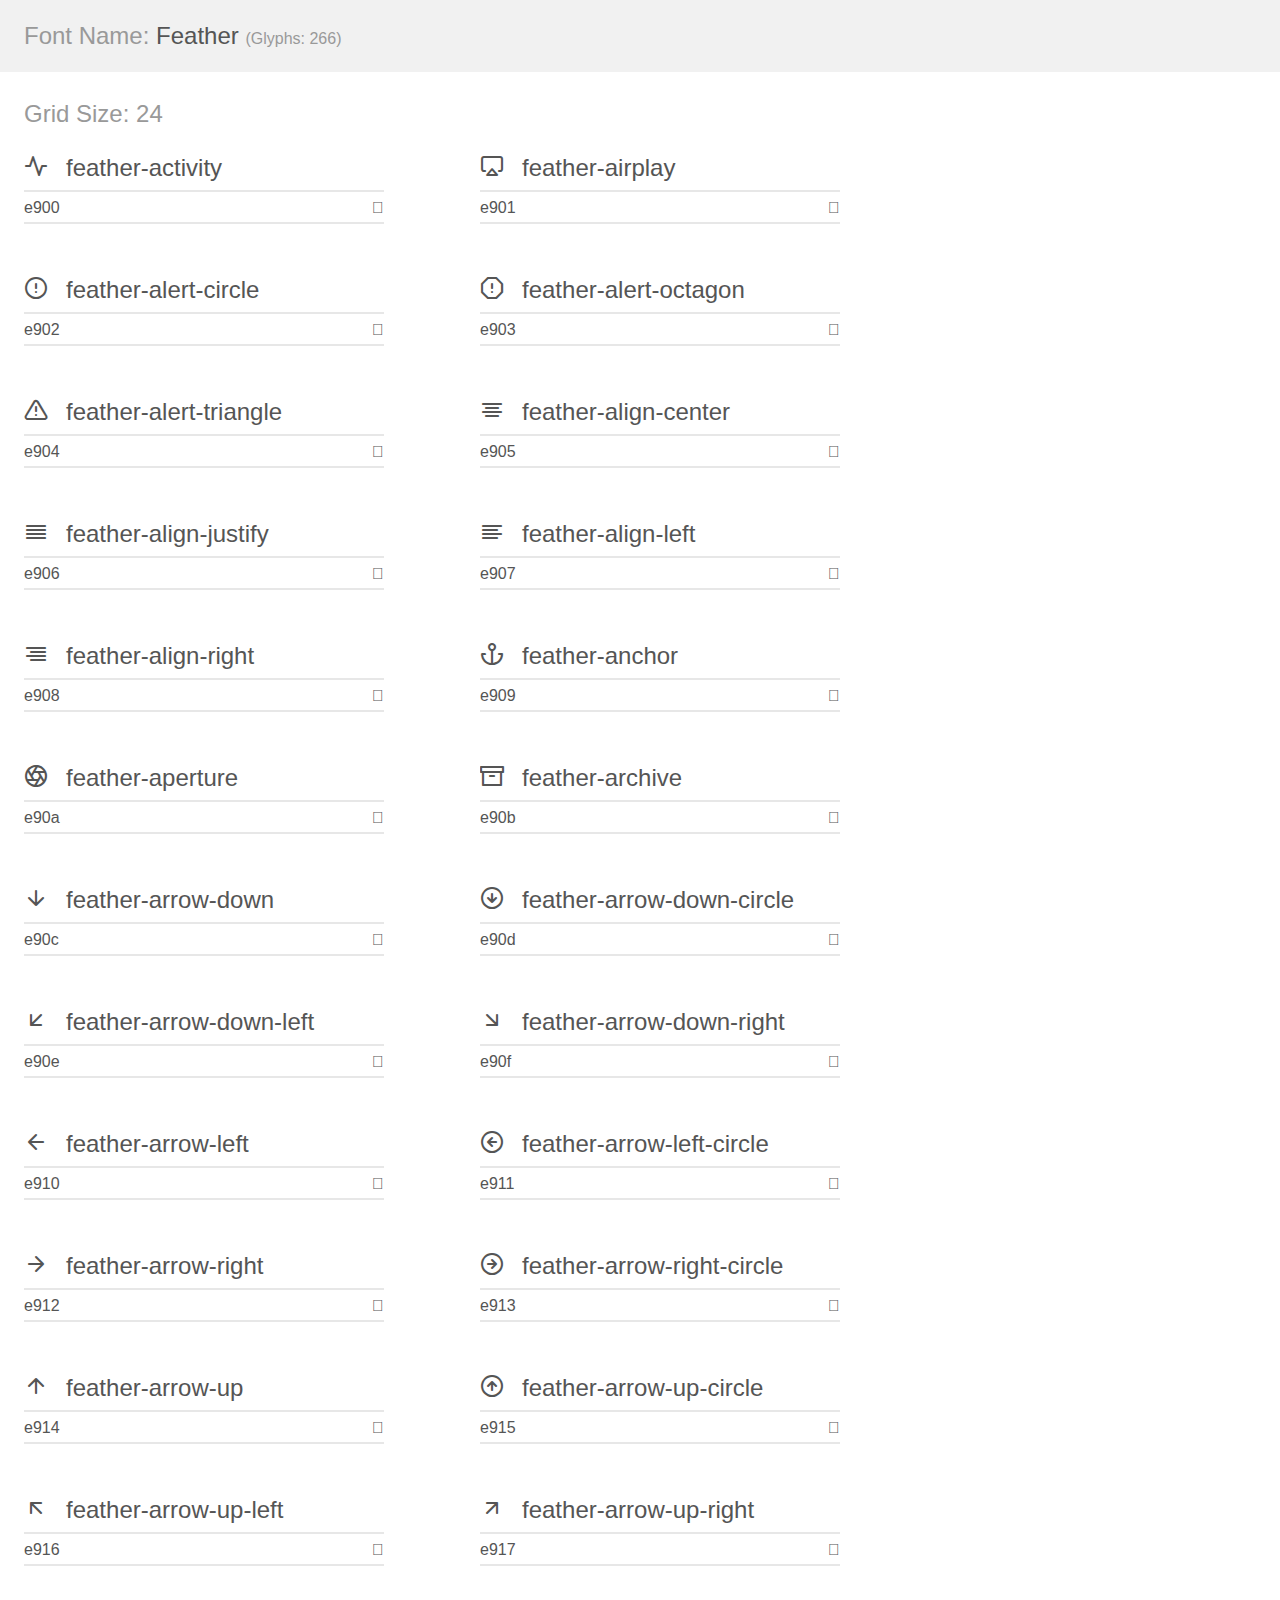
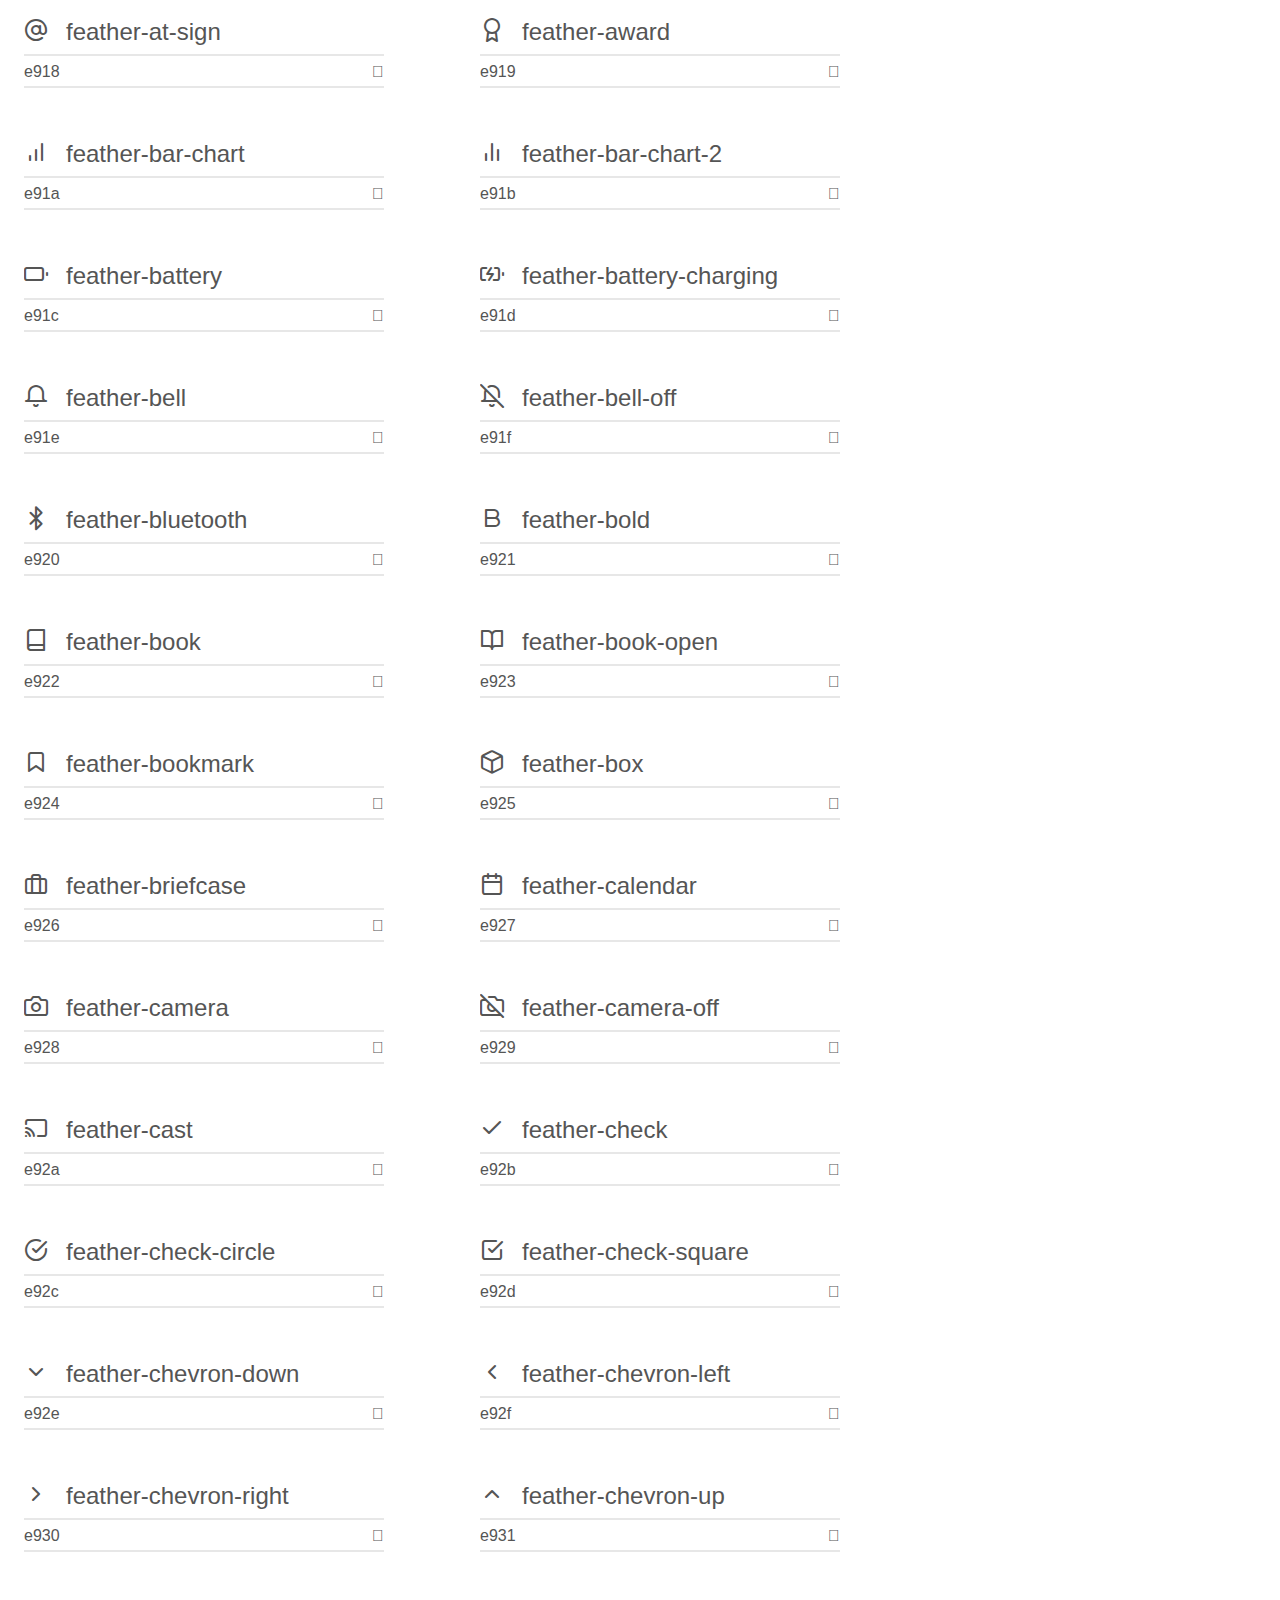
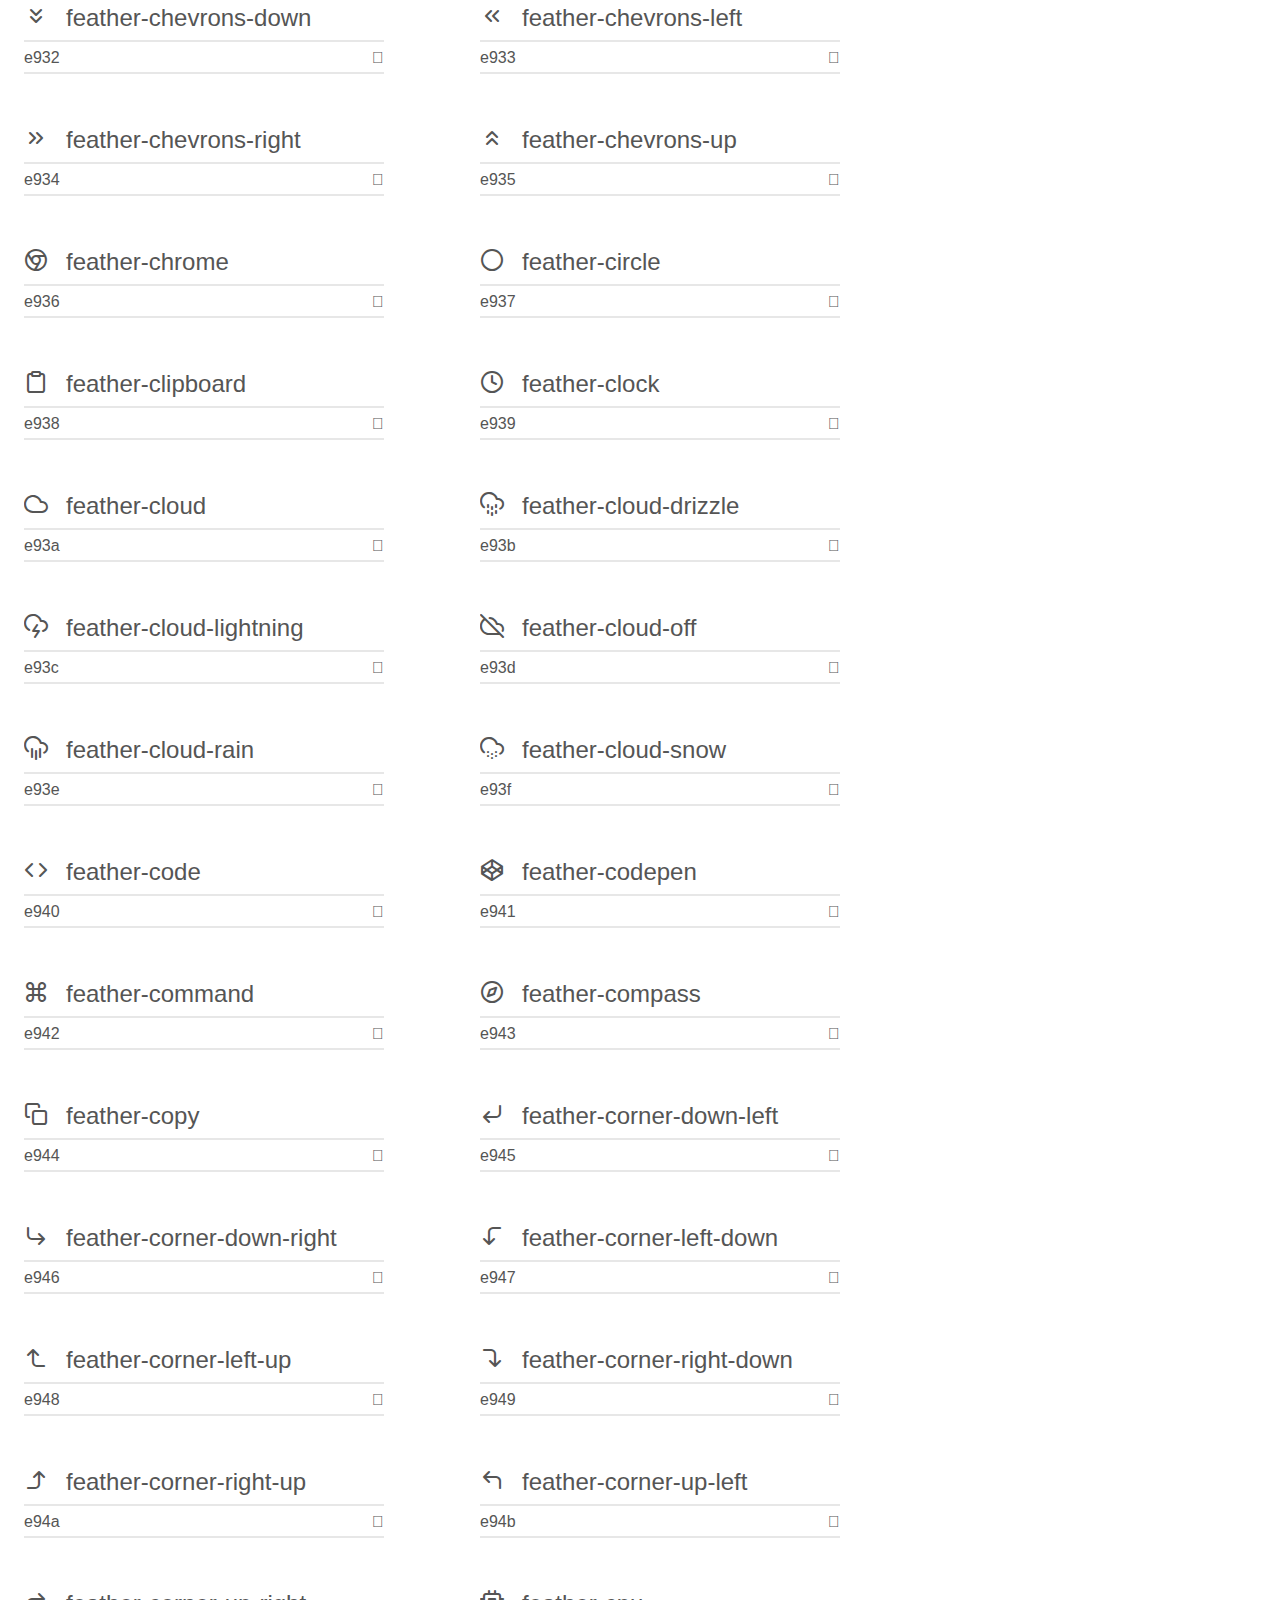
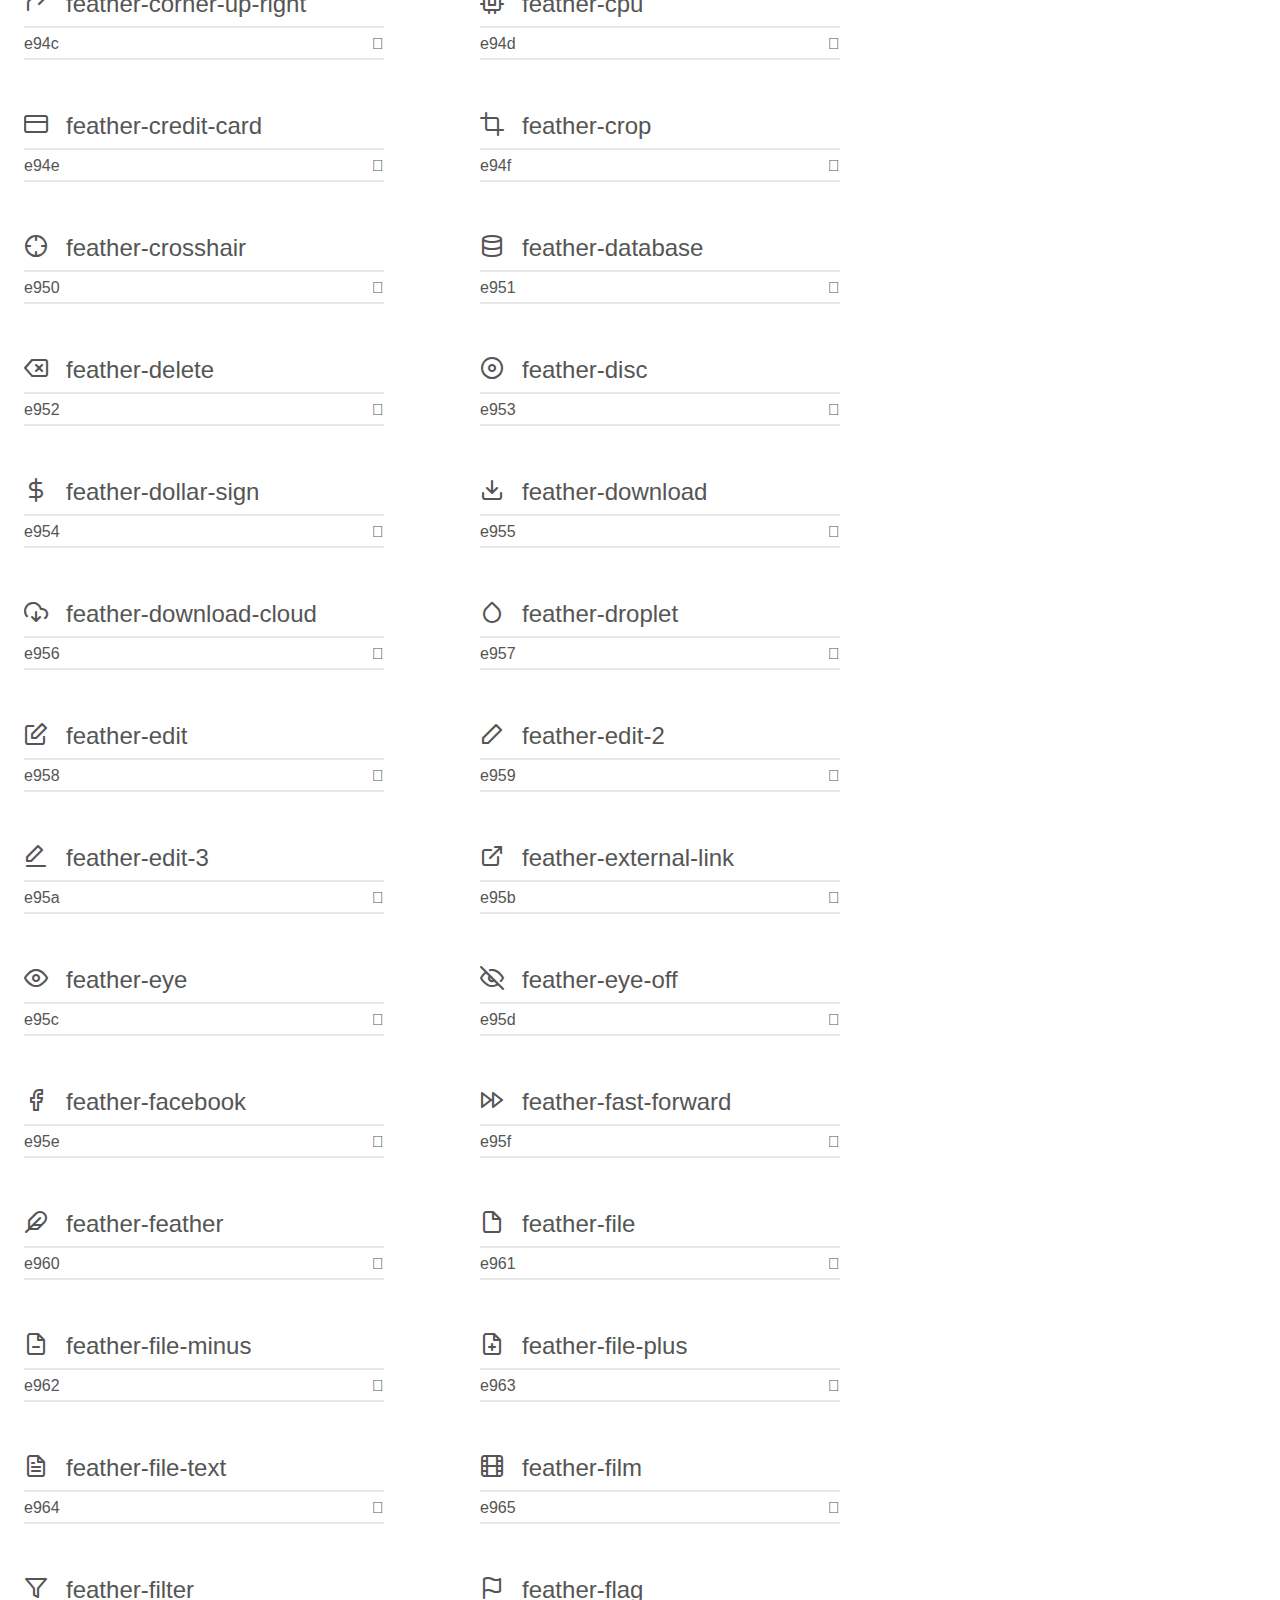
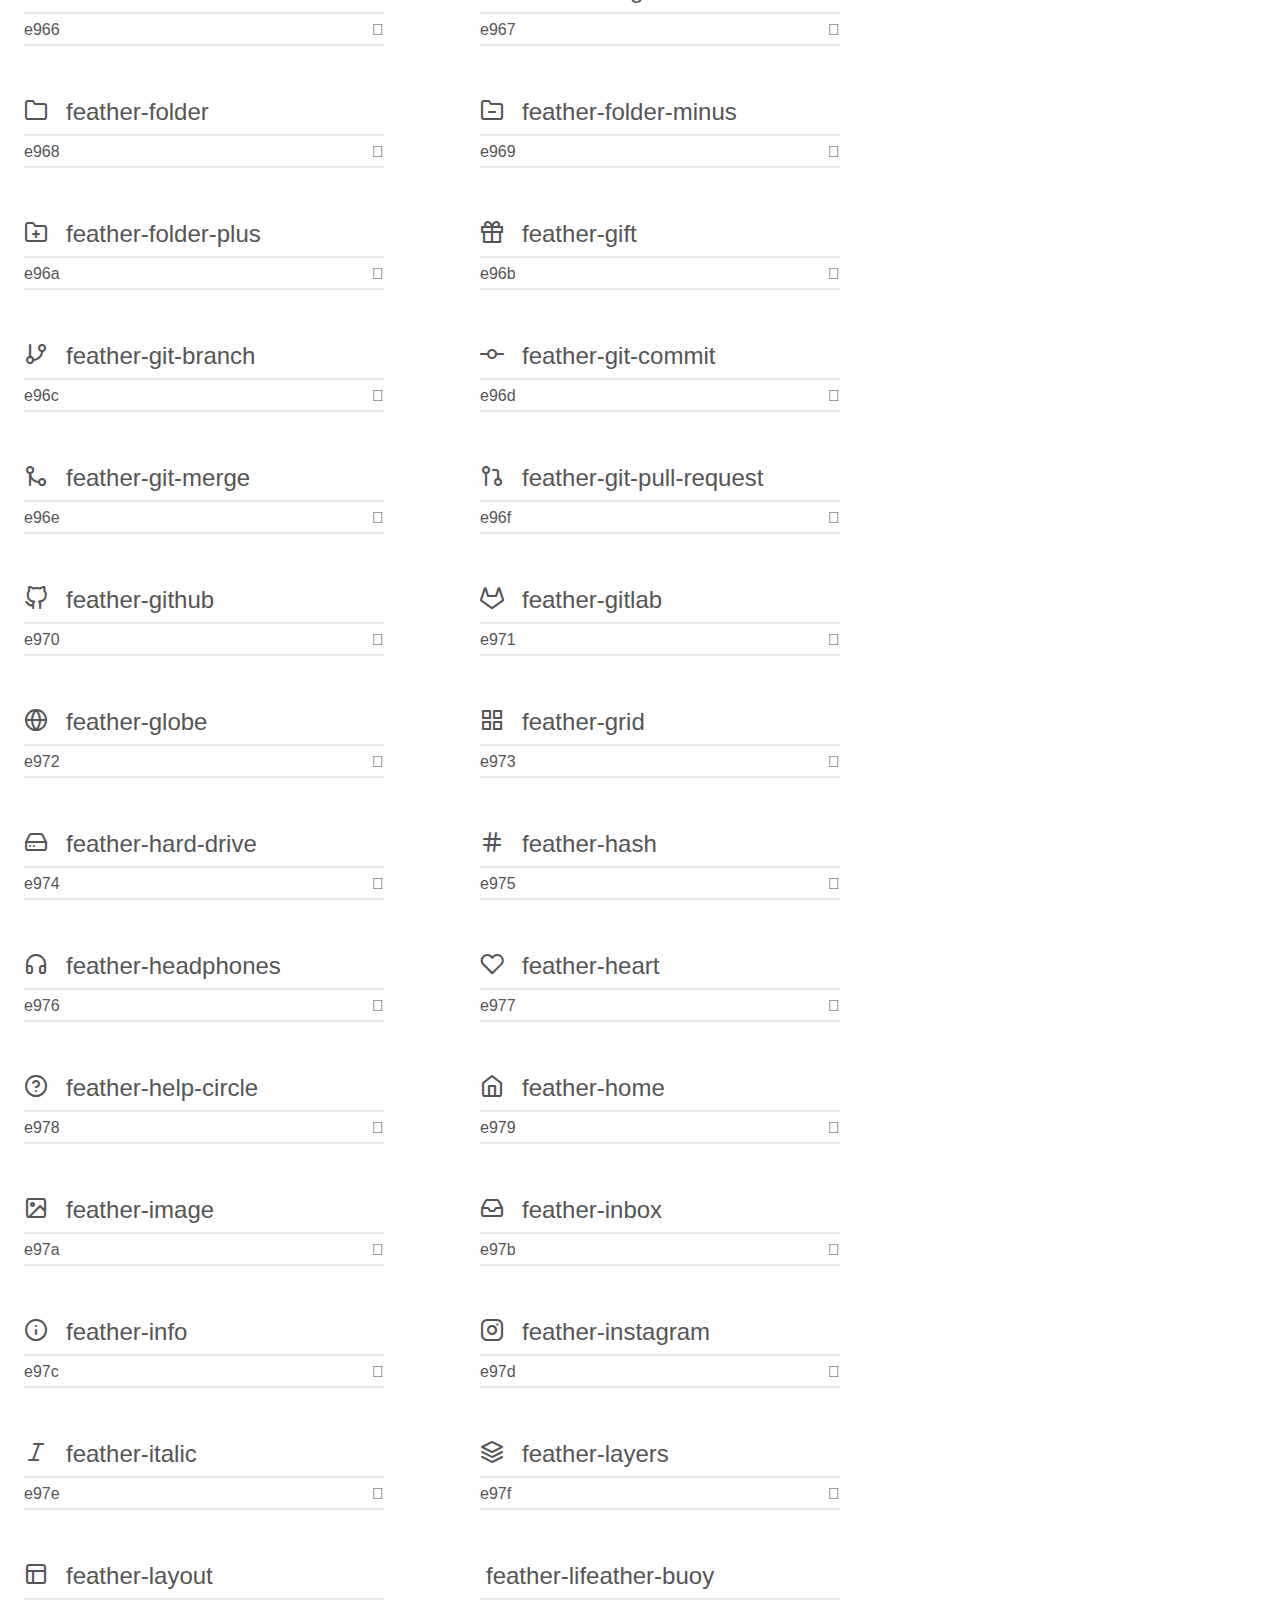
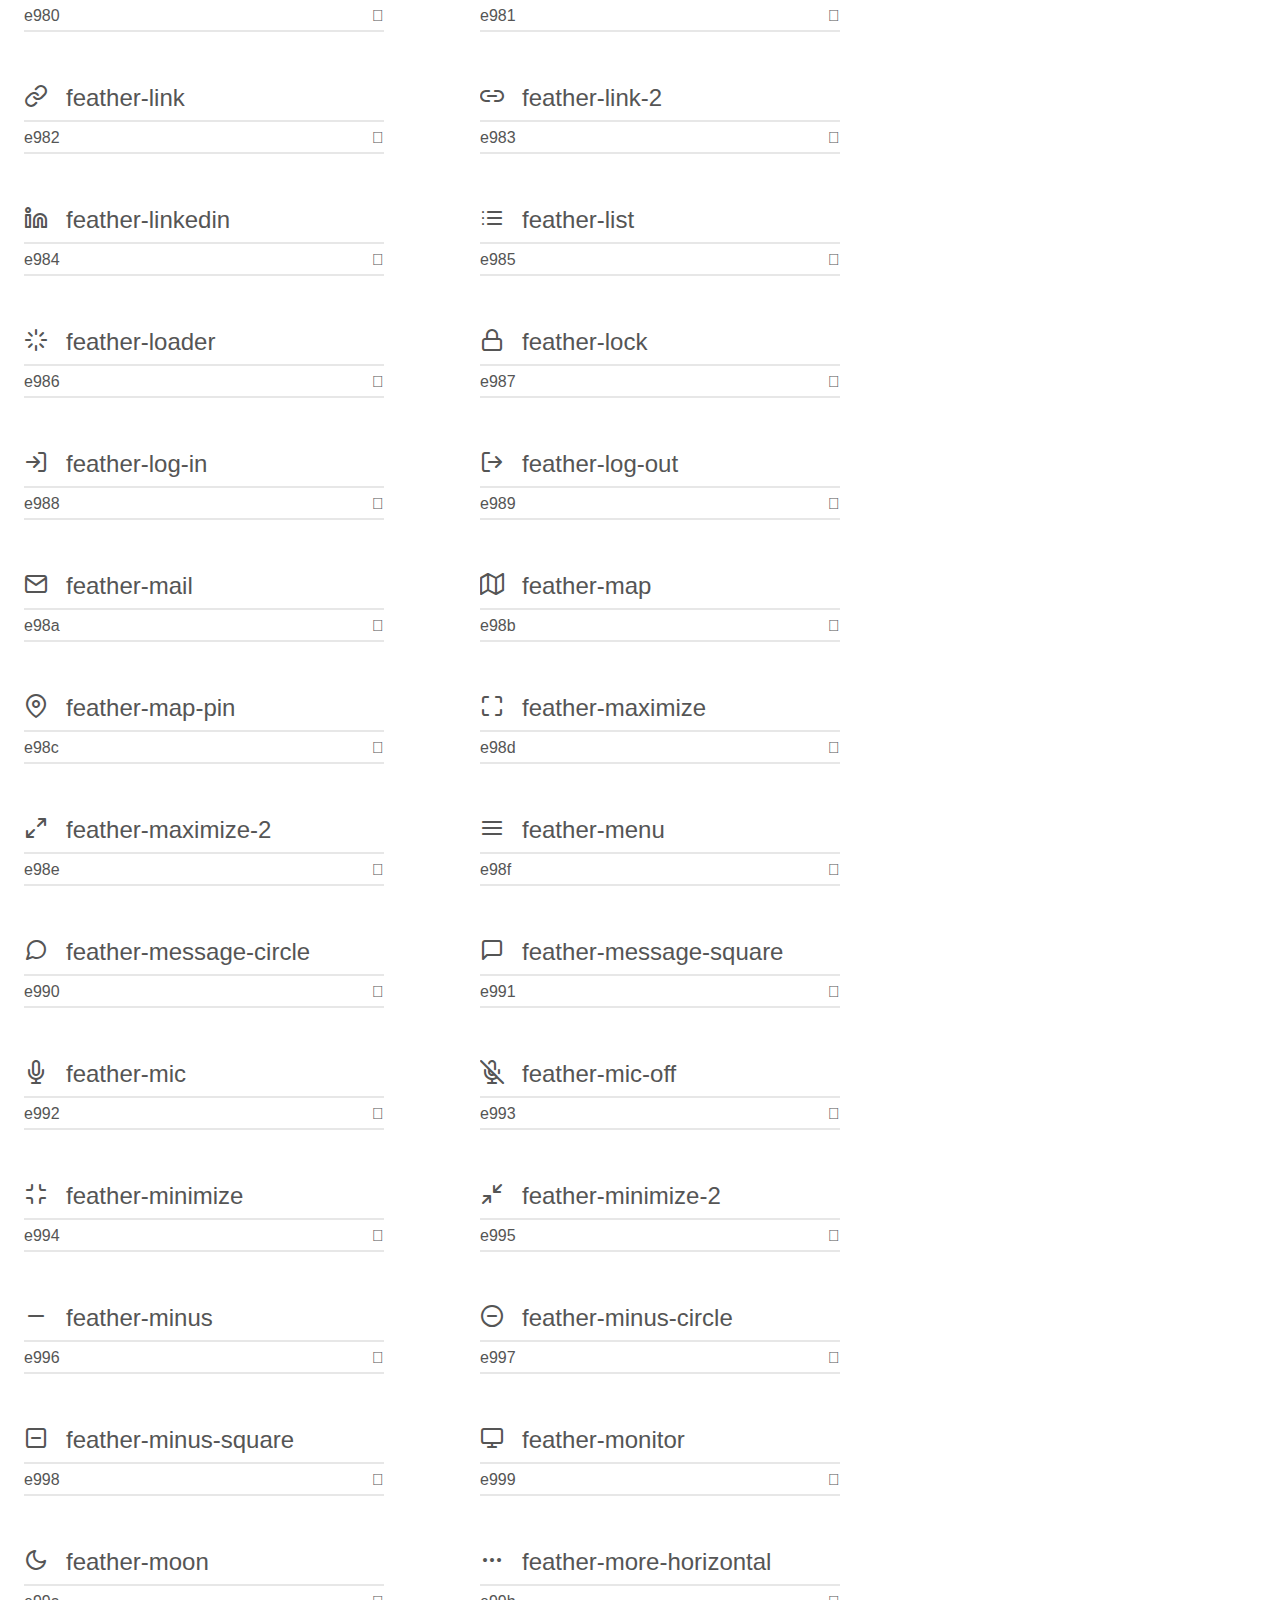
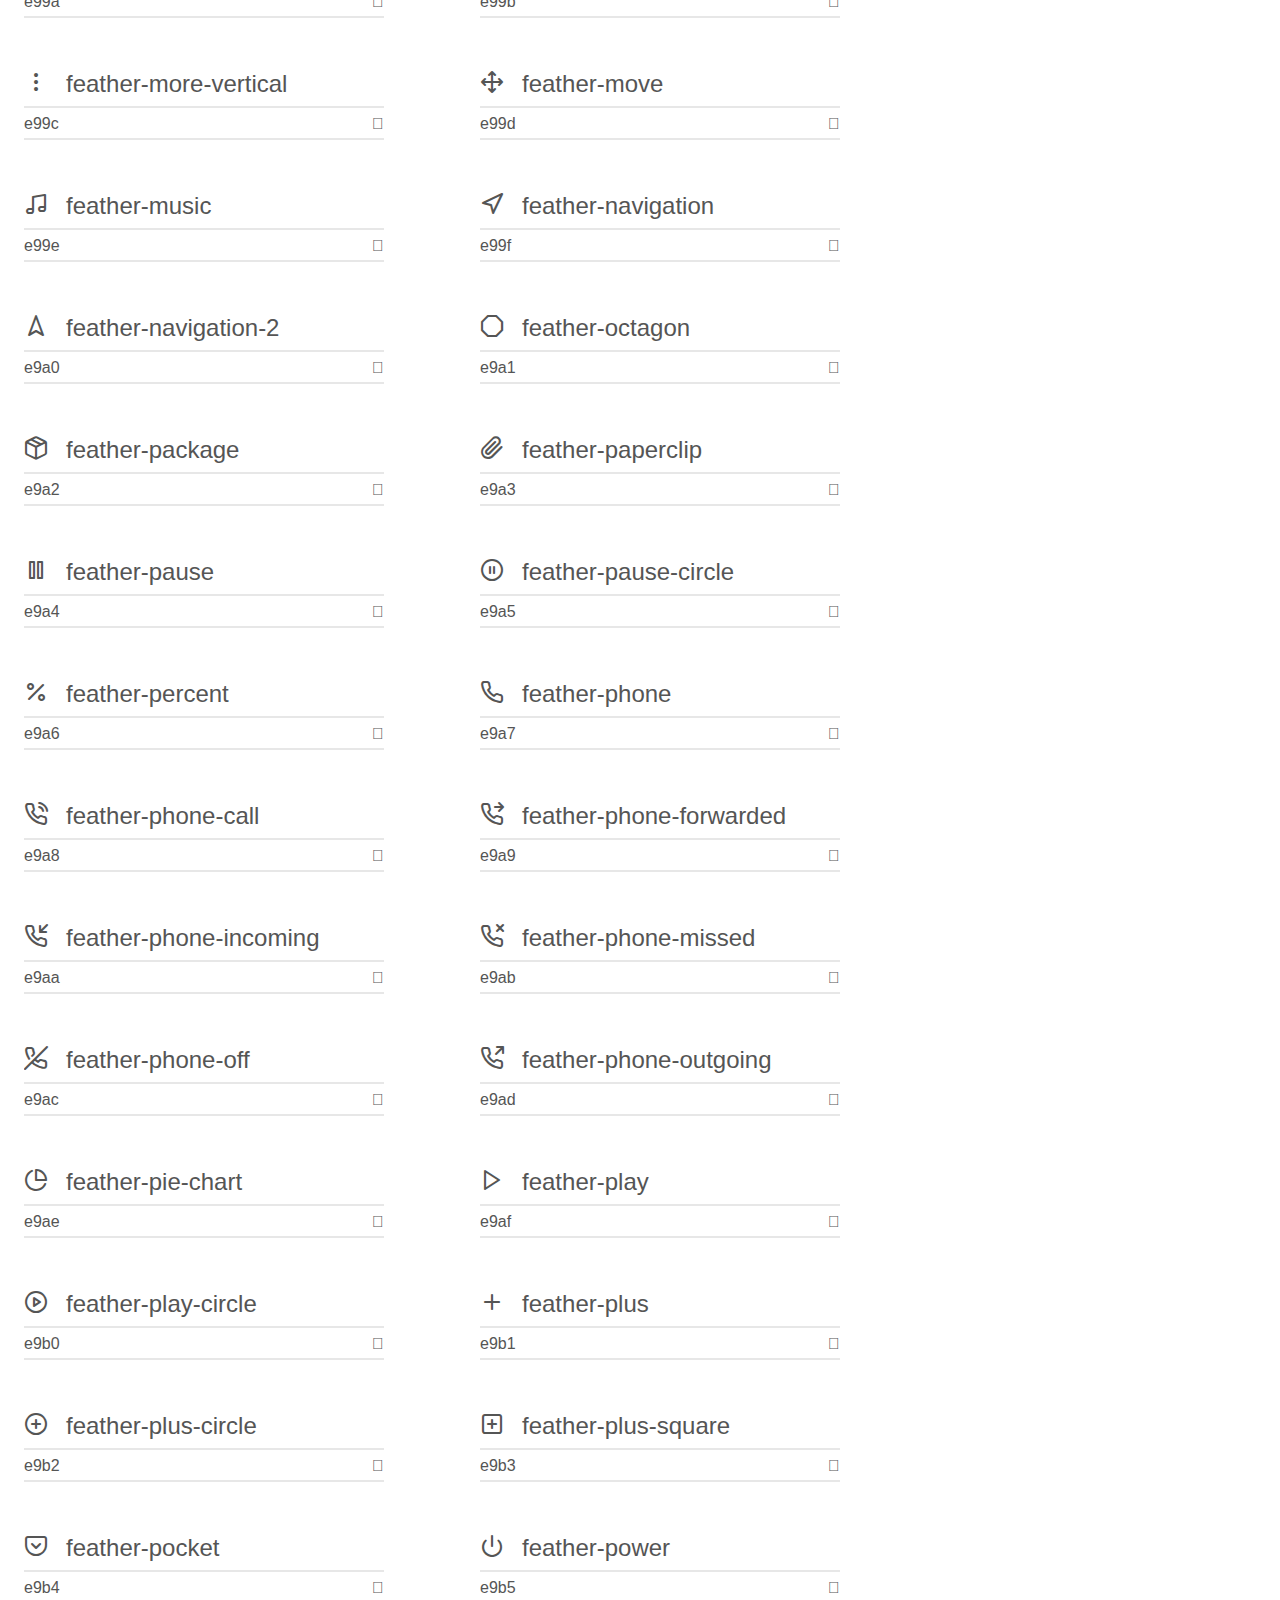
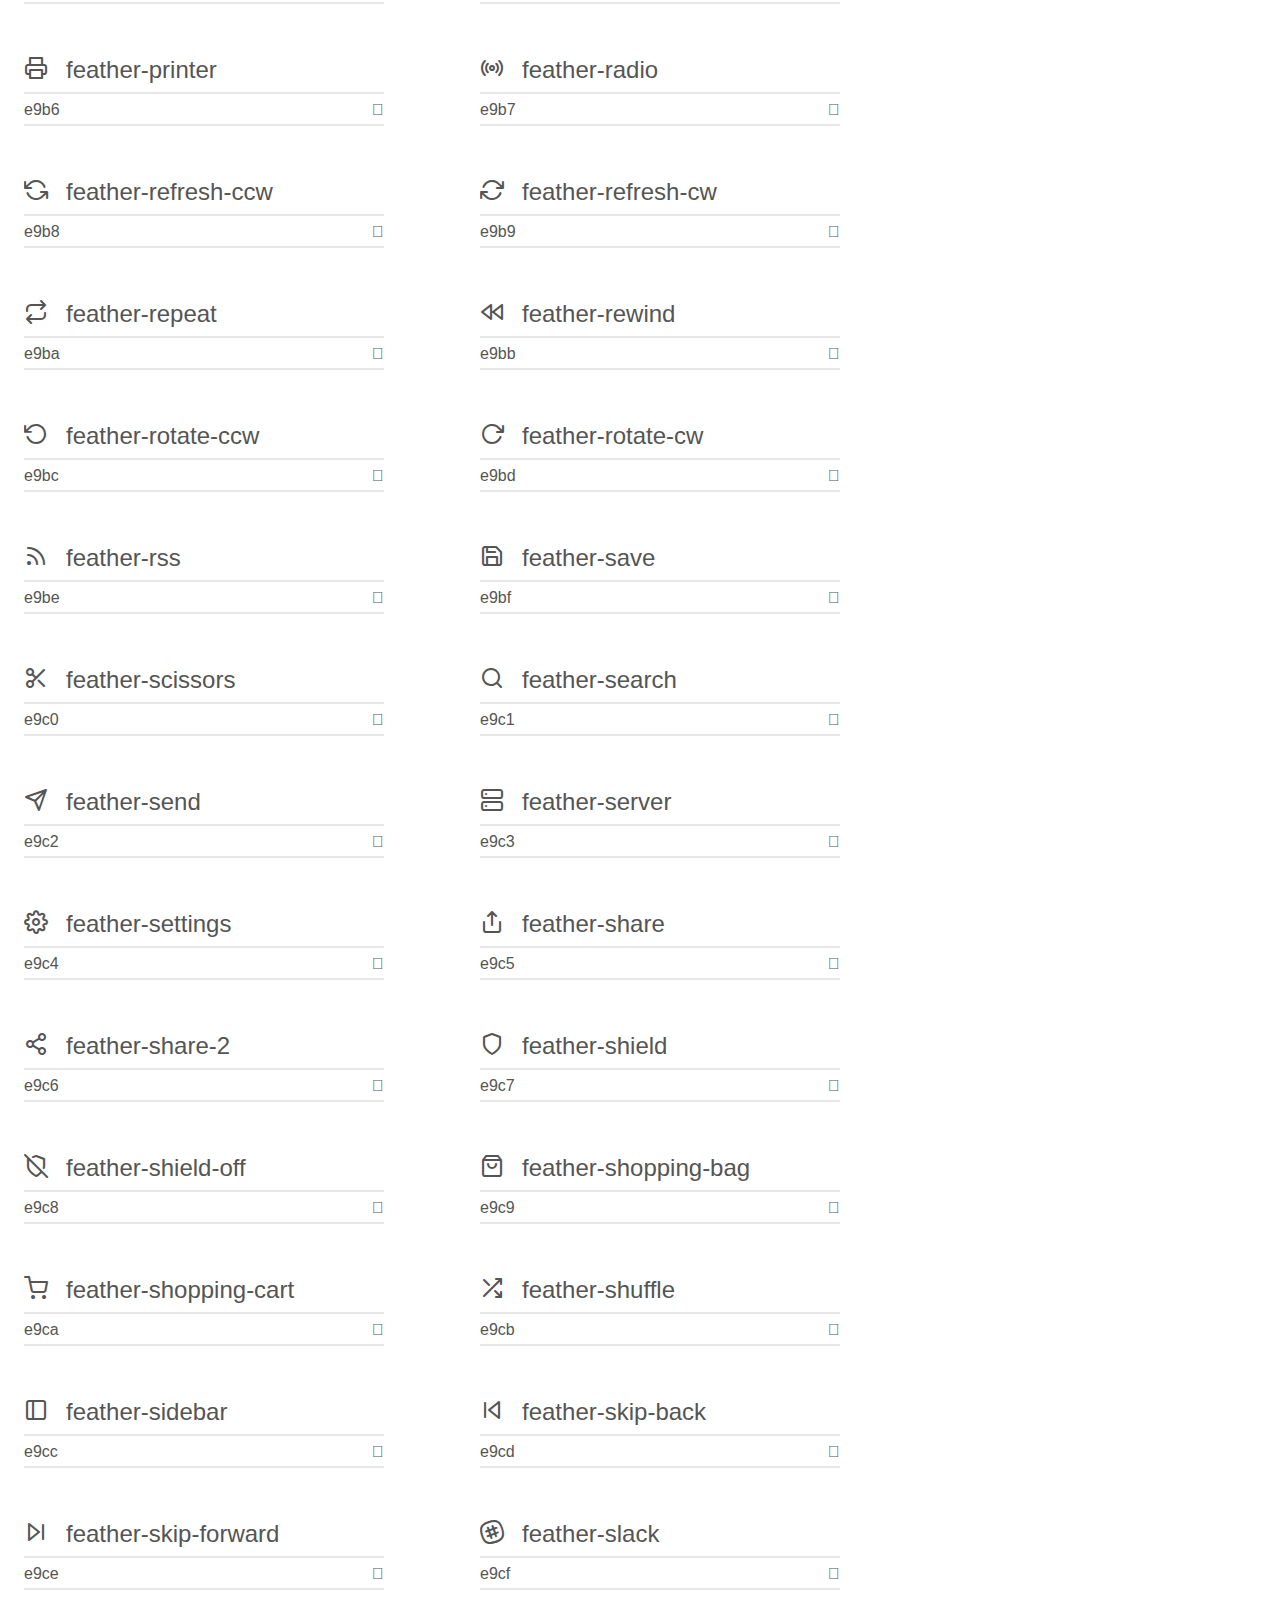
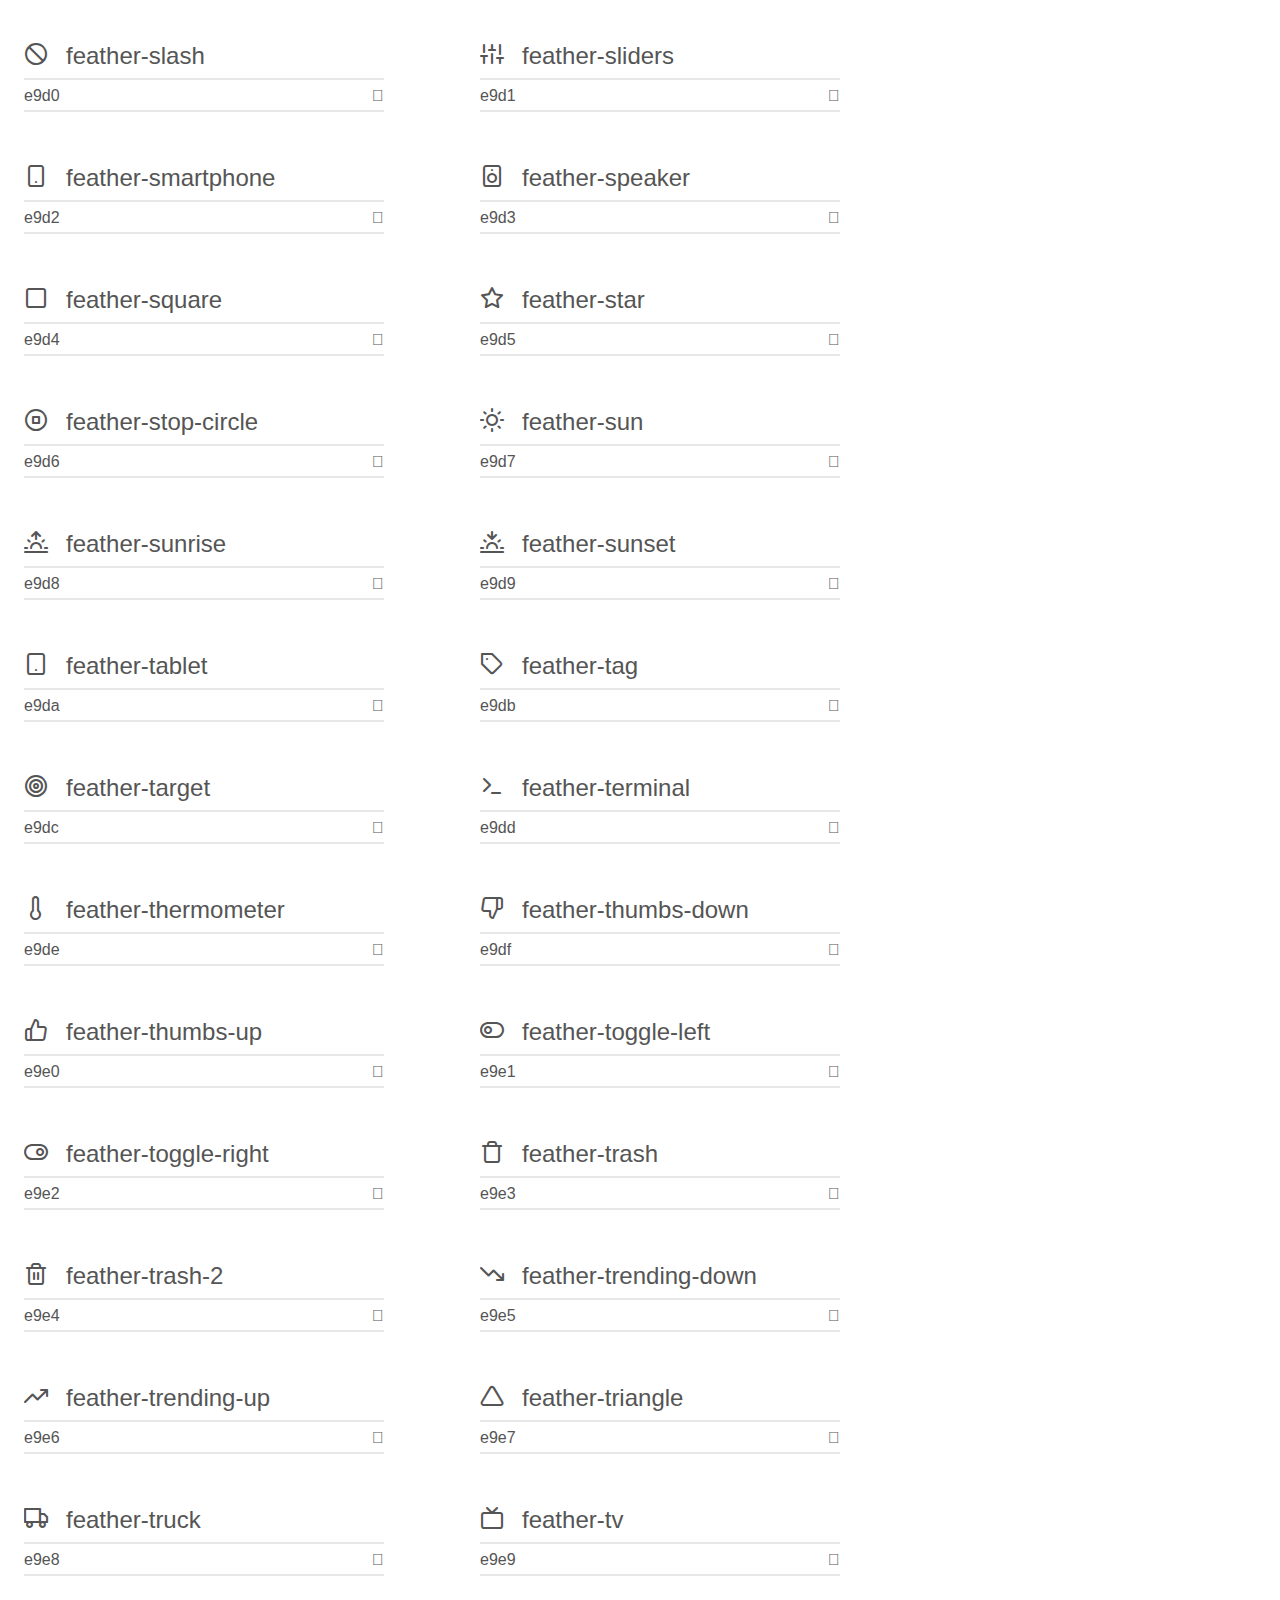
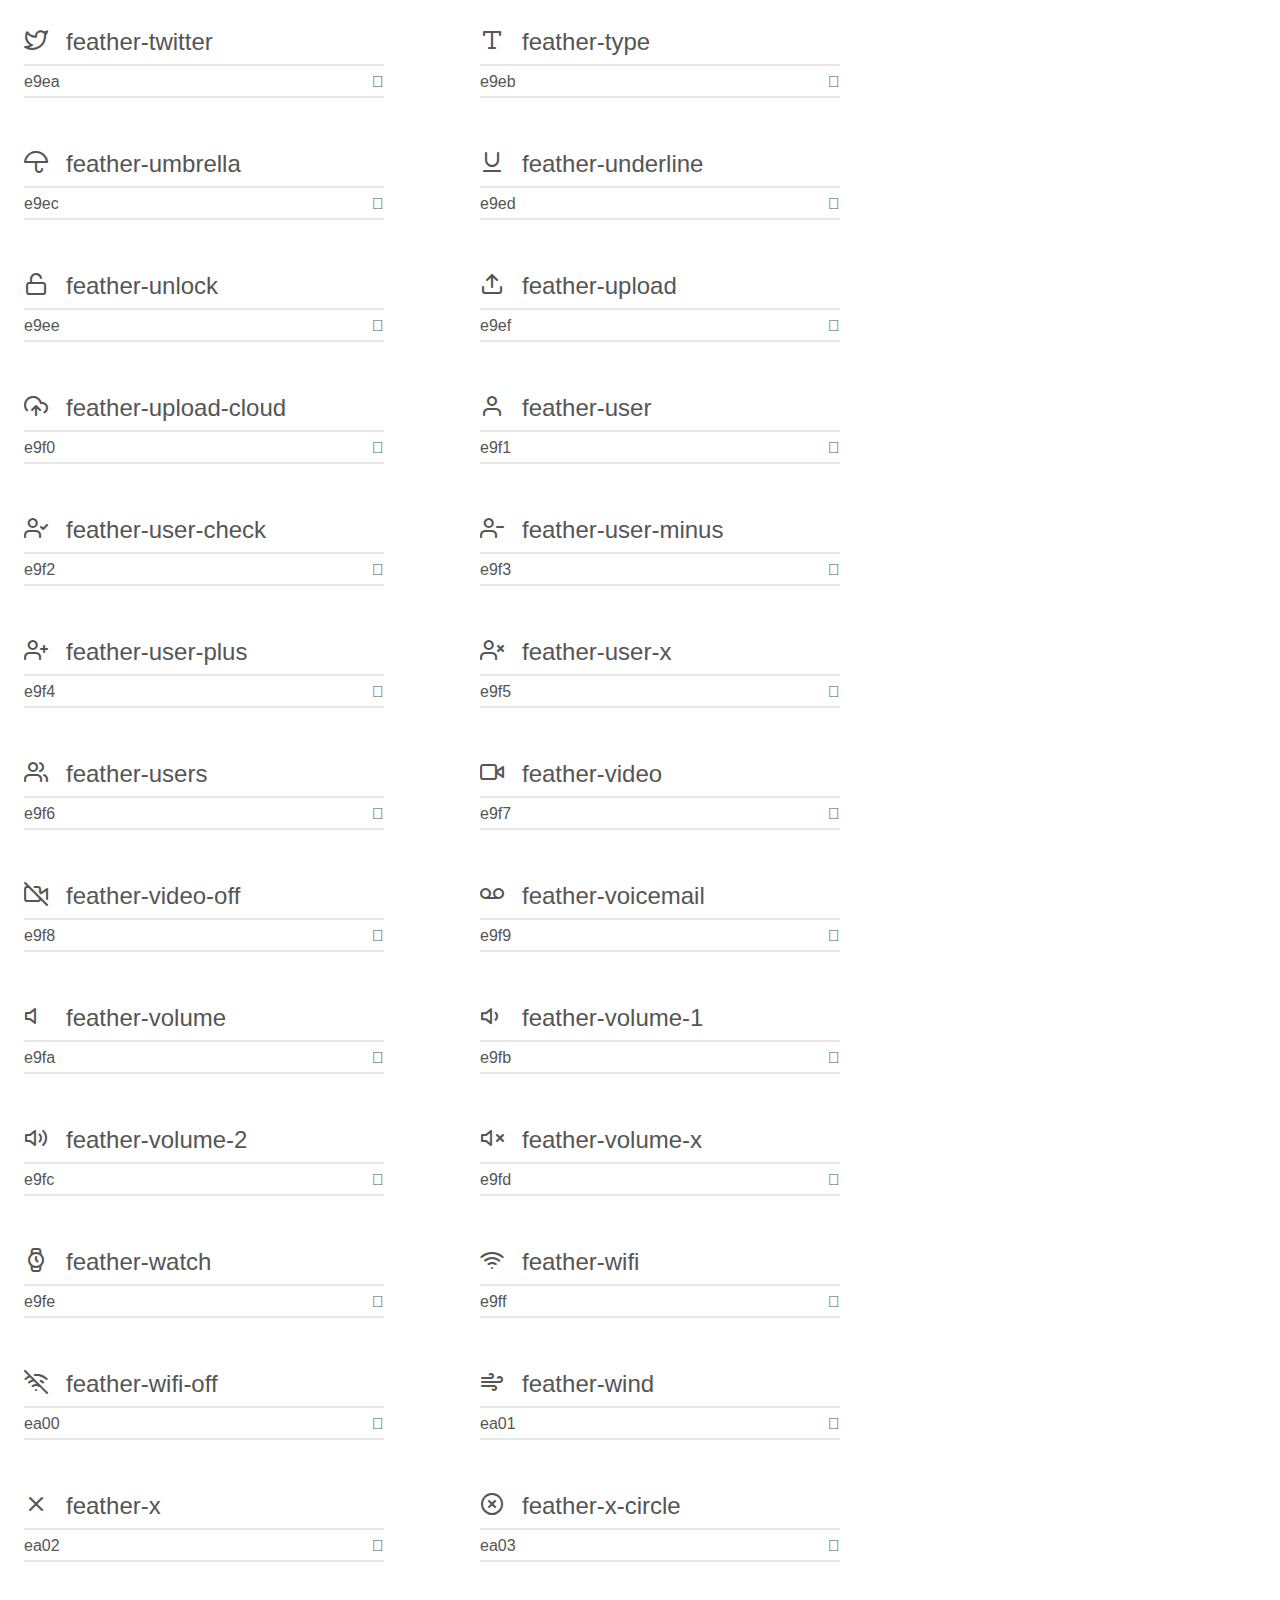
<file: assets/index.html>
<!doctype html>
<html>
<head>
    <meta charset="utf-8">
    <title>IcoMoon Demo</title>
    <meta name="description" content="An Icon Font Generated By IcoMoon.io">
    <meta name="viewport" content="width=device-width, initial-scale=1">
    <link rel="stylesheet" href="demo.css">
    <link rel="stylesheet" href="feather.css"></head>
<body>
    <div class="bgc1 clearfix">
        <h1 class="mhmm mvm"><span class="fgc1">Font Name:</span> Feather <small class="fgc1">(Glyphs:&nbsp;266)</small></h1>
    </div>
    <div class="clearfix mhl ptl">
        <h1 class="mvm mtn fgc1">Grid Size: 24</h1>
        <div class="glyph fs1">
            <div class="clearfix bshadow0 pbs">
                <span class="feather-activity">

                </span>
                <span class="mls"> feather-activity</span>
            </div>
            <fieldset class="fs0 size1of1 clearfix hidden-false">
                <input type="text" readonly value="e900" class="unit size1of2" />
                <input type="text" maxlength="1" readonly value="&#xe900;" class="unitRight size1of2 talign-right" />
            </fieldset>
            <div class="fs0 bshadow0 clearfix hidden-true">
                <span class="unit pvs fgc1">liga: </span>
                <input type="text" readonly value="" class="liga unitRight" />
            </div>
        </div>
        <div class="glyph fs1">
            <div class="clearfix bshadow0 pbs">
                <span class="feather-airplay">

                </span>
                <span class="mls"> feather-airplay</span>
            </div>
            <fieldset class="fs0 size1of1 clearfix hidden-false">
                <input type="text" readonly value="e901" class="unit size1of2" />
                <input type="text" maxlength="1" readonly value="&#xe901;" class="unitRight size1of2 talign-right" />
            </fieldset>
            <div class="fs0 bshadow0 clearfix hidden-true">
                <span class="unit pvs fgc1">liga: </span>
                <input type="text" readonly value="" class="liga unitRight" />
            </div>
        </div>
        <div class="glyph fs1">
            <div class="clearfix bshadow0 pbs">
                <span class="feather-alert-circle">

                </span>
                <span class="mls"> feather-alert-circle</span>
            </div>
            <fieldset class="fs0 size1of1 clearfix hidden-false">
                <input type="text" readonly value="e902" class="unit size1of2" />
                <input type="text" maxlength="1" readonly value="&#xe902;" class="unitRight size1of2 talign-right" />
            </fieldset>
            <div class="fs0 bshadow0 clearfix hidden-true">
                <span class="unit pvs fgc1">liga: </span>
                <input type="text" readonly value="" class="liga unitRight" />
            </div>
        </div>
        <div class="glyph fs1">
            <div class="clearfix bshadow0 pbs">
                <span class="feather-alert-octagon">

                </span>
                <span class="mls"> feather-alert-octagon</span>
            </div>
            <fieldset class="fs0 size1of1 clearfix hidden-false">
                <input type="text" readonly value="e903" class="unit size1of2" />
                <input type="text" maxlength="1" readonly value="&#xe903;" class="unitRight size1of2 talign-right" />
            </fieldset>
            <div class="fs0 bshadow0 clearfix hidden-true">
                <span class="unit pvs fgc1">liga: </span>
                <input type="text" readonly value="" class="liga unitRight" />
            </div>
        </div>
        <div class="glyph fs1">
            <div class="clearfix bshadow0 pbs">
                <span class="feather-alert-triangle">

                </span>
                <span class="mls"> feather-alert-triangle</span>
            </div>
            <fieldset class="fs0 size1of1 clearfix hidden-false">
                <input type="text" readonly value="e904" class="unit size1of2" />
                <input type="text" maxlength="1" readonly value="&#xe904;" class="unitRight size1of2 talign-right" />
            </fieldset>
            <div class="fs0 bshadow0 clearfix hidden-true">
                <span class="unit pvs fgc1">liga: </span>
                <input type="text" readonly value="" class="liga unitRight" />
            </div>
        </div>
        <div class="glyph fs1">
            <div class="clearfix bshadow0 pbs">
                <span class="feather-align-center">

                </span>
                <span class="mls"> feather-align-center</span>
            </div>
            <fieldset class="fs0 size1of1 clearfix hidden-false">
                <input type="text" readonly value="e905" class="unit size1of2" />
                <input type="text" maxlength="1" readonly value="&#xe905;" class="unitRight size1of2 talign-right" />
            </fieldset>
            <div class="fs0 bshadow0 clearfix hidden-true">
                <span class="unit pvs fgc1">liga: </span>
                <input type="text" readonly value="" class="liga unitRight" />
            </div>
        </div>
        <div class="glyph fs1">
            <div class="clearfix bshadow0 pbs">
                <span class="feather-align-justify">

                </span>
                <span class="mls"> feather-align-justify</span>
            </div>
            <fieldset class="fs0 size1of1 clearfix hidden-false">
                <input type="text" readonly value="e906" class="unit size1of2" />
                <input type="text" maxlength="1" readonly value="&#xe906;" class="unitRight size1of2 talign-right" />
            </fieldset>
            <div class="fs0 bshadow0 clearfix hidden-true">
                <span class="unit pvs fgc1">liga: </span>
                <input type="text" readonly value="" class="liga unitRight" />
            </div>
        </div>
        <div class="glyph fs1">
            <div class="clearfix bshadow0 pbs">
                <span class="feather-align-left">

                </span>
                <span class="mls"> feather-align-left</span>
            </div>
            <fieldset class="fs0 size1of1 clearfix hidden-false">
                <input type="text" readonly value="e907" class="unit size1of2" />
                <input type="text" maxlength="1" readonly value="&#xe907;" class="unitRight size1of2 talign-right" />
            </fieldset>
            <div class="fs0 bshadow0 clearfix hidden-true">
                <span class="unit pvs fgc1">liga: </span>
                <input type="text" readonly value="" class="liga unitRight" />
            </div>
        </div>
        <div class="glyph fs1">
            <div class="clearfix bshadow0 pbs">
                <span class="feather-align-right">

                </span>
                <span class="mls"> feather-align-right</span>
            </div>
            <fieldset class="fs0 size1of1 clearfix hidden-false">
                <input type="text" readonly value="e908" class="unit size1of2" />
                <input type="text" maxlength="1" readonly value="&#xe908;" class="unitRight size1of2 talign-right" />
            </fieldset>
            <div class="fs0 bshadow0 clearfix hidden-true">
                <span class="unit pvs fgc1">liga: </span>
                <input type="text" readonly value="" class="liga unitRight" />
            </div>
        </div>
        <div class="glyph fs1">
            <div class="clearfix bshadow0 pbs">
                <span class="feather-anchor">

                </span>
                <span class="mls"> feather-anchor</span>
            </div>
            <fieldset class="fs0 size1of1 clearfix hidden-false">
                <input type="text" readonly value="e909" class="unit size1of2" />
                <input type="text" maxlength="1" readonly value="&#xe909;" class="unitRight size1of2 talign-right" />
            </fieldset>
            <div class="fs0 bshadow0 clearfix hidden-true">
                <span class="unit pvs fgc1">liga: </span>
                <input type="text" readonly value="" class="liga unitRight" />
            </div>
        </div>
        <div class="glyph fs1">
            <div class="clearfix bshadow0 pbs">
                <span class="feather-aperture">

                </span>
                <span class="mls"> feather-aperture</span>
            </div>
            <fieldset class="fs0 size1of1 clearfix hidden-false">
                <input type="text" readonly value="e90a" class="unit size1of2" />
                <input type="text" maxlength="1" readonly value="&#xe90a;" class="unitRight size1of2 talign-right" />
            </fieldset>
            <div class="fs0 bshadow0 clearfix hidden-true">
                <span class="unit pvs fgc1">liga: </span>
                <input type="text" readonly value="" class="liga unitRight" />
            </div>
        </div>
        <div class="glyph fs1">
            <div class="clearfix bshadow0 pbs">
                <span class="feather-archive">

                </span>
                <span class="mls"> feather-archive</span>
            </div>
            <fieldset class="fs0 size1of1 clearfix hidden-false">
                <input type="text" readonly value="e90b" class="unit size1of2" />
                <input type="text" maxlength="1" readonly value="&#xe90b;" class="unitRight size1of2 talign-right" />
            </fieldset>
            <div class="fs0 bshadow0 clearfix hidden-true">
                <span class="unit pvs fgc1">liga: </span>
                <input type="text" readonly value="" class="liga unitRight" />
            </div>
        </div>
        <div class="glyph fs1">
            <div class="clearfix bshadow0 pbs">
                <span class="feather-arrow-down">

                </span>
                <span class="mls"> feather-arrow-down</span>
            </div>
            <fieldset class="fs0 size1of1 clearfix hidden-false">
                <input type="text" readonly value="e90c" class="unit size1of2" />
                <input type="text" maxlength="1" readonly value="&#xe90c;" class="unitRight size1of2 talign-right" />
            </fieldset>
            <div class="fs0 bshadow0 clearfix hidden-true">
                <span class="unit pvs fgc1">liga: </span>
                <input type="text" readonly value="" class="liga unitRight" />
            </div>
        </div>
        <div class="glyph fs1">
            <div class="clearfix bshadow0 pbs">
                <span class="feather-arrow-down-circle">

                </span>
                <span class="mls"> feather-arrow-down-circle</span>
            </div>
            <fieldset class="fs0 size1of1 clearfix hidden-false">
                <input type="text" readonly value="e90d" class="unit size1of2" />
                <input type="text" maxlength="1" readonly value="&#xe90d;" class="unitRight size1of2 talign-right" />
            </fieldset>
            <div class="fs0 bshadow0 clearfix hidden-true">
                <span class="unit pvs fgc1">liga: </span>
                <input type="text" readonly value="" class="liga unitRight" />
            </div>
        </div>
        <div class="glyph fs1">
            <div class="clearfix bshadow0 pbs">
                <span class="feather-arrow-down-left">

                </span>
                <span class="mls"> feather-arrow-down-left</span>
            </div>
            <fieldset class="fs0 size1of1 clearfix hidden-false">
                <input type="text" readonly value="e90e" class="unit size1of2" />
                <input type="text" maxlength="1" readonly value="&#xe90e;" class="unitRight size1of2 talign-right" />
            </fieldset>
            <div class="fs0 bshadow0 clearfix hidden-true">
                <span class="unit pvs fgc1">liga: </span>
                <input type="text" readonly value="" class="liga unitRight" />
            </div>
        </div>
        <div class="glyph fs1">
            <div class="clearfix bshadow0 pbs">
                <span class="feather-arrow-down-right">

                </span>
                <span class="mls"> feather-arrow-down-right</span>
            </div>
            <fieldset class="fs0 size1of1 clearfix hidden-false">
                <input type="text" readonly value="e90f" class="unit size1of2" />
                <input type="text" maxlength="1" readonly value="&#xe90f;" class="unitRight size1of2 talign-right" />
            </fieldset>
            <div class="fs0 bshadow0 clearfix hidden-true">
                <span class="unit pvs fgc1">liga: </span>
                <input type="text" readonly value="" class="liga unitRight" />
            </div>
        </div>
        <div class="glyph fs1">
            <div class="clearfix bshadow0 pbs">
                <span class="feather-arrow-left">

                </span>
                <span class="mls"> feather-arrow-left</span>
            </div>
            <fieldset class="fs0 size1of1 clearfix hidden-false">
                <input type="text" readonly value="e910" class="unit size1of2" />
                <input type="text" maxlength="1" readonly value="&#xe910;" class="unitRight size1of2 talign-right" />
            </fieldset>
            <div class="fs0 bshadow0 clearfix hidden-true">
                <span class="unit pvs fgc1">liga: </span>
                <input type="text" readonly value="" class="liga unitRight" />
            </div>
        </div>
        <div class="glyph fs1">
            <div class="clearfix bshadow0 pbs">
                <span class="feather-arrow-left-circle">

                </span>
                <span class="mls"> feather-arrow-left-circle</span>
            </div>
            <fieldset class="fs0 size1of1 clearfix hidden-false">
                <input type="text" readonly value="e911" class="unit size1of2" />
                <input type="text" maxlength="1" readonly value="&#xe911;" class="unitRight size1of2 talign-right" />
            </fieldset>
            <div class="fs0 bshadow0 clearfix hidden-true">
                <span class="unit pvs fgc1">liga: </span>
                <input type="text" readonly value="" class="liga unitRight" />
            </div>
        </div>
        <div class="glyph fs1">
            <div class="clearfix bshadow0 pbs">
                <span class="feather-arrow-right">

                </span>
                <span class="mls"> feather-arrow-right</span>
            </div>
            <fieldset class="fs0 size1of1 clearfix hidden-false">
                <input type="text" readonly value="e912" class="unit size1of2" />
                <input type="text" maxlength="1" readonly value="&#xe912;" class="unitRight size1of2 talign-right" />
            </fieldset>
            <div class="fs0 bshadow0 clearfix hidden-true">
                <span class="unit pvs fgc1">liga: </span>
                <input type="text" readonly value="" class="liga unitRight" />
            </div>
        </div>
        <div class="glyph fs1">
            <div class="clearfix bshadow0 pbs">
                <span class="feather-arrow-right-circle">

                </span>
                <span class="mls"> feather-arrow-right-circle</span>
            </div>
            <fieldset class="fs0 size1of1 clearfix hidden-false">
                <input type="text" readonly value="e913" class="unit size1of2" />
                <input type="text" maxlength="1" readonly value="&#xe913;" class="unitRight size1of2 talign-right" />
            </fieldset>
            <div class="fs0 bshadow0 clearfix hidden-true">
                <span class="unit pvs fgc1">liga: </span>
                <input type="text" readonly value="" class="liga unitRight" />
            </div>
        </div>
        <div class="glyph fs1">
            <div class="clearfix bshadow0 pbs">
                <span class="feather-arrow-up">

                </span>
                <span class="mls"> feather-arrow-up</span>
            </div>
            <fieldset class="fs0 size1of1 clearfix hidden-false">
                <input type="text" readonly value="e914" class="unit size1of2" />
                <input type="text" maxlength="1" readonly value="&#xe914;" class="unitRight size1of2 talign-right" />
            </fieldset>
            <div class="fs0 bshadow0 clearfix hidden-true">
                <span class="unit pvs fgc1">liga: </span>
                <input type="text" readonly value="" class="liga unitRight" />
            </div>
        </div>
        <div class="glyph fs1">
            <div class="clearfix bshadow0 pbs">
                <span class="feather-arrow-up-circle">

                </span>
                <span class="mls"> feather-arrow-up-circle</span>
            </div>
            <fieldset class="fs0 size1of1 clearfix hidden-false">
                <input type="text" readonly value="e915" class="unit size1of2" />
                <input type="text" maxlength="1" readonly value="&#xe915;" class="unitRight size1of2 talign-right" />
            </fieldset>
            <div class="fs0 bshadow0 clearfix hidden-true">
                <span class="unit pvs fgc1">liga: </span>
                <input type="text" readonly value="" class="liga unitRight" />
            </div>
        </div>
        <div class="glyph fs1">
            <div class="clearfix bshadow0 pbs">
                <span class="feather-arrow-up-left">

                </span>
                <span class="mls"> feather-arrow-up-left</span>
            </div>
            <fieldset class="fs0 size1of1 clearfix hidden-false">
                <input type="text" readonly value="e916" class="unit size1of2" />
                <input type="text" maxlength="1" readonly value="&#xe916;" class="unitRight size1of2 talign-right" />
            </fieldset>
            <div class="fs0 bshadow0 clearfix hidden-true">
                <span class="unit pvs fgc1">liga: </span>
                <input type="text" readonly value="" class="liga unitRight" />
            </div>
        </div>
        <div class="glyph fs1">
            <div class="clearfix bshadow0 pbs">
                <span class="feather-arrow-up-right">

                </span>
                <span class="mls"> feather-arrow-up-right</span>
            </div>
            <fieldset class="fs0 size1of1 clearfix hidden-false">
                <input type="text" readonly value="e917" class="unit size1of2" />
                <input type="text" maxlength="1" readonly value="&#xe917;" class="unitRight size1of2 talign-right" />
            </fieldset>
            <div class="fs0 bshadow0 clearfix hidden-true">
                <span class="unit pvs fgc1">liga: </span>
                <input type="text" readonly value="" class="liga unitRight" />
            </div>
        </div>
        <div class="glyph fs1">
            <div class="clearfix bshadow0 pbs">
                <span class="feather-at-sign">

                </span>
                <span class="mls"> feather-at-sign</span>
            </div>
            <fieldset class="fs0 size1of1 clearfix hidden-false">
                <input type="text" readonly value="e918" class="unit size1of2" />
                <input type="text" maxlength="1" readonly value="&#xe918;" class="unitRight size1of2 talign-right" />
            </fieldset>
            <div class="fs0 bshadow0 clearfix hidden-true">
                <span class="unit pvs fgc1">liga: </span>
                <input type="text" readonly value="" class="liga unitRight" />
            </div>
        </div>
        <div class="glyph fs1">
            <div class="clearfix bshadow0 pbs">
                <span class="feather-award">

                </span>
                <span class="mls"> feather-award</span>
            </div>
            <fieldset class="fs0 size1of1 clearfix hidden-false">
                <input type="text" readonly value="e919" class="unit size1of2" />
                <input type="text" maxlength="1" readonly value="&#xe919;" class="unitRight size1of2 talign-right" />
            </fieldset>
            <div class="fs0 bshadow0 clearfix hidden-true">
                <span class="unit pvs fgc1">liga: </span>
                <input type="text" readonly value="" class="liga unitRight" />
            </div>
        </div>
        <div class="glyph fs1">
            <div class="clearfix bshadow0 pbs">
                <span class="feather-bar-chart">

                </span>
                <span class="mls"> feather-bar-chart</span>
            </div>
            <fieldset class="fs0 size1of1 clearfix hidden-false">
                <input type="text" readonly value="e91a" class="unit size1of2" />
                <input type="text" maxlength="1" readonly value="&#xe91a;" class="unitRight size1of2 talign-right" />
            </fieldset>
            <div class="fs0 bshadow0 clearfix hidden-true">
                <span class="unit pvs fgc1">liga: </span>
                <input type="text" readonly value="" class="liga unitRight" />
            </div>
        </div>
        <div class="glyph fs1">
            <div class="clearfix bshadow0 pbs">
                <span class="feather-bar-chart-2">

                </span>
                <span class="mls"> feather-bar-chart-2</span>
            </div>
            <fieldset class="fs0 size1of1 clearfix hidden-false">
                <input type="text" readonly value="e91b" class="unit size1of2" />
                <input type="text" maxlength="1" readonly value="&#xe91b;" class="unitRight size1of2 talign-right" />
            </fieldset>
            <div class="fs0 bshadow0 clearfix hidden-true">
                <span class="unit pvs fgc1">liga: </span>
                <input type="text" readonly value="" class="liga unitRight" />
            </div>
        </div>
        <div class="glyph fs1">
            <div class="clearfix bshadow0 pbs">
                <span class="feather-battery">

                </span>
                <span class="mls"> feather-battery</span>
            </div>
            <fieldset class="fs0 size1of1 clearfix hidden-false">
                <input type="text" readonly value="e91c" class="unit size1of2" />
                <input type="text" maxlength="1" readonly value="&#xe91c;" class="unitRight size1of2 talign-right" />
            </fieldset>
            <div class="fs0 bshadow0 clearfix hidden-true">
                <span class="unit pvs fgc1">liga: </span>
                <input type="text" readonly value="" class="liga unitRight" />
            </div>
        </div>
        <div class="glyph fs1">
            <div class="clearfix bshadow0 pbs">
                <span class="feather-battery-charging">

                </span>
                <span class="mls"> feather-battery-charging</span>
            </div>
            <fieldset class="fs0 size1of1 clearfix hidden-false">
                <input type="text" readonly value="e91d" class="unit size1of2" />
                <input type="text" maxlength="1" readonly value="&#xe91d;" class="unitRight size1of2 talign-right" />
            </fieldset>
            <div class="fs0 bshadow0 clearfix hidden-true">
                <span class="unit pvs fgc1">liga: </span>
                <input type="text" readonly value="" class="liga unitRight" />
            </div>
        </div>
        <div class="glyph fs1">
            <div class="clearfix bshadow0 pbs">
                <span class="feather-bell">

                </span>
                <span class="mls"> feather-bell</span>
            </div>
            <fieldset class="fs0 size1of1 clearfix hidden-false">
                <input type="text" readonly value="e91e" class="unit size1of2" />
                <input type="text" maxlength="1" readonly value="&#xe91e;" class="unitRight size1of2 talign-right" />
            </fieldset>
            <div class="fs0 bshadow0 clearfix hidden-true">
                <span class="unit pvs fgc1">liga: </span>
                <input type="text" readonly value="" class="liga unitRight" />
            </div>
        </div>
        <div class="glyph fs1">
            <div class="clearfix bshadow0 pbs">
                <span class="feather-bell-off">

                </span>
                <span class="mls"> feather-bell-off</span>
            </div>
            <fieldset class="fs0 size1of1 clearfix hidden-false">
                <input type="text" readonly value="e91f" class="unit size1of2" />
                <input type="text" maxlength="1" readonly value="&#xe91f;" class="unitRight size1of2 talign-right" />
            </fieldset>
            <div class="fs0 bshadow0 clearfix hidden-true">
                <span class="unit pvs fgc1">liga: </span>
                <input type="text" readonly value="" class="liga unitRight" />
            </div>
        </div>
        <div class="glyph fs1">
            <div class="clearfix bshadow0 pbs">
                <span class="feather-bluetooth">

                </span>
                <span class="mls"> feather-bluetooth</span>
            </div>
            <fieldset class="fs0 size1of1 clearfix hidden-false">
                <input type="text" readonly value="e920" class="unit size1of2" />
                <input type="text" maxlength="1" readonly value="&#xe920;" class="unitRight size1of2 talign-right" />
            </fieldset>
            <div class="fs0 bshadow0 clearfix hidden-true">
                <span class="unit pvs fgc1">liga: </span>
                <input type="text" readonly value="" class="liga unitRight" />
            </div>
        </div>
        <div class="glyph fs1">
            <div class="clearfix bshadow0 pbs">
                <span class="feather-bold">

                </span>
                <span class="mls"> feather-bold</span>
            </div>
            <fieldset class="fs0 size1of1 clearfix hidden-false">
                <input type="text" readonly value="e921" class="unit size1of2" />
                <input type="text" maxlength="1" readonly value="&#xe921;" class="unitRight size1of2 talign-right" />
            </fieldset>
            <div class="fs0 bshadow0 clearfix hidden-true">
                <span class="unit pvs fgc1">liga: </span>
                <input type="text" readonly value="" class="liga unitRight" />
            </div>
        </div>
        <div class="glyph fs1">
            <div class="clearfix bshadow0 pbs">
                <span class="feather-book">

                </span>
                <span class="mls"> feather-book</span>
            </div>
            <fieldset class="fs0 size1of1 clearfix hidden-false">
                <input type="text" readonly value="e922" class="unit size1of2" />
                <input type="text" maxlength="1" readonly value="&#xe922;" class="unitRight size1of2 talign-right" />
            </fieldset>
            <div class="fs0 bshadow0 clearfix hidden-true">
                <span class="unit pvs fgc1">liga: </span>
                <input type="text" readonly value="" class="liga unitRight" />
            </div>
        </div>
        <div class="glyph fs1">
            <div class="clearfix bshadow0 pbs">
                <span class="feather-book-open">

                </span>
                <span class="mls"> feather-book-open</span>
            </div>
            <fieldset class="fs0 size1of1 clearfix hidden-false">
                <input type="text" readonly value="e923" class="unit size1of2" />
                <input type="text" maxlength="1" readonly value="&#xe923;" class="unitRight size1of2 talign-right" />
            </fieldset>
            <div class="fs0 bshadow0 clearfix hidden-true">
                <span class="unit pvs fgc1">liga: </span>
                <input type="text" readonly value="" class="liga unitRight" />
            </div>
        </div>
        <div class="glyph fs1">
            <div class="clearfix bshadow0 pbs">
                <span class="feather-bookmark">

                </span>
                <span class="mls"> feather-bookmark</span>
            </div>
            <fieldset class="fs0 size1of1 clearfix hidden-false">
                <input type="text" readonly value="e924" class="unit size1of2" />
                <input type="text" maxlength="1" readonly value="&#xe924;" class="unitRight size1of2 talign-right" />
            </fieldset>
            <div class="fs0 bshadow0 clearfix hidden-true">
                <span class="unit pvs fgc1">liga: </span>
                <input type="text" readonly value="" class="liga unitRight" />
            </div>
        </div>
        <div class="glyph fs1">
            <div class="clearfix bshadow0 pbs">
                <span class="feather-box">

                </span>
                <span class="mls"> feather-box</span>
            </div>
            <fieldset class="fs0 size1of1 clearfix hidden-false">
                <input type="text" readonly value="e925" class="unit size1of2" />
                <input type="text" maxlength="1" readonly value="&#xe925;" class="unitRight size1of2 talign-right" />
            </fieldset>
            <div class="fs0 bshadow0 clearfix hidden-true">
                <span class="unit pvs fgc1">liga: </span>
                <input type="text" readonly value="" class="liga unitRight" />
            </div>
        </div>
        <div class="glyph fs1">
            <div class="clearfix bshadow0 pbs">
                <span class="feather-briefcase">

                </span>
                <span class="mls"> feather-briefcase</span>
            </div>
            <fieldset class="fs0 size1of1 clearfix hidden-false">
                <input type="text" readonly value="e926" class="unit size1of2" />
                <input type="text" maxlength="1" readonly value="&#xe926;" class="unitRight size1of2 talign-right" />
            </fieldset>
            <div class="fs0 bshadow0 clearfix hidden-true">
                <span class="unit pvs fgc1">liga: </span>
                <input type="text" readonly value="" class="liga unitRight" />
            </div>
        </div>
        <div class="glyph fs1">
            <div class="clearfix bshadow0 pbs">
                <span class="feather-calendar">

                </span>
                <span class="mls"> feather-calendar</span>
            </div>
            <fieldset class="fs0 size1of1 clearfix hidden-false">
                <input type="text" readonly value="e927" class="unit size1of2" />
                <input type="text" maxlength="1" readonly value="&#xe927;" class="unitRight size1of2 talign-right" />
            </fieldset>
            <div class="fs0 bshadow0 clearfix hidden-true">
                <span class="unit pvs fgc1">liga: </span>
                <input type="text" readonly value="" class="liga unitRight" />
            </div>
        </div>
        <div class="glyph fs1">
            <div class="clearfix bshadow0 pbs">
                <span class="feather-camera">

                </span>
                <span class="mls"> feather-camera</span>
            </div>
            <fieldset class="fs0 size1of1 clearfix hidden-false">
                <input type="text" readonly value="e928" class="unit size1of2" />
                <input type="text" maxlength="1" readonly value="&#xe928;" class="unitRight size1of2 talign-right" />
            </fieldset>
            <div class="fs0 bshadow0 clearfix hidden-true">
                <span class="unit pvs fgc1">liga: </span>
                <input type="text" readonly value="" class="liga unitRight" />
            </div>
        </div>
        <div class="glyph fs1">
            <div class="clearfix bshadow0 pbs">
                <span class="feather-camera-off">

                </span>
                <span class="mls"> feather-camera-off</span>
            </div>
            <fieldset class="fs0 size1of1 clearfix hidden-false">
                <input type="text" readonly value="e929" class="unit size1of2" />
                <input type="text" maxlength="1" readonly value="&#xe929;" class="unitRight size1of2 talign-right" />
            </fieldset>
            <div class="fs0 bshadow0 clearfix hidden-true">
                <span class="unit pvs fgc1">liga: </span>
                <input type="text" readonly value="" class="liga unitRight" />
            </div>
        </div>
        <div class="glyph fs1">
            <div class="clearfix bshadow0 pbs">
                <span class="feather-cast">

                </span>
                <span class="mls"> feather-cast</span>
            </div>
            <fieldset class="fs0 size1of1 clearfix hidden-false">
                <input type="text" readonly value="e92a" class="unit size1of2" />
                <input type="text" maxlength="1" readonly value="&#xe92a;" class="unitRight size1of2 talign-right" />
            </fieldset>
            <div class="fs0 bshadow0 clearfix hidden-true">
                <span class="unit pvs fgc1">liga: </span>
                <input type="text" readonly value="" class="liga unitRight" />
            </div>
        </div>
        <div class="glyph fs1">
            <div class="clearfix bshadow0 pbs">
                <span class="feather-check">

                </span>
                <span class="mls"> feather-check</span>
            </div>
            <fieldset class="fs0 size1of1 clearfix hidden-false">
                <input type="text" readonly value="e92b" class="unit size1of2" />
                <input type="text" maxlength="1" readonly value="&#xe92b;" class="unitRight size1of2 talign-right" />
            </fieldset>
            <div class="fs0 bshadow0 clearfix hidden-true">
                <span class="unit pvs fgc1">liga: </span>
                <input type="text" readonly value="" class="liga unitRight" />
            </div>
        </div>
        <div class="glyph fs1">
            <div class="clearfix bshadow0 pbs">
                <span class="feather-check-circle">

                </span>
                <span class="mls"> feather-check-circle</span>
            </div>
            <fieldset class="fs0 size1of1 clearfix hidden-false">
                <input type="text" readonly value="e92c" class="unit size1of2" />
                <input type="text" maxlength="1" readonly value="&#xe92c;" class="unitRight size1of2 talign-right" />
            </fieldset>
            <div class="fs0 bshadow0 clearfix hidden-true">
                <span class="unit pvs fgc1">liga: </span>
                <input type="text" readonly value="" class="liga unitRight" />
            </div>
        </div>
        <div class="glyph fs1">
            <div class="clearfix bshadow0 pbs">
                <span class="feather-check-square">

                </span>
                <span class="mls"> feather-check-square</span>
            </div>
            <fieldset class="fs0 size1of1 clearfix hidden-false">
                <input type="text" readonly value="e92d" class="unit size1of2" />
                <input type="text" maxlength="1" readonly value="&#xe92d;" class="unitRight size1of2 talign-right" />
            </fieldset>
            <div class="fs0 bshadow0 clearfix hidden-true">
                <span class="unit pvs fgc1">liga: </span>
                <input type="text" readonly value="" class="liga unitRight" />
            </div>
        </div>
        <div class="glyph fs1">
            <div class="clearfix bshadow0 pbs">
                <span class="feather-chevron-down">

                </span>
                <span class="mls"> feather-chevron-down</span>
            </div>
            <fieldset class="fs0 size1of1 clearfix hidden-false">
                <input type="text" readonly value="e92e" class="unit size1of2" />
                <input type="text" maxlength="1" readonly value="&#xe92e;" class="unitRight size1of2 talign-right" />
            </fieldset>
            <div class="fs0 bshadow0 clearfix hidden-true">
                <span class="unit pvs fgc1">liga: </span>
                <input type="text" readonly value="" class="liga unitRight" />
            </div>
        </div>
        <div class="glyph fs1">
            <div class="clearfix bshadow0 pbs">
                <span class="feather-chevron-left">

                </span>
                <span class="mls"> feather-chevron-left</span>
            </div>
            <fieldset class="fs0 size1of1 clearfix hidden-false">
                <input type="text" readonly value="e92f" class="unit size1of2" />
                <input type="text" maxlength="1" readonly value="&#xe92f;" class="unitRight size1of2 talign-right" />
            </fieldset>
            <div class="fs0 bshadow0 clearfix hidden-true">
                <span class="unit pvs fgc1">liga: </span>
                <input type="text" readonly value="" class="liga unitRight" />
            </div>
        </div>
        <div class="glyph fs1">
            <div class="clearfix bshadow0 pbs">
                <span class="feather-chevron-right">

                </span>
                <span class="mls"> feather-chevron-right</span>
            </div>
            <fieldset class="fs0 size1of1 clearfix hidden-false">
                <input type="text" readonly value="e930" class="unit size1of2" />
                <input type="text" maxlength="1" readonly value="&#xe930;" class="unitRight size1of2 talign-right" />
            </fieldset>
            <div class="fs0 bshadow0 clearfix hidden-true">
                <span class="unit pvs fgc1">liga: </span>
                <input type="text" readonly value="" class="liga unitRight" />
            </div>
        </div>
        <div class="glyph fs1">
            <div class="clearfix bshadow0 pbs">
                <span class="feather-chevron-up">

                </span>
                <span class="mls"> feather-chevron-up</span>
            </div>
            <fieldset class="fs0 size1of1 clearfix hidden-false">
                <input type="text" readonly value="e931" class="unit size1of2" />
                <input type="text" maxlength="1" readonly value="&#xe931;" class="unitRight size1of2 talign-right" />
            </fieldset>
            <div class="fs0 bshadow0 clearfix hidden-true">
                <span class="unit pvs fgc1">liga: </span>
                <input type="text" readonly value="" class="liga unitRight" />
            </div>
        </div>
        <div class="glyph fs1">
            <div class="clearfix bshadow0 pbs">
                <span class="feather-chevrons-down">

                </span>
                <span class="mls"> feather-chevrons-down</span>
            </div>
            <fieldset class="fs0 size1of1 clearfix hidden-false">
                <input type="text" readonly value="e932" class="unit size1of2" />
                <input type="text" maxlength="1" readonly value="&#xe932;" class="unitRight size1of2 talign-right" />
            </fieldset>
            <div class="fs0 bshadow0 clearfix hidden-true">
                <span class="unit pvs fgc1">liga: </span>
                <input type="text" readonly value="" class="liga unitRight" />
            </div>
        </div>
        <div class="glyph fs1">
            <div class="clearfix bshadow0 pbs">
                <span class="feather-chevrons-left">

                </span>
                <span class="mls"> feather-chevrons-left</span>
            </div>
            <fieldset class="fs0 size1of1 clearfix hidden-false">
                <input type="text" readonly value="e933" class="unit size1of2" />
                <input type="text" maxlength="1" readonly value="&#xe933;" class="unitRight size1of2 talign-right" />
            </fieldset>
            <div class="fs0 bshadow0 clearfix hidden-true">
                <span class="unit pvs fgc1">liga: </span>
                <input type="text" readonly value="" class="liga unitRight" />
            </div>
        </div>
        <div class="glyph fs1">
            <div class="clearfix bshadow0 pbs">
                <span class="feather-chevrons-right">

                </span>
                <span class="mls"> feather-chevrons-right</span>
            </div>
            <fieldset class="fs0 size1of1 clearfix hidden-false">
                <input type="text" readonly value="e934" class="unit size1of2" />
                <input type="text" maxlength="1" readonly value="&#xe934;" class="unitRight size1of2 talign-right" />
            </fieldset>
            <div class="fs0 bshadow0 clearfix hidden-true">
                <span class="unit pvs fgc1">liga: </span>
                <input type="text" readonly value="" class="liga unitRight" />
            </div>
        </div>
        <div class="glyph fs1">
            <div class="clearfix bshadow0 pbs">
                <span class="feather-chevrons-up">

                </span>
                <span class="mls"> feather-chevrons-up</span>
            </div>
            <fieldset class="fs0 size1of1 clearfix hidden-false">
                <input type="text" readonly value="e935" class="unit size1of2" />
                <input type="text" maxlength="1" readonly value="&#xe935;" class="unitRight size1of2 talign-right" />
            </fieldset>
            <div class="fs0 bshadow0 clearfix hidden-true">
                <span class="unit pvs fgc1">liga: </span>
                <input type="text" readonly value="" class="liga unitRight" />
            </div>
        </div>
        <div class="glyph fs1">
            <div class="clearfix bshadow0 pbs">
                <span class="feather-chrome">

                </span>
                <span class="mls"> feather-chrome</span>
            </div>
            <fieldset class="fs0 size1of1 clearfix hidden-false">
                <input type="text" readonly value="e936" class="unit size1of2" />
                <input type="text" maxlength="1" readonly value="&#xe936;" class="unitRight size1of2 talign-right" />
            </fieldset>
            <div class="fs0 bshadow0 clearfix hidden-true">
                <span class="unit pvs fgc1">liga: </span>
                <input type="text" readonly value="" class="liga unitRight" />
            </div>
        </div>
        <div class="glyph fs1">
            <div class="clearfix bshadow0 pbs">
                <span class="feather-circle">

                </span>
                <span class="mls"> feather-circle</span>
            </div>
            <fieldset class="fs0 size1of1 clearfix hidden-false">
                <input type="text" readonly value="e937" class="unit size1of2" />
                <input type="text" maxlength="1" readonly value="&#xe937;" class="unitRight size1of2 talign-right" />
            </fieldset>
            <div class="fs0 bshadow0 clearfix hidden-true">
                <span class="unit pvs fgc1">liga: </span>
                <input type="text" readonly value="" class="liga unitRight" />
            </div>
        </div>
        <div class="glyph fs1">
            <div class="clearfix bshadow0 pbs">
                <span class="feather-clipboard">

                </span>
                <span class="mls"> feather-clipboard</span>
            </div>
            <fieldset class="fs0 size1of1 clearfix hidden-false">
                <input type="text" readonly value="e938" class="unit size1of2" />
                <input type="text" maxlength="1" readonly value="&#xe938;" class="unitRight size1of2 talign-right" />
            </fieldset>
            <div class="fs0 bshadow0 clearfix hidden-true">
                <span class="unit pvs fgc1">liga: </span>
                <input type="text" readonly value="" class="liga unitRight" />
            </div>
        </div>
        <div class="glyph fs1">
            <div class="clearfix bshadow0 pbs">
                <span class="feather-clock">

                </span>
                <span class="mls"> feather-clock</span>
            </div>
            <fieldset class="fs0 size1of1 clearfix hidden-false">
                <input type="text" readonly value="e939" class="unit size1of2" />
                <input type="text" maxlength="1" readonly value="&#xe939;" class="unitRight size1of2 talign-right" />
            </fieldset>
            <div class="fs0 bshadow0 clearfix hidden-true">
                <span class="unit pvs fgc1">liga: </span>
                <input type="text" readonly value="" class="liga unitRight" />
            </div>
        </div>
        <div class="glyph fs1">
            <div class="clearfix bshadow0 pbs">
                <span class="feather-cloud">

                </span>
                <span class="mls"> feather-cloud</span>
            </div>
            <fieldset class="fs0 size1of1 clearfix hidden-false">
                <input type="text" readonly value="e93a" class="unit size1of2" />
                <input type="text" maxlength="1" readonly value="&#xe93a;" class="unitRight size1of2 talign-right" />
            </fieldset>
            <div class="fs0 bshadow0 clearfix hidden-true">
                <span class="unit pvs fgc1">liga: </span>
                <input type="text" readonly value="" class="liga unitRight" />
            </div>
        </div>
        <div class="glyph fs1">
            <div class="clearfix bshadow0 pbs">
                <span class="feather-cloud-drizzle">

                </span>
                <span class="mls"> feather-cloud-drizzle</span>
            </div>
            <fieldset class="fs0 size1of1 clearfix hidden-false">
                <input type="text" readonly value="e93b" class="unit size1of2" />
                <input type="text" maxlength="1" readonly value="&#xe93b;" class="unitRight size1of2 talign-right" />
            </fieldset>
            <div class="fs0 bshadow0 clearfix hidden-true">
                <span class="unit pvs fgc1">liga: </span>
                <input type="text" readonly value="" class="liga unitRight" />
            </div>
        </div>
        <div class="glyph fs1">
            <div class="clearfix bshadow0 pbs">
                <span class="feather-cloud-lightning">

                </span>
                <span class="mls"> feather-cloud-lightning</span>
            </div>
            <fieldset class="fs0 size1of1 clearfix hidden-false">
                <input type="text" readonly value="e93c" class="unit size1of2" />
                <input type="text" maxlength="1" readonly value="&#xe93c;" class="unitRight size1of2 talign-right" />
            </fieldset>
            <div class="fs0 bshadow0 clearfix hidden-true">
                <span class="unit pvs fgc1">liga: </span>
                <input type="text" readonly value="" class="liga unitRight" />
            </div>
        </div>
        <div class="glyph fs1">
            <div class="clearfix bshadow0 pbs">
                <span class="feather-cloud-off">

                </span>
                <span class="mls"> feather-cloud-off</span>
            </div>
            <fieldset class="fs0 size1of1 clearfix hidden-false">
                <input type="text" readonly value="e93d" class="unit size1of2" />
                <input type="text" maxlength="1" readonly value="&#xe93d;" class="unitRight size1of2 talign-right" />
            </fieldset>
            <div class="fs0 bshadow0 clearfix hidden-true">
                <span class="unit pvs fgc1">liga: </span>
                <input type="text" readonly value="" class="liga unitRight" />
            </div>
        </div>
        <div class="glyph fs1">
            <div class="clearfix bshadow0 pbs">
                <span class="feather-cloud-rain">

                </span>
                <span class="mls"> feather-cloud-rain</span>
            </div>
            <fieldset class="fs0 size1of1 clearfix hidden-false">
                <input type="text" readonly value="e93e" class="unit size1of2" />
                <input type="text" maxlength="1" readonly value="&#xe93e;" class="unitRight size1of2 talign-right" />
            </fieldset>
            <div class="fs0 bshadow0 clearfix hidden-true">
                <span class="unit pvs fgc1">liga: </span>
                <input type="text" readonly value="" class="liga unitRight" />
            </div>
        </div>
        <div class="glyph fs1">
            <div class="clearfix bshadow0 pbs">
                <span class="feather-cloud-snow">

                </span>
                <span class="mls"> feather-cloud-snow</span>
            </div>
            <fieldset class="fs0 size1of1 clearfix hidden-false">
                <input type="text" readonly value="e93f" class="unit size1of2" />
                <input type="text" maxlength="1" readonly value="&#xe93f;" class="unitRight size1of2 talign-right" />
            </fieldset>
            <div class="fs0 bshadow0 clearfix hidden-true">
                <span class="unit pvs fgc1">liga: </span>
                <input type="text" readonly value="" class="liga unitRight" />
            </div>
        </div>
        <div class="glyph fs1">
            <div class="clearfix bshadow0 pbs">
                <span class="feather-code">

                </span>
                <span class="mls"> feather-code</span>
            </div>
            <fieldset class="fs0 size1of1 clearfix hidden-false">
                <input type="text" readonly value="e940" class="unit size1of2" />
                <input type="text" maxlength="1" readonly value="&#xe940;" class="unitRight size1of2 talign-right" />
            </fieldset>
            <div class="fs0 bshadow0 clearfix hidden-true">
                <span class="unit pvs fgc1">liga: </span>
                <input type="text" readonly value="" class="liga unitRight" />
            </div>
        </div>
        <div class="glyph fs1">
            <div class="clearfix bshadow0 pbs">
                <span class="feather-codepen">

                </span>
                <span class="mls"> feather-codepen</span>
            </div>
            <fieldset class="fs0 size1of1 clearfix hidden-false">
                <input type="text" readonly value="e941" class="unit size1of2" />
                <input type="text" maxlength="1" readonly value="&#xe941;" class="unitRight size1of2 talign-right" />
            </fieldset>
            <div class="fs0 bshadow0 clearfix hidden-true">
                <span class="unit pvs fgc1">liga: </span>
                <input type="text" readonly value="" class="liga unitRight" />
            </div>
        </div>
        <div class="glyph fs1">
            <div class="clearfix bshadow0 pbs">
                <span class="feather-command">

                </span>
                <span class="mls"> feather-command</span>
            </div>
            <fieldset class="fs0 size1of1 clearfix hidden-false">
                <input type="text" readonly value="e942" class="unit size1of2" />
                <input type="text" maxlength="1" readonly value="&#xe942;" class="unitRight size1of2 talign-right" />
            </fieldset>
            <div class="fs0 bshadow0 clearfix hidden-true">
                <span class="unit pvs fgc1">liga: </span>
                <input type="text" readonly value="" class="liga unitRight" />
            </div>
        </div>
        <div class="glyph fs1">
            <div class="clearfix bshadow0 pbs">
                <span class="feather-compass">

                </span>
                <span class="mls"> feather-compass</span>
            </div>
            <fieldset class="fs0 size1of1 clearfix hidden-false">
                <input type="text" readonly value="e943" class="unit size1of2" />
                <input type="text" maxlength="1" readonly value="&#xe943;" class="unitRight size1of2 talign-right" />
            </fieldset>
            <div class="fs0 bshadow0 clearfix hidden-true">
                <span class="unit pvs fgc1">liga: </span>
                <input type="text" readonly value="" class="liga unitRight" />
            </div>
        </div>
        <div class="glyph fs1">
            <div class="clearfix bshadow0 pbs">
                <span class="feather-copy">

                </span>
                <span class="mls"> feather-copy</span>
            </div>
            <fieldset class="fs0 size1of1 clearfix hidden-false">
                <input type="text" readonly value="e944" class="unit size1of2" />
                <input type="text" maxlength="1" readonly value="&#xe944;" class="unitRight size1of2 talign-right" />
            </fieldset>
            <div class="fs0 bshadow0 clearfix hidden-true">
                <span class="unit pvs fgc1">liga: </span>
                <input type="text" readonly value="" class="liga unitRight" />
            </div>
        </div>
        <div class="glyph fs1">
            <div class="clearfix bshadow0 pbs">
                <span class="feather-corner-down-left">

                </span>
                <span class="mls"> feather-corner-down-left</span>
            </div>
            <fieldset class="fs0 size1of1 clearfix hidden-false">
                <input type="text" readonly value="e945" class="unit size1of2" />
                <input type="text" maxlength="1" readonly value="&#xe945;" class="unitRight size1of2 talign-right" />
            </fieldset>
            <div class="fs0 bshadow0 clearfix hidden-true">
                <span class="unit pvs fgc1">liga: </span>
                <input type="text" readonly value="" class="liga unitRight" />
            </div>
        </div>
        <div class="glyph fs1">
            <div class="clearfix bshadow0 pbs">
                <span class="feather-corner-down-right">

                </span>
                <span class="mls"> feather-corner-down-right</span>
            </div>
            <fieldset class="fs0 size1of1 clearfix hidden-false">
                <input type="text" readonly value="e946" class="unit size1of2" />
                <input type="text" maxlength="1" readonly value="&#xe946;" class="unitRight size1of2 talign-right" />
            </fieldset>
            <div class="fs0 bshadow0 clearfix hidden-true">
                <span class="unit pvs fgc1">liga: </span>
                <input type="text" readonly value="" class="liga unitRight" />
            </div>
        </div>
        <div class="glyph fs1">
            <div class="clearfix bshadow0 pbs">
                <span class="feather-corner-left-down">

                </span>
                <span class="mls"> feather-corner-left-down</span>
            </div>
            <fieldset class="fs0 size1of1 clearfix hidden-false">
                <input type="text" readonly value="e947" class="unit size1of2" />
                <input type="text" maxlength="1" readonly value="&#xe947;" class="unitRight size1of2 talign-right" />
            </fieldset>
            <div class="fs0 bshadow0 clearfix hidden-true">
                <span class="unit pvs fgc1">liga: </span>
                <input type="text" readonly value="" class="liga unitRight" />
            </div>
        </div>
        <div class="glyph fs1">
            <div class="clearfix bshadow0 pbs">
                <span class="feather-corner-left-up">

                </span>
                <span class="mls"> feather-corner-left-up</span>
            </div>
            <fieldset class="fs0 size1of1 clearfix hidden-false">
                <input type="text" readonly value="e948" class="unit size1of2" />
                <input type="text" maxlength="1" readonly value="&#xe948;" class="unitRight size1of2 talign-right" />
            </fieldset>
            <div class="fs0 bshadow0 clearfix hidden-true">
                <span class="unit pvs fgc1">liga: </span>
                <input type="text" readonly value="" class="liga unitRight" />
            </div>
        </div>
        <div class="glyph fs1">
            <div class="clearfix bshadow0 pbs">
                <span class="feather-corner-right-down">

                </span>
                <span class="mls"> feather-corner-right-down</span>
            </div>
            <fieldset class="fs0 size1of1 clearfix hidden-false">
                <input type="text" readonly value="e949" class="unit size1of2" />
                <input type="text" maxlength="1" readonly value="&#xe949;" class="unitRight size1of2 talign-right" />
            </fieldset>
            <div class="fs0 bshadow0 clearfix hidden-true">
                <span class="unit pvs fgc1">liga: </span>
                <input type="text" readonly value="" class="liga unitRight" />
            </div>
        </div>
        <div class="glyph fs1">
            <div class="clearfix bshadow0 pbs">
                <span class="feather-corner-right-up">

                </span>
                <span class="mls"> feather-corner-right-up</span>
            </div>
            <fieldset class="fs0 size1of1 clearfix hidden-false">
                <input type="text" readonly value="e94a" class="unit size1of2" />
                <input type="text" maxlength="1" readonly value="&#xe94a;" class="unitRight size1of2 talign-right" />
            </fieldset>
            <div class="fs0 bshadow0 clearfix hidden-true">
                <span class="unit pvs fgc1">liga: </span>
                <input type="text" readonly value="" class="liga unitRight" />
            </div>
        </div>
        <div class="glyph fs1">
            <div class="clearfix bshadow0 pbs">
                <span class="feather-corner-up-left">

                </span>
                <span class="mls"> feather-corner-up-left</span>
            </div>
            <fieldset class="fs0 size1of1 clearfix hidden-false">
                <input type="text" readonly value="e94b" class="unit size1of2" />
                <input type="text" maxlength="1" readonly value="&#xe94b;" class="unitRight size1of2 talign-right" />
            </fieldset>
            <div class="fs0 bshadow0 clearfix hidden-true">
                <span class="unit pvs fgc1">liga: </span>
                <input type="text" readonly value="" class="liga unitRight" />
            </div>
        </div>
        <div class="glyph fs1">
            <div class="clearfix bshadow0 pbs">
                <span class="feather-corner-up-right">

                </span>
                <span class="mls"> feather-corner-up-right</span>
            </div>
            <fieldset class="fs0 size1of1 clearfix hidden-false">
                <input type="text" readonly value="e94c" class="unit size1of2" />
                <input type="text" maxlength="1" readonly value="&#xe94c;" class="unitRight size1of2 talign-right" />
            </fieldset>
            <div class="fs0 bshadow0 clearfix hidden-true">
                <span class="unit pvs fgc1">liga: </span>
                <input type="text" readonly value="" class="liga unitRight" />
            </div>
        </div>
        <div class="glyph fs1">
            <div class="clearfix bshadow0 pbs">
                <span class="feather-cpu">

                </span>
                <span class="mls"> feather-cpu</span>
            </div>
            <fieldset class="fs0 size1of1 clearfix hidden-false">
                <input type="text" readonly value="e94d" class="unit size1of2" />
                <input type="text" maxlength="1" readonly value="&#xe94d;" class="unitRight size1of2 talign-right" />
            </fieldset>
            <div class="fs0 bshadow0 clearfix hidden-true">
                <span class="unit pvs fgc1">liga: </span>
                <input type="text" readonly value="" class="liga unitRight" />
            </div>
        </div>
        <div class="glyph fs1">
            <div class="clearfix bshadow0 pbs">
                <span class="feather-credit-card">

                </span>
                <span class="mls"> feather-credit-card</span>
            </div>
            <fieldset class="fs0 size1of1 clearfix hidden-false">
                <input type="text" readonly value="e94e" class="unit size1of2" />
                <input type="text" maxlength="1" readonly value="&#xe94e;" class="unitRight size1of2 talign-right" />
            </fieldset>
            <div class="fs0 bshadow0 clearfix hidden-true">
                <span class="unit pvs fgc1">liga: </span>
                <input type="text" readonly value="" class="liga unitRight" />
            </div>
        </div>
        <div class="glyph fs1">
            <div class="clearfix bshadow0 pbs">
                <span class="feather-crop">

                </span>
                <span class="mls"> feather-crop</span>
            </div>
            <fieldset class="fs0 size1of1 clearfix hidden-false">
                <input type="text" readonly value="e94f" class="unit size1of2" />
                <input type="text" maxlength="1" readonly value="&#xe94f;" class="unitRight size1of2 talign-right" />
            </fieldset>
            <div class="fs0 bshadow0 clearfix hidden-true">
                <span class="unit pvs fgc1">liga: </span>
                <input type="text" readonly value="" class="liga unitRight" />
            </div>
        </div>
        <div class="glyph fs1">
            <div class="clearfix bshadow0 pbs">
                <span class="feather-crosshair">

                </span>
                <span class="mls"> feather-crosshair</span>
            </div>
            <fieldset class="fs0 size1of1 clearfix hidden-false">
                <input type="text" readonly value="e950" class="unit size1of2" />
                <input type="text" maxlength="1" readonly value="&#xe950;" class="unitRight size1of2 talign-right" />
            </fieldset>
            <div class="fs0 bshadow0 clearfix hidden-true">
                <span class="unit pvs fgc1">liga: </span>
                <input type="text" readonly value="" class="liga unitRight" />
            </div>
        </div>
        <div class="glyph fs1">
            <div class="clearfix bshadow0 pbs">
                <span class="feather-database">

                </span>
                <span class="mls"> feather-database</span>
            </div>
            <fieldset class="fs0 size1of1 clearfix hidden-false">
                <input type="text" readonly value="e951" class="unit size1of2" />
                <input type="text" maxlength="1" readonly value="&#xe951;" class="unitRight size1of2 talign-right" />
            </fieldset>
            <div class="fs0 bshadow0 clearfix hidden-true">
                <span class="unit pvs fgc1">liga: </span>
                <input type="text" readonly value="" class="liga unitRight" />
            </div>
        </div>
        <div class="glyph fs1">
            <div class="clearfix bshadow0 pbs">
                <span class="feather-delete">

                </span>
                <span class="mls"> feather-delete</span>
            </div>
            <fieldset class="fs0 size1of1 clearfix hidden-false">
                <input type="text" readonly value="e952" class="unit size1of2" />
                <input type="text" maxlength="1" readonly value="&#xe952;" class="unitRight size1of2 talign-right" />
            </fieldset>
            <div class="fs0 bshadow0 clearfix hidden-true">
                <span class="unit pvs fgc1">liga: </span>
                <input type="text" readonly value="" class="liga unitRight" />
            </div>
        </div>
        <div class="glyph fs1">
            <div class="clearfix bshadow0 pbs">
                <span class="feather-disc">

                </span>
                <span class="mls"> feather-disc</span>
            </div>
            <fieldset class="fs0 size1of1 clearfix hidden-false">
                <input type="text" readonly value="e953" class="unit size1of2" />
                <input type="text" maxlength="1" readonly value="&#xe953;" class="unitRight size1of2 talign-right" />
            </fieldset>
            <div class="fs0 bshadow0 clearfix hidden-true">
                <span class="unit pvs fgc1">liga: </span>
                <input type="text" readonly value="" class="liga unitRight" />
            </div>
        </div>
        <div class="glyph fs1">
            <div class="clearfix bshadow0 pbs">
                <span class="feather-dollar-sign">

                </span>
                <span class="mls"> feather-dollar-sign</span>
            </div>
            <fieldset class="fs0 size1of1 clearfix hidden-false">
                <input type="text" readonly value="e954" class="unit size1of2" />
                <input type="text" maxlength="1" readonly value="&#xe954;" class="unitRight size1of2 talign-right" />
            </fieldset>
            <div class="fs0 bshadow0 clearfix hidden-true">
                <span class="unit pvs fgc1">liga: </span>
                <input type="text" readonly value="" class="liga unitRight" />
            </div>
        </div>
        <div class="glyph fs1">
            <div class="clearfix bshadow0 pbs">
                <span class="feather-download">

                </span>
                <span class="mls"> feather-download</span>
            </div>
            <fieldset class="fs0 size1of1 clearfix hidden-false">
                <input type="text" readonly value="e955" class="unit size1of2" />
                <input type="text" maxlength="1" readonly value="&#xe955;" class="unitRight size1of2 talign-right" />
            </fieldset>
            <div class="fs0 bshadow0 clearfix hidden-true">
                <span class="unit pvs fgc1">liga: </span>
                <input type="text" readonly value="" class="liga unitRight" />
            </div>
        </div>
        <div class="glyph fs1">
            <div class="clearfix bshadow0 pbs">
                <span class="feather-download-cloud">

                </span>
                <span class="mls"> feather-download-cloud</span>
            </div>
            <fieldset class="fs0 size1of1 clearfix hidden-false">
                <input type="text" readonly value="e956" class="unit size1of2" />
                <input type="text" maxlength="1" readonly value="&#xe956;" class="unitRight size1of2 talign-right" />
            </fieldset>
            <div class="fs0 bshadow0 clearfix hidden-true">
                <span class="unit pvs fgc1">liga: </span>
                <input type="text" readonly value="" class="liga unitRight" />
            </div>
        </div>
        <div class="glyph fs1">
            <div class="clearfix bshadow0 pbs">
                <span class="feather-droplet">

                </span>
                <span class="mls"> feather-droplet</span>
            </div>
            <fieldset class="fs0 size1of1 clearfix hidden-false">
                <input type="text" readonly value="e957" class="unit size1of2" />
                <input type="text" maxlength="1" readonly value="&#xe957;" class="unitRight size1of2 talign-right" />
            </fieldset>
            <div class="fs0 bshadow0 clearfix hidden-true">
                <span class="unit pvs fgc1">liga: </span>
                <input type="text" readonly value="" class="liga unitRight" />
            </div>
        </div>
        <div class="glyph fs1">
            <div class="clearfix bshadow0 pbs">
                <span class="feather-edit">

                </span>
                <span class="mls"> feather-edit</span>
            </div>
            <fieldset class="fs0 size1of1 clearfix hidden-false">
                <input type="text" readonly value="e958" class="unit size1of2" />
                <input type="text" maxlength="1" readonly value="&#xe958;" class="unitRight size1of2 talign-right" />
            </fieldset>
            <div class="fs0 bshadow0 clearfix hidden-true">
                <span class="unit pvs fgc1">liga: </span>
                <input type="text" readonly value="" class="liga unitRight" />
            </div>
        </div>
        <div class="glyph fs1">
            <div class="clearfix bshadow0 pbs">
                <span class="feather-edit-2">

                </span>
                <span class="mls"> feather-edit-2</span>
            </div>
            <fieldset class="fs0 size1of1 clearfix hidden-false">
                <input type="text" readonly value="e959" class="unit size1of2" />
                <input type="text" maxlength="1" readonly value="&#xe959;" class="unitRight size1of2 talign-right" />
            </fieldset>
            <div class="fs0 bshadow0 clearfix hidden-true">
                <span class="unit pvs fgc1">liga: </span>
                <input type="text" readonly value="" class="liga unitRight" />
            </div>
        </div>
        <div class="glyph fs1">
            <div class="clearfix bshadow0 pbs">
                <span class="feather-edit-3">

                </span>
                <span class="mls"> feather-edit-3</span>
            </div>
            <fieldset class="fs0 size1of1 clearfix hidden-false">
                <input type="text" readonly value="e95a" class="unit size1of2" />
                <input type="text" maxlength="1" readonly value="&#xe95a;" class="unitRight size1of2 talign-right" />
            </fieldset>
            <div class="fs0 bshadow0 clearfix hidden-true">
                <span class="unit pvs fgc1">liga: </span>
                <input type="text" readonly value="" class="liga unitRight" />
            </div>
        </div>
        <div class="glyph fs1">
            <div class="clearfix bshadow0 pbs">
                <span class="feather-external-link">

                </span>
                <span class="mls"> feather-external-link</span>
            </div>
            <fieldset class="fs0 size1of1 clearfix hidden-false">
                <input type="text" readonly value="e95b" class="unit size1of2" />
                <input type="text" maxlength="1" readonly value="&#xe95b;" class="unitRight size1of2 talign-right" />
            </fieldset>
            <div class="fs0 bshadow0 clearfix hidden-true">
                <span class="unit pvs fgc1">liga: </span>
                <input type="text" readonly value="" class="liga unitRight" />
            </div>
        </div>
        <div class="glyph fs1">
            <div class="clearfix bshadow0 pbs">
                <span class="feather-eye">

                </span>
                <span class="mls"> feather-eye</span>
            </div>
            <fieldset class="fs0 size1of1 clearfix hidden-false">
                <input type="text" readonly value="e95c" class="unit size1of2" />
                <input type="text" maxlength="1" readonly value="&#xe95c;" class="unitRight size1of2 talign-right" />
            </fieldset>
            <div class="fs0 bshadow0 clearfix hidden-true">
                <span class="unit pvs fgc1">liga: </span>
                <input type="text" readonly value="" class="liga unitRight" />
            </div>
        </div>
        <div class="glyph fs1">
            <div class="clearfix bshadow0 pbs">
                <span class="feather-eye-off">

                </span>
                <span class="mls"> feather-eye-off</span>
            </div>
            <fieldset class="fs0 size1of1 clearfix hidden-false">
                <input type="text" readonly value="e95d" class="unit size1of2" />
                <input type="text" maxlength="1" readonly value="&#xe95d;" class="unitRight size1of2 talign-right" />
            </fieldset>
            <div class="fs0 bshadow0 clearfix hidden-true">
                <span class="unit pvs fgc1">liga: </span>
                <input type="text" readonly value="" class="liga unitRight" />
            </div>
        </div>
        <div class="glyph fs1">
            <div class="clearfix bshadow0 pbs">
                <span class="feather-facebook">

                </span>
                <span class="mls"> feather-facebook</span>
            </div>
            <fieldset class="fs0 size1of1 clearfix hidden-false">
                <input type="text" readonly value="e95e" class="unit size1of2" />
                <input type="text" maxlength="1" readonly value="&#xe95e;" class="unitRight size1of2 talign-right" />
            </fieldset>
            <div class="fs0 bshadow0 clearfix hidden-true">
                <span class="unit pvs fgc1">liga: </span>
                <input type="text" readonly value="" class="liga unitRight" />
            </div>
        </div>
        <div class="glyph fs1">
            <div class="clearfix bshadow0 pbs">
                <span class="feather-fast-forward">

                </span>
                <span class="mls"> feather-fast-forward</span>
            </div>
            <fieldset class="fs0 size1of1 clearfix hidden-false">
                <input type="text" readonly value="e95f" class="unit size1of2" />
                <input type="text" maxlength="1" readonly value="&#xe95f;" class="unitRight size1of2 talign-right" />
            </fieldset>
            <div class="fs0 bshadow0 clearfix hidden-true">
                <span class="unit pvs fgc1">liga: </span>
                <input type="text" readonly value="" class="liga unitRight" />
            </div>
        </div>
        <div class="glyph fs1">
            <div class="clearfix bshadow0 pbs">
                <span class="feather-feather">

                </span>
                <span class="mls"> feather-feather</span>
            </div>
            <fieldset class="fs0 size1of1 clearfix hidden-false">
                <input type="text" readonly value="e960" class="unit size1of2" />
                <input type="text" maxlength="1" readonly value="&#xe960;" class="unitRight size1of2 talign-right" />
            </fieldset>
            <div class="fs0 bshadow0 clearfix hidden-true">
                <span class="unit pvs fgc1">liga: </span>
                <input type="text" readonly value="" class="liga unitRight" />
            </div>
        </div>
        <div class="glyph fs1">
            <div class="clearfix bshadow0 pbs">
                <span class="feather-file">

                </span>
                <span class="mls"> feather-file</span>
            </div>
            <fieldset class="fs0 size1of1 clearfix hidden-false">
                <input type="text" readonly value="e961" class="unit size1of2" />
                <input type="text" maxlength="1" readonly value="&#xe961;" class="unitRight size1of2 talign-right" />
            </fieldset>
            <div class="fs0 bshadow0 clearfix hidden-true">
                <span class="unit pvs fgc1">liga: </span>
                <input type="text" readonly value="" class="liga unitRight" />
            </div>
        </div>
        <div class="glyph fs1">
            <div class="clearfix bshadow0 pbs">
                <span class="feather-file-minus">

                </span>
                <span class="mls"> feather-file-minus</span>
            </div>
            <fieldset class="fs0 size1of1 clearfix hidden-false">
                <input type="text" readonly value="e962" class="unit size1of2" />
                <input type="text" maxlength="1" readonly value="&#xe962;" class="unitRight size1of2 talign-right" />
            </fieldset>
            <div class="fs0 bshadow0 clearfix hidden-true">
                <span class="unit pvs fgc1">liga: </span>
                <input type="text" readonly value="" class="liga unitRight" />
            </div>
        </div>
        <div class="glyph fs1">
            <div class="clearfix bshadow0 pbs">
                <span class="feather-file-plus">

                </span>
                <span class="mls"> feather-file-plus</span>
            </div>
            <fieldset class="fs0 size1of1 clearfix hidden-false">
                <input type="text" readonly value="e963" class="unit size1of2" />
                <input type="text" maxlength="1" readonly value="&#xe963;" class="unitRight size1of2 talign-right" />
            </fieldset>
            <div class="fs0 bshadow0 clearfix hidden-true">
                <span class="unit pvs fgc1">liga: </span>
                <input type="text" readonly value="" class="liga unitRight" />
            </div>
        </div>
        <div class="glyph fs1">
            <div class="clearfix bshadow0 pbs">
                <span class="feather-file-text">

                </span>
                <span class="mls"> feather-file-text</span>
            </div>
            <fieldset class="fs0 size1of1 clearfix hidden-false">
                <input type="text" readonly value="e964" class="unit size1of2" />
                <input type="text" maxlength="1" readonly value="&#xe964;" class="unitRight size1of2 talign-right" />
            </fieldset>
            <div class="fs0 bshadow0 clearfix hidden-true">
                <span class="unit pvs fgc1">liga: </span>
                <input type="text" readonly value="" class="liga unitRight" />
            </div>
        </div>
        <div class="glyph fs1">
            <div class="clearfix bshadow0 pbs">
                <span class="feather-film">

                </span>
                <span class="mls"> feather-film</span>
            </div>
            <fieldset class="fs0 size1of1 clearfix hidden-false">
                <input type="text" readonly value="e965" class="unit size1of2" />
                <input type="text" maxlength="1" readonly value="&#xe965;" class="unitRight size1of2 talign-right" />
            </fieldset>
            <div class="fs0 bshadow0 clearfix hidden-true">
                <span class="unit pvs fgc1">liga: </span>
                <input type="text" readonly value="" class="liga unitRight" />
            </div>
        </div>
        <div class="glyph fs1">
            <div class="clearfix bshadow0 pbs">
                <span class="feather-filter">

                </span>
                <span class="mls"> feather-filter</span>
            </div>
            <fieldset class="fs0 size1of1 clearfix hidden-false">
                <input type="text" readonly value="e966" class="unit size1of2" />
                <input type="text" maxlength="1" readonly value="&#xe966;" class="unitRight size1of2 talign-right" />
            </fieldset>
            <div class="fs0 bshadow0 clearfix hidden-true">
                <span class="unit pvs fgc1">liga: </span>
                <input type="text" readonly value="" class="liga unitRight" />
            </div>
        </div>
        <div class="glyph fs1">
            <div class="clearfix bshadow0 pbs">
                <span class="feather-flag">

                </span>
                <span class="mls"> feather-flag</span>
            </div>
            <fieldset class="fs0 size1of1 clearfix hidden-false">
                <input type="text" readonly value="e967" class="unit size1of2" />
                <input type="text" maxlength="1" readonly value="&#xe967;" class="unitRight size1of2 talign-right" />
            </fieldset>
            <div class="fs0 bshadow0 clearfix hidden-true">
                <span class="unit pvs fgc1">liga: </span>
                <input type="text" readonly value="" class="liga unitRight" />
            </div>
        </div>
        <div class="glyph fs1">
            <div class="clearfix bshadow0 pbs">
                <span class="feather-folder">

                </span>
                <span class="mls"> feather-folder</span>
            </div>
            <fieldset class="fs0 size1of1 clearfix hidden-false">
                <input type="text" readonly value="e968" class="unit size1of2" />
                <input type="text" maxlength="1" readonly value="&#xe968;" class="unitRight size1of2 talign-right" />
            </fieldset>
            <div class="fs0 bshadow0 clearfix hidden-true">
                <span class="unit pvs fgc1">liga: </span>
                <input type="text" readonly value="" class="liga unitRight" />
            </div>
        </div>
        <div class="glyph fs1">
            <div class="clearfix bshadow0 pbs">
                <span class="feather-folder-minus">

                </span>
                <span class="mls"> feather-folder-minus</span>
            </div>
            <fieldset class="fs0 size1of1 clearfix hidden-false">
                <input type="text" readonly value="e969" class="unit size1of2" />
                <input type="text" maxlength="1" readonly value="&#xe969;" class="unitRight size1of2 talign-right" />
            </fieldset>
            <div class="fs0 bshadow0 clearfix hidden-true">
                <span class="unit pvs fgc1">liga: </span>
                <input type="text" readonly value="" class="liga unitRight" />
            </div>
        </div>
        <div class="glyph fs1">
            <div class="clearfix bshadow0 pbs">
                <span class="feather-folder-plus">

                </span>
                <span class="mls"> feather-folder-plus</span>
            </div>
            <fieldset class="fs0 size1of1 clearfix hidden-false">
                <input type="text" readonly value="e96a" class="unit size1of2" />
                <input type="text" maxlength="1" readonly value="&#xe96a;" class="unitRight size1of2 talign-right" />
            </fieldset>
            <div class="fs0 bshadow0 clearfix hidden-true">
                <span class="unit pvs fgc1">liga: </span>
                <input type="text" readonly value="" class="liga unitRight" />
            </div>
        </div>
        <div class="glyph fs1">
            <div class="clearfix bshadow0 pbs">
                <span class="feather-gift">

                </span>
                <span class="mls"> feather-gift</span>
            </div>
            <fieldset class="fs0 size1of1 clearfix hidden-false">
                <input type="text" readonly value="e96b" class="unit size1of2" />
                <input type="text" maxlength="1" readonly value="&#xe96b;" class="unitRight size1of2 talign-right" />
            </fieldset>
            <div class="fs0 bshadow0 clearfix hidden-true">
                <span class="unit pvs fgc1">liga: </span>
                <input type="text" readonly value="" class="liga unitRight" />
            </div>
        </div>
        <div class="glyph fs1">
            <div class="clearfix bshadow0 pbs">
                <span class="feather-git-branch">

                </span>
                <span class="mls"> feather-git-branch</span>
            </div>
            <fieldset class="fs0 size1of1 clearfix hidden-false">
                <input type="text" readonly value="e96c" class="unit size1of2" />
                <input type="text" maxlength="1" readonly value="&#xe96c;" class="unitRight size1of2 talign-right" />
            </fieldset>
            <div class="fs0 bshadow0 clearfix hidden-true">
                <span class="unit pvs fgc1">liga: </span>
                <input type="text" readonly value="" class="liga unitRight" />
            </div>
        </div>
        <div class="glyph fs1">
            <div class="clearfix bshadow0 pbs">
                <span class="feather-git-commit">

                </span>
                <span class="mls"> feather-git-commit</span>
            </div>
            <fieldset class="fs0 size1of1 clearfix hidden-false">
                <input type="text" readonly value="e96d" class="unit size1of2" />
                <input type="text" maxlength="1" readonly value="&#xe96d;" class="unitRight size1of2 talign-right" />
            </fieldset>
            <div class="fs0 bshadow0 clearfix hidden-true">
                <span class="unit pvs fgc1">liga: </span>
                <input type="text" readonly value="" class="liga unitRight" />
            </div>
        </div>
        <div class="glyph fs1">
            <div class="clearfix bshadow0 pbs">
                <span class="feather-git-merge">

                </span>
                <span class="mls"> feather-git-merge</span>
            </div>
            <fieldset class="fs0 size1of1 clearfix hidden-false">
                <input type="text" readonly value="e96e" class="unit size1of2" />
                <input type="text" maxlength="1" readonly value="&#xe96e;" class="unitRight size1of2 talign-right" />
            </fieldset>
            <div class="fs0 bshadow0 clearfix hidden-true">
                <span class="unit pvs fgc1">liga: </span>
                <input type="text" readonly value="" class="liga unitRight" />
            </div>
        </div>
        <div class="glyph fs1">
            <div class="clearfix bshadow0 pbs">
                <span class="feather-git-pull-request">

                </span>
                <span class="mls"> feather-git-pull-request</span>
            </div>
            <fieldset class="fs0 size1of1 clearfix hidden-false">
                <input type="text" readonly value="e96f" class="unit size1of2" />
                <input type="text" maxlength="1" readonly value="&#xe96f;" class="unitRight size1of2 talign-right" />
            </fieldset>
            <div class="fs0 bshadow0 clearfix hidden-true">
                <span class="unit pvs fgc1">liga: </span>
                <input type="text" readonly value="" class="liga unitRight" />
            </div>
        </div>
        <div class="glyph fs1">
            <div class="clearfix bshadow0 pbs">
                <span class="feather-github">

                </span>
                <span class="mls"> feather-github</span>
            </div>
            <fieldset class="fs0 size1of1 clearfix hidden-false">
                <input type="text" readonly value="e970" class="unit size1of2" />
                <input type="text" maxlength="1" readonly value="&#xe970;" class="unitRight size1of2 talign-right" />
            </fieldset>
            <div class="fs0 bshadow0 clearfix hidden-true">
                <span class="unit pvs fgc1">liga: </span>
                <input type="text" readonly value="" class="liga unitRight" />
            </div>
        </div>
        <div class="glyph fs1">
            <div class="clearfix bshadow0 pbs">
                <span class="feather-gitlab">

                </span>
                <span class="mls"> feather-gitlab</span>
            </div>
            <fieldset class="fs0 size1of1 clearfix hidden-false">
                <input type="text" readonly value="e971" class="unit size1of2" />
                <input type="text" maxlength="1" readonly value="&#xe971;" class="unitRight size1of2 talign-right" />
            </fieldset>
            <div class="fs0 bshadow0 clearfix hidden-true">
                <span class="unit pvs fgc1">liga: </span>
                <input type="text" readonly value="" class="liga unitRight" />
            </div>
        </div>
        <div class="glyph fs1">
            <div class="clearfix bshadow0 pbs">
                <span class="feather-globe">

                </span>
                <span class="mls"> feather-globe</span>
            </div>
            <fieldset class="fs0 size1of1 clearfix hidden-false">
                <input type="text" readonly value="e972" class="unit size1of2" />
                <input type="text" maxlength="1" readonly value="&#xe972;" class="unitRight size1of2 talign-right" />
            </fieldset>
            <div class="fs0 bshadow0 clearfix hidden-true">
                <span class="unit pvs fgc1">liga: </span>
                <input type="text" readonly value="" class="liga unitRight" />
            </div>
        </div>
        <div class="glyph fs1">
            <div class="clearfix bshadow0 pbs">
                <span class="feather-grid">

                </span>
                <span class="mls"> feather-grid</span>
            </div>
            <fieldset class="fs0 size1of1 clearfix hidden-false">
                <input type="text" readonly value="e973" class="unit size1of2" />
                <input type="text" maxlength="1" readonly value="&#xe973;" class="unitRight size1of2 talign-right" />
            </fieldset>
            <div class="fs0 bshadow0 clearfix hidden-true">
                <span class="unit pvs fgc1">liga: </span>
                <input type="text" readonly value="" class="liga unitRight" />
            </div>
        </div>
        <div class="glyph fs1">
            <div class="clearfix bshadow0 pbs">
                <span class="feather-hard-drive">

                </span>
                <span class="mls"> feather-hard-drive</span>
            </div>
            <fieldset class="fs0 size1of1 clearfix hidden-false">
                <input type="text" readonly value="e974" class="unit size1of2" />
                <input type="text" maxlength="1" readonly value="&#xe974;" class="unitRight size1of2 talign-right" />
            </fieldset>
            <div class="fs0 bshadow0 clearfix hidden-true">
                <span class="unit pvs fgc1">liga: </span>
                <input type="text" readonly value="" class="liga unitRight" />
            </div>
        </div>
        <div class="glyph fs1">
            <div class="clearfix bshadow0 pbs">
                <span class="feather-hash">

                </span>
                <span class="mls"> feather-hash</span>
            </div>
            <fieldset class="fs0 size1of1 clearfix hidden-false">
                <input type="text" readonly value="e975" class="unit size1of2" />
                <input type="text" maxlength="1" readonly value="&#xe975;" class="unitRight size1of2 talign-right" />
            </fieldset>
            <div class="fs0 bshadow0 clearfix hidden-true">
                <span class="unit pvs fgc1">liga: </span>
                <input type="text" readonly value="" class="liga unitRight" />
            </div>
        </div>
        <div class="glyph fs1">
            <div class="clearfix bshadow0 pbs">
                <span class="feather-headphones">

                </span>
                <span class="mls"> feather-headphones</span>
            </div>
            <fieldset class="fs0 size1of1 clearfix hidden-false">
                <input type="text" readonly value="e976" class="unit size1of2" />
                <input type="text" maxlength="1" readonly value="&#xe976;" class="unitRight size1of2 talign-right" />
            </fieldset>
            <div class="fs0 bshadow0 clearfix hidden-true">
                <span class="unit pvs fgc1">liga: </span>
                <input type="text" readonly value="" class="liga unitRight" />
            </div>
        </div>
        <div class="glyph fs1">
            <div class="clearfix bshadow0 pbs">
                <span class="feather-heart">

                </span>
                <span class="mls"> feather-heart</span>
            </div>
            <fieldset class="fs0 size1of1 clearfix hidden-false">
                <input type="text" readonly value="e977" class="unit size1of2" />
                <input type="text" maxlength="1" readonly value="&#xe977;" class="unitRight size1of2 talign-right" />
            </fieldset>
            <div class="fs0 bshadow0 clearfix hidden-true">
                <span class="unit pvs fgc1">liga: </span>
                <input type="text" readonly value="" class="liga unitRight" />
            </div>
        </div>
        <div class="glyph fs1">
            <div class="clearfix bshadow0 pbs">
                <span class="feather-help-circle">

                </span>
                <span class="mls"> feather-help-circle</span>
            </div>
            <fieldset class="fs0 size1of1 clearfix hidden-false">
                <input type="text" readonly value="e978" class="unit size1of2" />
                <input type="text" maxlength="1" readonly value="&#xe978;" class="unitRight size1of2 talign-right" />
            </fieldset>
            <div class="fs0 bshadow0 clearfix hidden-true">
                <span class="unit pvs fgc1">liga: </span>
                <input type="text" readonly value="" class="liga unitRight" />
            </div>
        </div>
        <div class="glyph fs1">
            <div class="clearfix bshadow0 pbs">
                <span class="feather-home">

                </span>
                <span class="mls"> feather-home</span>
            </div>
            <fieldset class="fs0 size1of1 clearfix hidden-false">
                <input type="text" readonly value="e979" class="unit size1of2" />
                <input type="text" maxlength="1" readonly value="&#xe979;" class="unitRight size1of2 talign-right" />
            </fieldset>
            <div class="fs0 bshadow0 clearfix hidden-true">
                <span class="unit pvs fgc1">liga: </span>
                <input type="text" readonly value="" class="liga unitRight" />
            </div>
        </div>
        <div class="glyph fs1">
            <div class="clearfix bshadow0 pbs">
                <span class="feather-image">

                </span>
                <span class="mls"> feather-image</span>
            </div>
            <fieldset class="fs0 size1of1 clearfix hidden-false">
                <input type="text" readonly value="e97a" class="unit size1of2" />
                <input type="text" maxlength="1" readonly value="&#xe97a;" class="unitRight size1of2 talign-right" />
            </fieldset>
            <div class="fs0 bshadow0 clearfix hidden-true">
                <span class="unit pvs fgc1">liga: </span>
                <input type="text" readonly value="" class="liga unitRight" />
            </div>
        </div>
        <div class="glyph fs1">
            <div class="clearfix bshadow0 pbs">
                <span class="feather-inbox">

                </span>
                <span class="mls"> feather-inbox</span>
            </div>
            <fieldset class="fs0 size1of1 clearfix hidden-false">
                <input type="text" readonly value="e97b" class="unit size1of2" />
                <input type="text" maxlength="1" readonly value="&#xe97b;" class="unitRight size1of2 talign-right" />
            </fieldset>
            <div class="fs0 bshadow0 clearfix hidden-true">
                <span class="unit pvs fgc1">liga: </span>
                <input type="text" readonly value="" class="liga unitRight" />
            </div>
        </div>
        <div class="glyph fs1">
            <div class="clearfix bshadow0 pbs">
                <span class="feather-info">

                </span>
                <span class="mls"> feather-info</span>
            </div>
            <fieldset class="fs0 size1of1 clearfix hidden-false">
                <input type="text" readonly value="e97c" class="unit size1of2" />
                <input type="text" maxlength="1" readonly value="&#xe97c;" class="unitRight size1of2 talign-right" />
            </fieldset>
            <div class="fs0 bshadow0 clearfix hidden-true">
                <span class="unit pvs fgc1">liga: </span>
                <input type="text" readonly value="" class="liga unitRight" />
            </div>
        </div>
        <div class="glyph fs1">
            <div class="clearfix bshadow0 pbs">
                <span class="feather-instagram">

                </span>
                <span class="mls"> feather-instagram</span>
            </div>
            <fieldset class="fs0 size1of1 clearfix hidden-false">
                <input type="text" readonly value="e97d" class="unit size1of2" />
                <input type="text" maxlength="1" readonly value="&#xe97d;" class="unitRight size1of2 talign-right" />
            </fieldset>
            <div class="fs0 bshadow0 clearfix hidden-true">
                <span class="unit pvs fgc1">liga: </span>
                <input type="text" readonly value="" class="liga unitRight" />
            </div>
        </div>
        <div class="glyph fs1">
            <div class="clearfix bshadow0 pbs">
                <span class="feather-italic">

                </span>
                <span class="mls"> feather-italic</span>
            </div>
            <fieldset class="fs0 size1of1 clearfix hidden-false">
                <input type="text" readonly value="e97e" class="unit size1of2" />
                <input type="text" maxlength="1" readonly value="&#xe97e;" class="unitRight size1of2 talign-right" />
            </fieldset>
            <div class="fs0 bshadow0 clearfix hidden-true">
                <span class="unit pvs fgc1">liga: </span>
                <input type="text" readonly value="" class="liga unitRight" />
            </div>
        </div>
        <div class="glyph fs1">
            <div class="clearfix bshadow0 pbs">
                <span class="feather-layers">

                </span>
                <span class="mls"> feather-layers</span>
            </div>
            <fieldset class="fs0 size1of1 clearfix hidden-false">
                <input type="text" readonly value="e97f" class="unit size1of2" />
                <input type="text" maxlength="1" readonly value="&#xe97f;" class="unitRight size1of2 talign-right" />
            </fieldset>
            <div class="fs0 bshadow0 clearfix hidden-true">
                <span class="unit pvs fgc1">liga: </span>
                <input type="text" readonly value="" class="liga unitRight" />
            </div>
        </div>
        <div class="glyph fs1">
            <div class="clearfix bshadow0 pbs">
                <span class="feather-layout">

                </span>
                <span class="mls"> feather-layout</span>
            </div>
            <fieldset class="fs0 size1of1 clearfix hidden-false">
                <input type="text" readonly value="e980" class="unit size1of2" />
                <input type="text" maxlength="1" readonly value="&#xe980;" class="unitRight size1of2 talign-right" />
            </fieldset>
            <div class="fs0 bshadow0 clearfix hidden-true">
                <span class="unit pvs fgc1">liga: </span>
                <input type="text" readonly value="" class="liga unitRight" />
            </div>
        </div>
        <div class="glyph fs1">
            <div class="clearfix bshadow0 pbs">
                <span class="feather-lifeather-buoy">

                </span>
                <span class="mls"> feather-lifeather-buoy</span>
            </div>
            <fieldset class="fs0 size1of1 clearfix hidden-false">
                <input type="text" readonly value="e981" class="unit size1of2" />
                <input type="text" maxlength="1" readonly value="&#xe981;" class="unitRight size1of2 talign-right" />
            </fieldset>
            <div class="fs0 bshadow0 clearfix hidden-true">
                <span class="unit pvs fgc1">liga: </span>
                <input type="text" readonly value="" class="liga unitRight" />
            </div>
        </div>
        <div class="glyph fs1">
            <div class="clearfix bshadow0 pbs">
                <span class="feather-link">

                </span>
                <span class="mls"> feather-link</span>
            </div>
            <fieldset class="fs0 size1of1 clearfix hidden-false">
                <input type="text" readonly value="e982" class="unit size1of2" />
                <input type="text" maxlength="1" readonly value="&#xe982;" class="unitRight size1of2 talign-right" />
            </fieldset>
            <div class="fs0 bshadow0 clearfix hidden-true">
                <span class="unit pvs fgc1">liga: </span>
                <input type="text" readonly value="" class="liga unitRight" />
            </div>
        </div>
        <div class="glyph fs1">
            <div class="clearfix bshadow0 pbs">
                <span class="feather-link-2">

                </span>
                <span class="mls"> feather-link-2</span>
            </div>
            <fieldset class="fs0 size1of1 clearfix hidden-false">
                <input type="text" readonly value="e983" class="unit size1of2" />
                <input type="text" maxlength="1" readonly value="&#xe983;" class="unitRight size1of2 talign-right" />
            </fieldset>
            <div class="fs0 bshadow0 clearfix hidden-true">
                <span class="unit pvs fgc1">liga: </span>
                <input type="text" readonly value="" class="liga unitRight" />
            </div>
        </div>
        <div class="glyph fs1">
            <div class="clearfix bshadow0 pbs">
                <span class="feather-linkedin">

                </span>
                <span class="mls"> feather-linkedin</span>
            </div>
            <fieldset class="fs0 size1of1 clearfix hidden-false">
                <input type="text" readonly value="e984" class="unit size1of2" />
                <input type="text" maxlength="1" readonly value="&#xe984;" class="unitRight size1of2 talign-right" />
            </fieldset>
            <div class="fs0 bshadow0 clearfix hidden-true">
                <span class="unit pvs fgc1">liga: </span>
                <input type="text" readonly value="" class="liga unitRight" />
            </div>
        </div>
        <div class="glyph fs1">
            <div class="clearfix bshadow0 pbs">
                <span class="feather-list">

                </span>
                <span class="mls"> feather-list</span>
            </div>
            <fieldset class="fs0 size1of1 clearfix hidden-false">
                <input type="text" readonly value="e985" class="unit size1of2" />
                <input type="text" maxlength="1" readonly value="&#xe985;" class="unitRight size1of2 talign-right" />
            </fieldset>
            <div class="fs0 bshadow0 clearfix hidden-true">
                <span class="unit pvs fgc1">liga: </span>
                <input type="text" readonly value="" class="liga unitRight" />
            </div>
        </div>
        <div class="glyph fs1">
            <div class="clearfix bshadow0 pbs">
                <span class="feather-loader">

                </span>
                <span class="mls"> feather-loader</span>
            </div>
            <fieldset class="fs0 size1of1 clearfix hidden-false">
                <input type="text" readonly value="e986" class="unit size1of2" />
                <input type="text" maxlength="1" readonly value="&#xe986;" class="unitRight size1of2 talign-right" />
            </fieldset>
            <div class="fs0 bshadow0 clearfix hidden-true">
                <span class="unit pvs fgc1">liga: </span>
                <input type="text" readonly value="" class="liga unitRight" />
            </div>
        </div>
        <div class="glyph fs1">
            <div class="clearfix bshadow0 pbs">
                <span class="feather-lock">

                </span>
                <span class="mls"> feather-lock</span>
            </div>
            <fieldset class="fs0 size1of1 clearfix hidden-false">
                <input type="text" readonly value="e987" class="unit size1of2" />
                <input type="text" maxlength="1" readonly value="&#xe987;" class="unitRight size1of2 talign-right" />
            </fieldset>
            <div class="fs0 bshadow0 clearfix hidden-true">
                <span class="unit pvs fgc1">liga: </span>
                <input type="text" readonly value="" class="liga unitRight" />
            </div>
        </div>
        <div class="glyph fs1">
            <div class="clearfix bshadow0 pbs">
                <span class="feather-log-in">

                </span>
                <span class="mls"> feather-log-in</span>
            </div>
            <fieldset class="fs0 size1of1 clearfix hidden-false">
                <input type="text" readonly value="e988" class="unit size1of2" />
                <input type="text" maxlength="1" readonly value="&#xe988;" class="unitRight size1of2 talign-right" />
            </fieldset>
            <div class="fs0 bshadow0 clearfix hidden-true">
                <span class="unit pvs fgc1">liga: </span>
                <input type="text" readonly value="" class="liga unitRight" />
            </div>
        </div>
        <div class="glyph fs1">
            <div class="clearfix bshadow0 pbs">
                <span class="feather-log-out">

                </span>
                <span class="mls"> feather-log-out</span>
            </div>
            <fieldset class="fs0 size1of1 clearfix hidden-false">
                <input type="text" readonly value="e989" class="unit size1of2" />
                <input type="text" maxlength="1" readonly value="&#xe989;" class="unitRight size1of2 talign-right" />
            </fieldset>
            <div class="fs0 bshadow0 clearfix hidden-true">
                <span class="unit pvs fgc1">liga: </span>
                <input type="text" readonly value="" class="liga unitRight" />
            </div>
        </div>
        <div class="glyph fs1">
            <div class="clearfix bshadow0 pbs">
                <span class="feather-mail">

                </span>
                <span class="mls"> feather-mail</span>
            </div>
            <fieldset class="fs0 size1of1 clearfix hidden-false">
                <input type="text" readonly value="e98a" class="unit size1of2" />
                <input type="text" maxlength="1" readonly value="&#xe98a;" class="unitRight size1of2 talign-right" />
            </fieldset>
            <div class="fs0 bshadow0 clearfix hidden-true">
                <span class="unit pvs fgc1">liga: </span>
                <input type="text" readonly value="" class="liga unitRight" />
            </div>
        </div>
        <div class="glyph fs1">
            <div class="clearfix bshadow0 pbs">
                <span class="feather-map">

                </span>
                <span class="mls"> feather-map</span>
            </div>
            <fieldset class="fs0 size1of1 clearfix hidden-false">
                <input type="text" readonly value="e98b" class="unit size1of2" />
                <input type="text" maxlength="1" readonly value="&#xe98b;" class="unitRight size1of2 talign-right" />
            </fieldset>
            <div class="fs0 bshadow0 clearfix hidden-true">
                <span class="unit pvs fgc1">liga: </span>
                <input type="text" readonly value="" class="liga unitRight" />
            </div>
        </div>
        <div class="glyph fs1">
            <div class="clearfix bshadow0 pbs">
                <span class="feather-map-pin">

                </span>
                <span class="mls"> feather-map-pin</span>
            </div>
            <fieldset class="fs0 size1of1 clearfix hidden-false">
                <input type="text" readonly value="e98c" class="unit size1of2" />
                <input type="text" maxlength="1" readonly value="&#xe98c;" class="unitRight size1of2 talign-right" />
            </fieldset>
            <div class="fs0 bshadow0 clearfix hidden-true">
                <span class="unit pvs fgc1">liga: </span>
                <input type="text" readonly value="" class="liga unitRight" />
            </div>
        </div>
        <div class="glyph fs1">
            <div class="clearfix bshadow0 pbs">
                <span class="feather-maximize">

                </span>
                <span class="mls"> feather-maximize</span>
            </div>
            <fieldset class="fs0 size1of1 clearfix hidden-false">
                <input type="text" readonly value="e98d" class="unit size1of2" />
                <input type="text" maxlength="1" readonly value="&#xe98d;" class="unitRight size1of2 talign-right" />
            </fieldset>
            <div class="fs0 bshadow0 clearfix hidden-true">
                <span class="unit pvs fgc1">liga: </span>
                <input type="text" readonly value="" class="liga unitRight" />
            </div>
        </div>
        <div class="glyph fs1">
            <div class="clearfix bshadow0 pbs">
                <span class="feather-maximize-2">

                </span>
                <span class="mls"> feather-maximize-2</span>
            </div>
            <fieldset class="fs0 size1of1 clearfix hidden-false">
                <input type="text" readonly value="e98e" class="unit size1of2" />
                <input type="text" maxlength="1" readonly value="&#xe98e;" class="unitRight size1of2 talign-right" />
            </fieldset>
            <div class="fs0 bshadow0 clearfix hidden-true">
                <span class="unit pvs fgc1">liga: </span>
                <input type="text" readonly value="" class="liga unitRight" />
            </div>
        </div>
        <div class="glyph fs1">
            <div class="clearfix bshadow0 pbs">
                <span class="feather-menu">

                </span>
                <span class="mls"> feather-menu</span>
            </div>
            <fieldset class="fs0 size1of1 clearfix hidden-false">
                <input type="text" readonly value="e98f" class="unit size1of2" />
                <input type="text" maxlength="1" readonly value="&#xe98f;" class="unitRight size1of2 talign-right" />
            </fieldset>
            <div class="fs0 bshadow0 clearfix hidden-true">
                <span class="unit pvs fgc1">liga: </span>
                <input type="text" readonly value="" class="liga unitRight" />
            </div>
        </div>
        <div class="glyph fs1">
            <div class="clearfix bshadow0 pbs">
                <span class="feather-message-circle">

                </span>
                <span class="mls"> feather-message-circle</span>
            </div>
            <fieldset class="fs0 size1of1 clearfix hidden-false">
                <input type="text" readonly value="e990" class="unit size1of2" />
                <input type="text" maxlength="1" readonly value="&#xe990;" class="unitRight size1of2 talign-right" />
            </fieldset>
            <div class="fs0 bshadow0 clearfix hidden-true">
                <span class="unit pvs fgc1">liga: </span>
                <input type="text" readonly value="" class="liga unitRight" />
            </div>
        </div>
        <div class="glyph fs1">
            <div class="clearfix bshadow0 pbs">
                <span class="feather-message-square">

                </span>
                <span class="mls"> feather-message-square</span>
            </div>
            <fieldset class="fs0 size1of1 clearfix hidden-false">
                <input type="text" readonly value="e991" class="unit size1of2" />
                <input type="text" maxlength="1" readonly value="&#xe991;" class="unitRight size1of2 talign-right" />
            </fieldset>
            <div class="fs0 bshadow0 clearfix hidden-true">
                <span class="unit pvs fgc1">liga: </span>
                <input type="text" readonly value="" class="liga unitRight" />
            </div>
        </div>
        <div class="glyph fs1">
            <div class="clearfix bshadow0 pbs">
                <span class="feather-mic">

                </span>
                <span class="mls"> feather-mic</span>
            </div>
            <fieldset class="fs0 size1of1 clearfix hidden-false">
                <input type="text" readonly value="e992" class="unit size1of2" />
                <input type="text" maxlength="1" readonly value="&#xe992;" class="unitRight size1of2 talign-right" />
            </fieldset>
            <div class="fs0 bshadow0 clearfix hidden-true">
                <span class="unit pvs fgc1">liga: </span>
                <input type="text" readonly value="" class="liga unitRight" />
            </div>
        </div>
        <div class="glyph fs1">
            <div class="clearfix bshadow0 pbs">
                <span class="feather-mic-off">

                </span>
                <span class="mls"> feather-mic-off</span>
            </div>
            <fieldset class="fs0 size1of1 clearfix hidden-false">
                <input type="text" readonly value="e993" class="unit size1of2" />
                <input type="text" maxlength="1" readonly value="&#xe993;" class="unitRight size1of2 talign-right" />
            </fieldset>
            <div class="fs0 bshadow0 clearfix hidden-true">
                <span class="unit pvs fgc1">liga: </span>
                <input type="text" readonly value="" class="liga unitRight" />
            </div>
        </div>
        <div class="glyph fs1">
            <div class="clearfix bshadow0 pbs">
                <span class="feather-minimize">

                </span>
                <span class="mls"> feather-minimize</span>
            </div>
            <fieldset class="fs0 size1of1 clearfix hidden-false">
                <input type="text" readonly value="e994" class="unit size1of2" />
                <input type="text" maxlength="1" readonly value="&#xe994;" class="unitRight size1of2 talign-right" />
            </fieldset>
            <div class="fs0 bshadow0 clearfix hidden-true">
                <span class="unit pvs fgc1">liga: </span>
                <input type="text" readonly value="" class="liga unitRight" />
            </div>
        </div>
        <div class="glyph fs1">
            <div class="clearfix bshadow0 pbs">
                <span class="feather-minimize-2">

                </span>
                <span class="mls"> feather-minimize-2</span>
            </div>
            <fieldset class="fs0 size1of1 clearfix hidden-false">
                <input type="text" readonly value="e995" class="unit size1of2" />
                <input type="text" maxlength="1" readonly value="&#xe995;" class="unitRight size1of2 talign-right" />
            </fieldset>
            <div class="fs0 bshadow0 clearfix hidden-true">
                <span class="unit pvs fgc1">liga: </span>
                <input type="text" readonly value="" class="liga unitRight" />
            </div>
        </div>
        <div class="glyph fs1">
            <div class="clearfix bshadow0 pbs">
                <span class="feather-minus">

                </span>
                <span class="mls"> feather-minus</span>
            </div>
            <fieldset class="fs0 size1of1 clearfix hidden-false">
                <input type="text" readonly value="e996" class="unit size1of2" />
                <input type="text" maxlength="1" readonly value="&#xe996;" class="unitRight size1of2 talign-right" />
            </fieldset>
            <div class="fs0 bshadow0 clearfix hidden-true">
                <span class="unit pvs fgc1">liga: </span>
                <input type="text" readonly value="" class="liga unitRight" />
            </div>
        </div>
        <div class="glyph fs1">
            <div class="clearfix bshadow0 pbs">
                <span class="feather-minus-circle">

                </span>
                <span class="mls"> feather-minus-circle</span>
            </div>
            <fieldset class="fs0 size1of1 clearfix hidden-false">
                <input type="text" readonly value="e997" class="unit size1of2" />
                <input type="text" maxlength="1" readonly value="&#xe997;" class="unitRight size1of2 talign-right" />
            </fieldset>
            <div class="fs0 bshadow0 clearfix hidden-true">
                <span class="unit pvs fgc1">liga: </span>
                <input type="text" readonly value="" class="liga unitRight" />
            </div>
        </div>
        <div class="glyph fs1">
            <div class="clearfix bshadow0 pbs">
                <span class="feather-minus-square">

                </span>
                <span class="mls"> feather-minus-square</span>
            </div>
            <fieldset class="fs0 size1of1 clearfix hidden-false">
                <input type="text" readonly value="e998" class="unit size1of2" />
                <input type="text" maxlength="1" readonly value="&#xe998;" class="unitRight size1of2 talign-right" />
            </fieldset>
            <div class="fs0 bshadow0 clearfix hidden-true">
                <span class="unit pvs fgc1">liga: </span>
                <input type="text" readonly value="" class="liga unitRight" />
            </div>
        </div>
        <div class="glyph fs1">
            <div class="clearfix bshadow0 pbs">
                <span class="feather-monitor">

                </span>
                <span class="mls"> feather-monitor</span>
            </div>
            <fieldset class="fs0 size1of1 clearfix hidden-false">
                <input type="text" readonly value="e999" class="unit size1of2" />
                <input type="text" maxlength="1" readonly value="&#xe999;" class="unitRight size1of2 talign-right" />
            </fieldset>
            <div class="fs0 bshadow0 clearfix hidden-true">
                <span class="unit pvs fgc1">liga: </span>
                <input type="text" readonly value="" class="liga unitRight" />
            </div>
        </div>
        <div class="glyph fs1">
            <div class="clearfix bshadow0 pbs">
                <span class="feather-moon">

                </span>
                <span class="mls"> feather-moon</span>
            </div>
            <fieldset class="fs0 size1of1 clearfix hidden-false">
                <input type="text" readonly value="e99a" class="unit size1of2" />
                <input type="text" maxlength="1" readonly value="&#xe99a;" class="unitRight size1of2 talign-right" />
            </fieldset>
            <div class="fs0 bshadow0 clearfix hidden-true">
                <span class="unit pvs fgc1">liga: </span>
                <input type="text" readonly value="" class="liga unitRight" />
            </div>
        </div>
        <div class="glyph fs1">
            <div class="clearfix bshadow0 pbs">
                <span class="feather-more-horizontal">

                </span>
                <span class="mls"> feather-more-horizontal</span>
            </div>
            <fieldset class="fs0 size1of1 clearfix hidden-false">
                <input type="text" readonly value="e99b" class="unit size1of2" />
                <input type="text" maxlength="1" readonly value="&#xe99b;" class="unitRight size1of2 talign-right" />
            </fieldset>
            <div class="fs0 bshadow0 clearfix hidden-true">
                <span class="unit pvs fgc1">liga: </span>
                <input type="text" readonly value="" class="liga unitRight" />
            </div>
        </div>
        <div class="glyph fs1">
            <div class="clearfix bshadow0 pbs">
                <span class="feather-more-vertical">

                </span>
                <span class="mls"> feather-more-vertical</span>
            </div>
            <fieldset class="fs0 size1of1 clearfix hidden-false">
                <input type="text" readonly value="e99c" class="unit size1of2" />
                <input type="text" maxlength="1" readonly value="&#xe99c;" class="unitRight size1of2 talign-right" />
            </fieldset>
            <div class="fs0 bshadow0 clearfix hidden-true">
                <span class="unit pvs fgc1">liga: </span>
                <input type="text" readonly value="" class="liga unitRight" />
            </div>
        </div>
        <div class="glyph fs1">
            <div class="clearfix bshadow0 pbs">
                <span class="feather-move">

                </span>
                <span class="mls"> feather-move</span>
            </div>
            <fieldset class="fs0 size1of1 clearfix hidden-false">
                <input type="text" readonly value="e99d" class="unit size1of2" />
                <input type="text" maxlength="1" readonly value="&#xe99d;" class="unitRight size1of2 talign-right" />
            </fieldset>
            <div class="fs0 bshadow0 clearfix hidden-true">
                <span class="unit pvs fgc1">liga: </span>
                <input type="text" readonly value="" class="liga unitRight" />
            </div>
        </div>
        <div class="glyph fs1">
            <div class="clearfix bshadow0 pbs">
                <span class="feather-music">

                </span>
                <span class="mls"> feather-music</span>
            </div>
            <fieldset class="fs0 size1of1 clearfix hidden-false">
                <input type="text" readonly value="e99e" class="unit size1of2" />
                <input type="text" maxlength="1" readonly value="&#xe99e;" class="unitRight size1of2 talign-right" />
            </fieldset>
            <div class="fs0 bshadow0 clearfix hidden-true">
                <span class="unit pvs fgc1">liga: </span>
                <input type="text" readonly value="" class="liga unitRight" />
            </div>
        </div>
        <div class="glyph fs1">
            <div class="clearfix bshadow0 pbs">
                <span class="feather-navigation">

                </span>
                <span class="mls"> feather-navigation</span>
            </div>
            <fieldset class="fs0 size1of1 clearfix hidden-false">
                <input type="text" readonly value="e99f" class="unit size1of2" />
                <input type="text" maxlength="1" readonly value="&#xe99f;" class="unitRight size1of2 talign-right" />
            </fieldset>
            <div class="fs0 bshadow0 clearfix hidden-true">
                <span class="unit pvs fgc1">liga: </span>
                <input type="text" readonly value="" class="liga unitRight" />
            </div>
        </div>
        <div class="glyph fs1">
            <div class="clearfix bshadow0 pbs">
                <span class="feather-navigation-2">

                </span>
                <span class="mls"> feather-navigation-2</span>
            </div>
            <fieldset class="fs0 size1of1 clearfix hidden-false">
                <input type="text" readonly value="e9a0" class="unit size1of2" />
                <input type="text" maxlength="1" readonly value="&#xe9a0;" class="unitRight size1of2 talign-right" />
            </fieldset>
            <div class="fs0 bshadow0 clearfix hidden-true">
                <span class="unit pvs fgc1">liga: </span>
                <input type="text" readonly value="" class="liga unitRight" />
            </div>
        </div>
        <div class="glyph fs1">
            <div class="clearfix bshadow0 pbs">
                <span class="feather-octagon">

                </span>
                <span class="mls"> feather-octagon</span>
            </div>
            <fieldset class="fs0 size1of1 clearfix hidden-false">
                <input type="text" readonly value="e9a1" class="unit size1of2" />
                <input type="text" maxlength="1" readonly value="&#xe9a1;" class="unitRight size1of2 talign-right" />
            </fieldset>
            <div class="fs0 bshadow0 clearfix hidden-true">
                <span class="unit pvs fgc1">liga: </span>
                <input type="text" readonly value="" class="liga unitRight" />
            </div>
        </div>
        <div class="glyph fs1">
            <div class="clearfix bshadow0 pbs">
                <span class="feather-package">

                </span>
                <span class="mls"> feather-package</span>
            </div>
            <fieldset class="fs0 size1of1 clearfix hidden-false">
                <input type="text" readonly value="e9a2" class="unit size1of2" />
                <input type="text" maxlength="1" readonly value="&#xe9a2;" class="unitRight size1of2 talign-right" />
            </fieldset>
            <div class="fs0 bshadow0 clearfix hidden-true">
                <span class="unit pvs fgc1">liga: </span>
                <input type="text" readonly value="" class="liga unitRight" />
            </div>
        </div>
        <div class="glyph fs1">
            <div class="clearfix bshadow0 pbs">
                <span class="feather-paperclip">

                </span>
                <span class="mls"> feather-paperclip</span>
            </div>
            <fieldset class="fs0 size1of1 clearfix hidden-false">
                <input type="text" readonly value="e9a3" class="unit size1of2" />
                <input type="text" maxlength="1" readonly value="&#xe9a3;" class="unitRight size1of2 talign-right" />
            </fieldset>
            <div class="fs0 bshadow0 clearfix hidden-true">
                <span class="unit pvs fgc1">liga: </span>
                <input type="text" readonly value="" class="liga unitRight" />
            </div>
        </div>
        <div class="glyph fs1">
            <div class="clearfix bshadow0 pbs">
                <span class="feather-pause">

                </span>
                <span class="mls"> feather-pause</span>
            </div>
            <fieldset class="fs0 size1of1 clearfix hidden-false">
                <input type="text" readonly value="e9a4" class="unit size1of2" />
                <input type="text" maxlength="1" readonly value="&#xe9a4;" class="unitRight size1of2 talign-right" />
            </fieldset>
            <div class="fs0 bshadow0 clearfix hidden-true">
                <span class="unit pvs fgc1">liga: </span>
                <input type="text" readonly value="" class="liga unitRight" />
            </div>
        </div>
        <div class="glyph fs1">
            <div class="clearfix bshadow0 pbs">
                <span class="feather-pause-circle">

                </span>
                <span class="mls"> feather-pause-circle</span>
            </div>
            <fieldset class="fs0 size1of1 clearfix hidden-false">
                <input type="text" readonly value="e9a5" class="unit size1of2" />
                <input type="text" maxlength="1" readonly value="&#xe9a5;" class="unitRight size1of2 talign-right" />
            </fieldset>
            <div class="fs0 bshadow0 clearfix hidden-true">
                <span class="unit pvs fgc1">liga: </span>
                <input type="text" readonly value="" class="liga unitRight" />
            </div>
        </div>
        <div class="glyph fs1">
            <div class="clearfix bshadow0 pbs">
                <span class="feather-percent">

                </span>
                <span class="mls"> feather-percent</span>
            </div>
            <fieldset class="fs0 size1of1 clearfix hidden-false">
                <input type="text" readonly value="e9a6" class="unit size1of2" />
                <input type="text" maxlength="1" readonly value="&#xe9a6;" class="unitRight size1of2 talign-right" />
            </fieldset>
            <div class="fs0 bshadow0 clearfix hidden-true">
                <span class="unit pvs fgc1">liga: </span>
                <input type="text" readonly value="" class="liga unitRight" />
            </div>
        </div>
        <div class="glyph fs1">
            <div class="clearfix bshadow0 pbs">
                <span class="feather-phone">

                </span>
                <span class="mls"> feather-phone</span>
            </div>
            <fieldset class="fs0 size1of1 clearfix hidden-false">
                <input type="text" readonly value="e9a7" class="unit size1of2" />
                <input type="text" maxlength="1" readonly value="&#xe9a7;" class="unitRight size1of2 talign-right" />
            </fieldset>
            <div class="fs0 bshadow0 clearfix hidden-true">
                <span class="unit pvs fgc1">liga: </span>
                <input type="text" readonly value="" class="liga unitRight" />
            </div>
        </div>
        <div class="glyph fs1">
            <div class="clearfix bshadow0 pbs">
                <span class="feather-phone-call">

                </span>
                <span class="mls"> feather-phone-call</span>
            </div>
            <fieldset class="fs0 size1of1 clearfix hidden-false">
                <input type="text" readonly value="e9a8" class="unit size1of2" />
                <input type="text" maxlength="1" readonly value="&#xe9a8;" class="unitRight size1of2 talign-right" />
            </fieldset>
            <div class="fs0 bshadow0 clearfix hidden-true">
                <span class="unit pvs fgc1">liga: </span>
                <input type="text" readonly value="" class="liga unitRight" />
            </div>
        </div>
        <div class="glyph fs1">
            <div class="clearfix bshadow0 pbs">
                <span class="feather-phone-forwarded">

                </span>
                <span class="mls"> feather-phone-forwarded</span>
            </div>
            <fieldset class="fs0 size1of1 clearfix hidden-false">
                <input type="text" readonly value="e9a9" class="unit size1of2" />
                <input type="text" maxlength="1" readonly value="&#xe9a9;" class="unitRight size1of2 talign-right" />
            </fieldset>
            <div class="fs0 bshadow0 clearfix hidden-true">
                <span class="unit pvs fgc1">liga: </span>
                <input type="text" readonly value="" class="liga unitRight" />
            </div>
        </div>
        <div class="glyph fs1">
            <div class="clearfix bshadow0 pbs">
                <span class="feather-phone-incoming">

                </span>
                <span class="mls"> feather-phone-incoming</span>
            </div>
            <fieldset class="fs0 size1of1 clearfix hidden-false">
                <input type="text" readonly value="e9aa" class="unit size1of2" />
                <input type="text" maxlength="1" readonly value="&#xe9aa;" class="unitRight size1of2 talign-right" />
            </fieldset>
            <div class="fs0 bshadow0 clearfix hidden-true">
                <span class="unit pvs fgc1">liga: </span>
                <input type="text" readonly value="" class="liga unitRight" />
            </div>
        </div>
        <div class="glyph fs1">
            <div class="clearfix bshadow0 pbs">
                <span class="feather-phone-missed">

                </span>
                <span class="mls"> feather-phone-missed</span>
            </div>
            <fieldset class="fs0 size1of1 clearfix hidden-false">
                <input type="text" readonly value="e9ab" class="unit size1of2" />
                <input type="text" maxlength="1" readonly value="&#xe9ab;" class="unitRight size1of2 talign-right" />
            </fieldset>
            <div class="fs0 bshadow0 clearfix hidden-true">
                <span class="unit pvs fgc1">liga: </span>
                <input type="text" readonly value="" class="liga unitRight" />
            </div>
        </div>
        <div class="glyph fs1">
            <div class="clearfix bshadow0 pbs">
                <span class="feather-phone-off">

                </span>
                <span class="mls"> feather-phone-off</span>
            </div>
            <fieldset class="fs0 size1of1 clearfix hidden-false">
                <input type="text" readonly value="e9ac" class="unit size1of2" />
                <input type="text" maxlength="1" readonly value="&#xe9ac;" class="unitRight size1of2 talign-right" />
            </fieldset>
            <div class="fs0 bshadow0 clearfix hidden-true">
                <span class="unit pvs fgc1">liga: </span>
                <input type="text" readonly value="" class="liga unitRight" />
            </div>
        </div>
        <div class="glyph fs1">
            <div class="clearfix bshadow0 pbs">
                <span class="feather-phone-outgoing">

                </span>
                <span class="mls"> feather-phone-outgoing</span>
            </div>
            <fieldset class="fs0 size1of1 clearfix hidden-false">
                <input type="text" readonly value="e9ad" class="unit size1of2" />
                <input type="text" maxlength="1" readonly value="&#xe9ad;" class="unitRight size1of2 talign-right" />
            </fieldset>
            <div class="fs0 bshadow0 clearfix hidden-true">
                <span class="unit pvs fgc1">liga: </span>
                <input type="text" readonly value="" class="liga unitRight" />
            </div>
        </div>
        <div class="glyph fs1">
            <div class="clearfix bshadow0 pbs">
                <span class="feather-pie-chart">

                </span>
                <span class="mls"> feather-pie-chart</span>
            </div>
            <fieldset class="fs0 size1of1 clearfix hidden-false">
                <input type="text" readonly value="e9ae" class="unit size1of2" />
                <input type="text" maxlength="1" readonly value="&#xe9ae;" class="unitRight size1of2 talign-right" />
            </fieldset>
            <div class="fs0 bshadow0 clearfix hidden-true">
                <span class="unit pvs fgc1">liga: </span>
                <input type="text" readonly value="" class="liga unitRight" />
            </div>
        </div>
        <div class="glyph fs1">
            <div class="clearfix bshadow0 pbs">
                <span class="feather-play">

                </span>
                <span class="mls"> feather-play</span>
            </div>
            <fieldset class="fs0 size1of1 clearfix hidden-false">
                <input type="text" readonly value="e9af" class="unit size1of2" />
                <input type="text" maxlength="1" readonly value="&#xe9af;" class="unitRight size1of2 talign-right" />
            </fieldset>
            <div class="fs0 bshadow0 clearfix hidden-true">
                <span class="unit pvs fgc1">liga: </span>
                <input type="text" readonly value="" class="liga unitRight" />
            </div>
        </div>
        <div class="glyph fs1">
            <div class="clearfix bshadow0 pbs">
                <span class="feather-play-circle">

                </span>
                <span class="mls"> feather-play-circle</span>
            </div>
            <fieldset class="fs0 size1of1 clearfix hidden-false">
                <input type="text" readonly value="e9b0" class="unit size1of2" />
                <input type="text" maxlength="1" readonly value="&#xe9b0;" class="unitRight size1of2 talign-right" />
            </fieldset>
            <div class="fs0 bshadow0 clearfix hidden-true">
                <span class="unit pvs fgc1">liga: </span>
                <input type="text" readonly value="" class="liga unitRight" />
            </div>
        </div>
        <div class="glyph fs1">
            <div class="clearfix bshadow0 pbs">
                <span class="feather-plus">

                </span>
                <span class="mls"> feather-plus</span>
            </div>
            <fieldset class="fs0 size1of1 clearfix hidden-false">
                <input type="text" readonly value="e9b1" class="unit size1of2" />
                <input type="text" maxlength="1" readonly value="&#xe9b1;" class="unitRight size1of2 talign-right" />
            </fieldset>
            <div class="fs0 bshadow0 clearfix hidden-true">
                <span class="unit pvs fgc1">liga: </span>
                <input type="text" readonly value="" class="liga unitRight" />
            </div>
        </div>
        <div class="glyph fs1">
            <div class="clearfix bshadow0 pbs">
                <span class="feather-plus-circle">

                </span>
                <span class="mls"> feather-plus-circle</span>
            </div>
            <fieldset class="fs0 size1of1 clearfix hidden-false">
                <input type="text" readonly value="e9b2" class="unit size1of2" />
                <input type="text" maxlength="1" readonly value="&#xe9b2;" class="unitRight size1of2 talign-right" />
            </fieldset>
            <div class="fs0 bshadow0 clearfix hidden-true">
                <span class="unit pvs fgc1">liga: </span>
                <input type="text" readonly value="" class="liga unitRight" />
            </div>
        </div>
        <div class="glyph fs1">
            <div class="clearfix bshadow0 pbs">
                <span class="feather-plus-square">

                </span>
                <span class="mls"> feather-plus-square</span>
            </div>
            <fieldset class="fs0 size1of1 clearfix hidden-false">
                <input type="text" readonly value="e9b3" class="unit size1of2" />
                <input type="text" maxlength="1" readonly value="&#xe9b3;" class="unitRight size1of2 talign-right" />
            </fieldset>
            <div class="fs0 bshadow0 clearfix hidden-true">
                <span class="unit pvs fgc1">liga: </span>
                <input type="text" readonly value="" class="liga unitRight" />
            </div>
        </div>
        <div class="glyph fs1">
            <div class="clearfix bshadow0 pbs">
                <span class="feather-pocket">

                </span>
                <span class="mls"> feather-pocket</span>
            </div>
            <fieldset class="fs0 size1of1 clearfix hidden-false">
                <input type="text" readonly value="e9b4" class="unit size1of2" />
                <input type="text" maxlength="1" readonly value="&#xe9b4;" class="unitRight size1of2 talign-right" />
            </fieldset>
            <div class="fs0 bshadow0 clearfix hidden-true">
                <span class="unit pvs fgc1">liga: </span>
                <input type="text" readonly value="" class="liga unitRight" />
            </div>
        </div>
        <div class="glyph fs1">
            <div class="clearfix bshadow0 pbs">
                <span class="feather-power">

                </span>
                <span class="mls"> feather-power</span>
            </div>
            <fieldset class="fs0 size1of1 clearfix hidden-false">
                <input type="text" readonly value="e9b5" class="unit size1of2" />
                <input type="text" maxlength="1" readonly value="&#xe9b5;" class="unitRight size1of2 talign-right" />
            </fieldset>
            <div class="fs0 bshadow0 clearfix hidden-true">
                <span class="unit pvs fgc1">liga: </span>
                <input type="text" readonly value="" class="liga unitRight" />
            </div>
        </div>
        <div class="glyph fs1">
            <div class="clearfix bshadow0 pbs">
                <span class="feather-printer">

                </span>
                <span class="mls"> feather-printer</span>
            </div>
            <fieldset class="fs0 size1of1 clearfix hidden-false">
                <input type="text" readonly value="e9b6" class="unit size1of2" />
                <input type="text" maxlength="1" readonly value="&#xe9b6;" class="unitRight size1of2 talign-right" />
            </fieldset>
            <div class="fs0 bshadow0 clearfix hidden-true">
                <span class="unit pvs fgc1">liga: </span>
                <input type="text" readonly value="" class="liga unitRight" />
            </div>
        </div>
        <div class="glyph fs1">
            <div class="clearfix bshadow0 pbs">
                <span class="feather-radio">

                </span>
                <span class="mls"> feather-radio</span>
            </div>
            <fieldset class="fs0 size1of1 clearfix hidden-false">
                <input type="text" readonly value="e9b7" class="unit size1of2" />
                <input type="text" maxlength="1" readonly value="&#xe9b7;" class="unitRight size1of2 talign-right" />
            </fieldset>
            <div class="fs0 bshadow0 clearfix hidden-true">
                <span class="unit pvs fgc1">liga: </span>
                <input type="text" readonly value="" class="liga unitRight" />
            </div>
        </div>
        <div class="glyph fs1">
            <div class="clearfix bshadow0 pbs">
                <span class="feather-refresh-ccw">

                </span>
                <span class="mls"> feather-refresh-ccw</span>
            </div>
            <fieldset class="fs0 size1of1 clearfix hidden-false">
                <input type="text" readonly value="e9b8" class="unit size1of2" />
                <input type="text" maxlength="1" readonly value="&#xe9b8;" class="unitRight size1of2 talign-right" />
            </fieldset>
            <div class="fs0 bshadow0 clearfix hidden-true">
                <span class="unit pvs fgc1">liga: </span>
                <input type="text" readonly value="" class="liga unitRight" />
            </div>
        </div>
        <div class="glyph fs1">
            <div class="clearfix bshadow0 pbs">
                <span class="feather-refresh-cw">

                </span>
                <span class="mls"> feather-refresh-cw</span>
            </div>
            <fieldset class="fs0 size1of1 clearfix hidden-false">
                <input type="text" readonly value="e9b9" class="unit size1of2" />
                <input type="text" maxlength="1" readonly value="&#xe9b9;" class="unitRight size1of2 talign-right" />
            </fieldset>
            <div class="fs0 bshadow0 clearfix hidden-true">
                <span class="unit pvs fgc1">liga: </span>
                <input type="text" readonly value="" class="liga unitRight" />
            </div>
        </div>
        <div class="glyph fs1">
            <div class="clearfix bshadow0 pbs">
                <span class="feather-repeat">

                </span>
                <span class="mls"> feather-repeat</span>
            </div>
            <fieldset class="fs0 size1of1 clearfix hidden-false">
                <input type="text" readonly value="e9ba" class="unit size1of2" />
                <input type="text" maxlength="1" readonly value="&#xe9ba;" class="unitRight size1of2 talign-right" />
            </fieldset>
            <div class="fs0 bshadow0 clearfix hidden-true">
                <span class="unit pvs fgc1">liga: </span>
                <input type="text" readonly value="" class="liga unitRight" />
            </div>
        </div>
        <div class="glyph fs1">
            <div class="clearfix bshadow0 pbs">
                <span class="feather-rewind">

                </span>
                <span class="mls"> feather-rewind</span>
            </div>
            <fieldset class="fs0 size1of1 clearfix hidden-false">
                <input type="text" readonly value="e9bb" class="unit size1of2" />
                <input type="text" maxlength="1" readonly value="&#xe9bb;" class="unitRight size1of2 talign-right" />
            </fieldset>
            <div class="fs0 bshadow0 clearfix hidden-true">
                <span class="unit pvs fgc1">liga: </span>
                <input type="text" readonly value="" class="liga unitRight" />
            </div>
        </div>
        <div class="glyph fs1">
            <div class="clearfix bshadow0 pbs">
                <span class="feather-rotate-ccw">

                </span>
                <span class="mls"> feather-rotate-ccw</span>
            </div>
            <fieldset class="fs0 size1of1 clearfix hidden-false">
                <input type="text" readonly value="e9bc" class="unit size1of2" />
                <input type="text" maxlength="1" readonly value="&#xe9bc;" class="unitRight size1of2 talign-right" />
            </fieldset>
            <div class="fs0 bshadow0 clearfix hidden-true">
                <span class="unit pvs fgc1">liga: </span>
                <input type="text" readonly value="" class="liga unitRight" />
            </div>
        </div>
        <div class="glyph fs1">
            <div class="clearfix bshadow0 pbs">
                <span class="feather-rotate-cw">

                </span>
                <span class="mls"> feather-rotate-cw</span>
            </div>
            <fieldset class="fs0 size1of1 clearfix hidden-false">
                <input type="text" readonly value="e9bd" class="unit size1of2" />
                <input type="text" maxlength="1" readonly value="&#xe9bd;" class="unitRight size1of2 talign-right" />
            </fieldset>
            <div class="fs0 bshadow0 clearfix hidden-true">
                <span class="unit pvs fgc1">liga: </span>
                <input type="text" readonly value="" class="liga unitRight" />
            </div>
        </div>
        <div class="glyph fs1">
            <div class="clearfix bshadow0 pbs">
                <span class="feather-rss">

                </span>
                <span class="mls"> feather-rss</span>
            </div>
            <fieldset class="fs0 size1of1 clearfix hidden-false">
                <input type="text" readonly value="e9be" class="unit size1of2" />
                <input type="text" maxlength="1" readonly value="&#xe9be;" class="unitRight size1of2 talign-right" />
            </fieldset>
            <div class="fs0 bshadow0 clearfix hidden-true">
                <span class="unit pvs fgc1">liga: </span>
                <input type="text" readonly value="" class="liga unitRight" />
            </div>
        </div>
        <div class="glyph fs1">
            <div class="clearfix bshadow0 pbs">
                <span class="feather-save">

                </span>
                <span class="mls"> feather-save</span>
            </div>
            <fieldset class="fs0 size1of1 clearfix hidden-false">
                <input type="text" readonly value="e9bf" class="unit size1of2" />
                <input type="text" maxlength="1" readonly value="&#xe9bf;" class="unitRight size1of2 talign-right" />
            </fieldset>
            <div class="fs0 bshadow0 clearfix hidden-true">
                <span class="unit pvs fgc1">liga: </span>
                <input type="text" readonly value="" class="liga unitRight" />
            </div>
        </div>
        <div class="glyph fs1">
            <div class="clearfix bshadow0 pbs">
                <span class="feather-scissors">

                </span>
                <span class="mls"> feather-scissors</span>
            </div>
            <fieldset class="fs0 size1of1 clearfix hidden-false">
                <input type="text" readonly value="e9c0" class="unit size1of2" />
                <input type="text" maxlength="1" readonly value="&#xe9c0;" class="unitRight size1of2 talign-right" />
            </fieldset>
            <div class="fs0 bshadow0 clearfix hidden-true">
                <span class="unit pvs fgc1">liga: </span>
                <input type="text" readonly value="" class="liga unitRight" />
            </div>
        </div>
        <div class="glyph fs1">
            <div class="clearfix bshadow0 pbs">
                <span class="feather-search">

                </span>
                <span class="mls"> feather-search</span>
            </div>
            <fieldset class="fs0 size1of1 clearfix hidden-false">
                <input type="text" readonly value="e9c1" class="unit size1of2" />
                <input type="text" maxlength="1" readonly value="&#xe9c1;" class="unitRight size1of2 talign-right" />
            </fieldset>
            <div class="fs0 bshadow0 clearfix hidden-true">
                <span class="unit pvs fgc1">liga: </span>
                <input type="text" readonly value="" class="liga unitRight" />
            </div>
        </div>
        <div class="glyph fs1">
            <div class="clearfix bshadow0 pbs">
                <span class="feather-send">

                </span>
                <span class="mls"> feather-send</span>
            </div>
            <fieldset class="fs0 size1of1 clearfix hidden-false">
                <input type="text" readonly value="e9c2" class="unit size1of2" />
                <input type="text" maxlength="1" readonly value="&#xe9c2;" class="unitRight size1of2 talign-right" />
            </fieldset>
            <div class="fs0 bshadow0 clearfix hidden-true">
                <span class="unit pvs fgc1">liga: </span>
                <input type="text" readonly value="" class="liga unitRight" />
            </div>
        </div>
        <div class="glyph fs1">
            <div class="clearfix bshadow0 pbs">
                <span class="feather-server">

                </span>
                <span class="mls"> feather-server</span>
            </div>
            <fieldset class="fs0 size1of1 clearfix hidden-false">
                <input type="text" readonly value="e9c3" class="unit size1of2" />
                <input type="text" maxlength="1" readonly value="&#xe9c3;" class="unitRight size1of2 talign-right" />
            </fieldset>
            <div class="fs0 bshadow0 clearfix hidden-true">
                <span class="unit pvs fgc1">liga: </span>
                <input type="text" readonly value="" class="liga unitRight" />
            </div>
        </div>
        <div class="glyph fs1">
            <div class="clearfix bshadow0 pbs">
                <span class="feather-settings">

                </span>
                <span class="mls"> feather-settings</span>
            </div>
            <fieldset class="fs0 size1of1 clearfix hidden-false">
                <input type="text" readonly value="e9c4" class="unit size1of2" />
                <input type="text" maxlength="1" readonly value="&#xe9c4;" class="unitRight size1of2 talign-right" />
            </fieldset>
            <div class="fs0 bshadow0 clearfix hidden-true">
                <span class="unit pvs fgc1">liga: </span>
                <input type="text" readonly value="" class="liga unitRight" />
            </div>
        </div>
        <div class="glyph fs1">
            <div class="clearfix bshadow0 pbs">
                <span class="feather-share">

                </span>
                <span class="mls"> feather-share</span>
            </div>
            <fieldset class="fs0 size1of1 clearfix hidden-false">
                <input type="text" readonly value="e9c5" class="unit size1of2" />
                <input type="text" maxlength="1" readonly value="&#xe9c5;" class="unitRight size1of2 talign-right" />
            </fieldset>
            <div class="fs0 bshadow0 clearfix hidden-true">
                <span class="unit pvs fgc1">liga: </span>
                <input type="text" readonly value="" class="liga unitRight" />
            </div>
        </div>
        <div class="glyph fs1">
            <div class="clearfix bshadow0 pbs">
                <span class="feather-share-2">

                </span>
                <span class="mls"> feather-share-2</span>
            </div>
            <fieldset class="fs0 size1of1 clearfix hidden-false">
                <input type="text" readonly value="e9c6" class="unit size1of2" />
                <input type="text" maxlength="1" readonly value="&#xe9c6;" class="unitRight size1of2 talign-right" />
            </fieldset>
            <div class="fs0 bshadow0 clearfix hidden-true">
                <span class="unit pvs fgc1">liga: </span>
                <input type="text" readonly value="" class="liga unitRight" />
            </div>
        </div>
        <div class="glyph fs1">
            <div class="clearfix bshadow0 pbs">
                <span class="feather-shield">

                </span>
                <span class="mls"> feather-shield</span>
            </div>
            <fieldset class="fs0 size1of1 clearfix hidden-false">
                <input type="text" readonly value="e9c7" class="unit size1of2" />
                <input type="text" maxlength="1" readonly value="&#xe9c7;" class="unitRight size1of2 talign-right" />
            </fieldset>
            <div class="fs0 bshadow0 clearfix hidden-true">
                <span class="unit pvs fgc1">liga: </span>
                <input type="text" readonly value="" class="liga unitRight" />
            </div>
        </div>
        <div class="glyph fs1">
            <div class="clearfix bshadow0 pbs">
                <span class="feather-shield-off">

                </span>
                <span class="mls"> feather-shield-off</span>
            </div>
            <fieldset class="fs0 size1of1 clearfix hidden-false">
                <input type="text" readonly value="e9c8" class="unit size1of2" />
                <input type="text" maxlength="1" readonly value="&#xe9c8;" class="unitRight size1of2 talign-right" />
            </fieldset>
            <div class="fs0 bshadow0 clearfix hidden-true">
                <span class="unit pvs fgc1">liga: </span>
                <input type="text" readonly value="" class="liga unitRight" />
            </div>
        </div>
        <div class="glyph fs1">
            <div class="clearfix bshadow0 pbs">
                <span class="feather-shopping-bag">

                </span>
                <span class="mls"> feather-shopping-bag</span>
            </div>
            <fieldset class="fs0 size1of1 clearfix hidden-false">
                <input type="text" readonly value="e9c9" class="unit size1of2" />
                <input type="text" maxlength="1" readonly value="&#xe9c9;" class="unitRight size1of2 talign-right" />
            </fieldset>
            <div class="fs0 bshadow0 clearfix hidden-true">
                <span class="unit pvs fgc1">liga: </span>
                <input type="text" readonly value="" class="liga unitRight" />
            </div>
        </div>
        <div class="glyph fs1">
            <div class="clearfix bshadow0 pbs">
                <span class="feather-shopping-cart">

                </span>
                <span class="mls"> feather-shopping-cart</span>
            </div>
            <fieldset class="fs0 size1of1 clearfix hidden-false">
                <input type="text" readonly value="e9ca" class="unit size1of2" />
                <input type="text" maxlength="1" readonly value="&#xe9ca;" class="unitRight size1of2 talign-right" />
            </fieldset>
            <div class="fs0 bshadow0 clearfix hidden-true">
                <span class="unit pvs fgc1">liga: </span>
                <input type="text" readonly value="" class="liga unitRight" />
            </div>
        </div>
        <div class="glyph fs1">
            <div class="clearfix bshadow0 pbs">
                <span class="feather-shuffle">

                </span>
                <span class="mls"> feather-shuffle</span>
            </div>
            <fieldset class="fs0 size1of1 clearfix hidden-false">
                <input type="text" readonly value="e9cb" class="unit size1of2" />
                <input type="text" maxlength="1" readonly value="&#xe9cb;" class="unitRight size1of2 talign-right" />
            </fieldset>
            <div class="fs0 bshadow0 clearfix hidden-true">
                <span class="unit pvs fgc1">liga: </span>
                <input type="text" readonly value="" class="liga unitRight" />
            </div>
        </div>
        <div class="glyph fs1">
            <div class="clearfix bshadow0 pbs">
                <span class="feather-sidebar">

                </span>
                <span class="mls"> feather-sidebar</span>
            </div>
            <fieldset class="fs0 size1of1 clearfix hidden-false">
                <input type="text" readonly value="e9cc" class="unit size1of2" />
                <input type="text" maxlength="1" readonly value="&#xe9cc;" class="unitRight size1of2 talign-right" />
            </fieldset>
            <div class="fs0 bshadow0 clearfix hidden-true">
                <span class="unit pvs fgc1">liga: </span>
                <input type="text" readonly value="" class="liga unitRight" />
            </div>
        </div>
        <div class="glyph fs1">
            <div class="clearfix bshadow0 pbs">
                <span class="feather-skip-back">

                </span>
                <span class="mls"> feather-skip-back</span>
            </div>
            <fieldset class="fs0 size1of1 clearfix hidden-false">
                <input type="text" readonly value="e9cd" class="unit size1of2" />
                <input type="text" maxlength="1" readonly value="&#xe9cd;" class="unitRight size1of2 talign-right" />
            </fieldset>
            <div class="fs0 bshadow0 clearfix hidden-true">
                <span class="unit pvs fgc1">liga: </span>
                <input type="text" readonly value="" class="liga unitRight" />
            </div>
        </div>
        <div class="glyph fs1">
            <div class="clearfix bshadow0 pbs">
                <span class="feather-skip-forward">

                </span>
                <span class="mls"> feather-skip-forward</span>
            </div>
            <fieldset class="fs0 size1of1 clearfix hidden-false">
                <input type="text" readonly value="e9ce" class="unit size1of2" />
                <input type="text" maxlength="1" readonly value="&#xe9ce;" class="unitRight size1of2 talign-right" />
            </fieldset>
            <div class="fs0 bshadow0 clearfix hidden-true">
                <span class="unit pvs fgc1">liga: </span>
                <input type="text" readonly value="" class="liga unitRight" />
            </div>
        </div>
        <div class="glyph fs1">
            <div class="clearfix bshadow0 pbs">
                <span class="feather-slack">

                </span>
                <span class="mls"> feather-slack</span>
            </div>
            <fieldset class="fs0 size1of1 clearfix hidden-false">
                <input type="text" readonly value="e9cf" class="unit size1of2" />
                <input type="text" maxlength="1" readonly value="&#xe9cf;" class="unitRight size1of2 talign-right" />
            </fieldset>
            <div class="fs0 bshadow0 clearfix hidden-true">
                <span class="unit pvs fgc1">liga: </span>
                <input type="text" readonly value="" class="liga unitRight" />
            </div>
        </div>
        <div class="glyph fs1">
            <div class="clearfix bshadow0 pbs">
                <span class="feather-slash">

                </span>
                <span class="mls"> feather-slash</span>
            </div>
            <fieldset class="fs0 size1of1 clearfix hidden-false">
                <input type="text" readonly value="e9d0" class="unit size1of2" />
                <input type="text" maxlength="1" readonly value="&#xe9d0;" class="unitRight size1of2 talign-right" />
            </fieldset>
            <div class="fs0 bshadow0 clearfix hidden-true">
                <span class="unit pvs fgc1">liga: </span>
                <input type="text" readonly value="" class="liga unitRight" />
            </div>
        </div>
        <div class="glyph fs1">
            <div class="clearfix bshadow0 pbs">
                <span class="feather-sliders">

                </span>
                <span class="mls"> feather-sliders</span>
            </div>
            <fieldset class="fs0 size1of1 clearfix hidden-false">
                <input type="text" readonly value="e9d1" class="unit size1of2" />
                <input type="text" maxlength="1" readonly value="&#xe9d1;" class="unitRight size1of2 talign-right" />
            </fieldset>
            <div class="fs0 bshadow0 clearfix hidden-true">
                <span class="unit pvs fgc1">liga: </span>
                <input type="text" readonly value="" class="liga unitRight" />
            </div>
        </div>
        <div class="glyph fs1">
            <div class="clearfix bshadow0 pbs">
                <span class="feather-smartphone">

                </span>
                <span class="mls"> feather-smartphone</span>
            </div>
            <fieldset class="fs0 size1of1 clearfix hidden-false">
                <input type="text" readonly value="e9d2" class="unit size1of2" />
                <input type="text" maxlength="1" readonly value="&#xe9d2;" class="unitRight size1of2 talign-right" />
            </fieldset>
            <div class="fs0 bshadow0 clearfix hidden-true">
                <span class="unit pvs fgc1">liga: </span>
                <input type="text" readonly value="" class="liga unitRight" />
            </div>
        </div>
        <div class="glyph fs1">
            <div class="clearfix bshadow0 pbs">
                <span class="feather-speaker">

                </span>
                <span class="mls"> feather-speaker</span>
            </div>
            <fieldset class="fs0 size1of1 clearfix hidden-false">
                <input type="text" readonly value="e9d3" class="unit size1of2" />
                <input type="text" maxlength="1" readonly value="&#xe9d3;" class="unitRight size1of2 talign-right" />
            </fieldset>
            <div class="fs0 bshadow0 clearfix hidden-true">
                <span class="unit pvs fgc1">liga: </span>
                <input type="text" readonly value="" class="liga unitRight" />
            </div>
        </div>
        <div class="glyph fs1">
            <div class="clearfix bshadow0 pbs">
                <span class="feather-square">

                </span>
                <span class="mls"> feather-square</span>
            </div>
            <fieldset class="fs0 size1of1 clearfix hidden-false">
                <input type="text" readonly value="e9d4" class="unit size1of2" />
                <input type="text" maxlength="1" readonly value="&#xe9d4;" class="unitRight size1of2 talign-right" />
            </fieldset>
            <div class="fs0 bshadow0 clearfix hidden-true">
                <span class="unit pvs fgc1">liga: </span>
                <input type="text" readonly value="" class="liga unitRight" />
            </div>
        </div>
        <div class="glyph fs1">
            <div class="clearfix bshadow0 pbs">
                <span class="feather-star">

                </span>
                <span class="mls"> feather-star</span>
            </div>
            <fieldset class="fs0 size1of1 clearfix hidden-false">
                <input type="text" readonly value="e9d5" class="unit size1of2" />
                <input type="text" maxlength="1" readonly value="&#xe9d5;" class="unitRight size1of2 talign-right" />
            </fieldset>
            <div class="fs0 bshadow0 clearfix hidden-true">
                <span class="unit pvs fgc1">liga: </span>
                <input type="text" readonly value="" class="liga unitRight" />
            </div>
        </div>
        <div class="glyph fs1">
            <div class="clearfix bshadow0 pbs">
                <span class="feather-stop-circle">

                </span>
                <span class="mls"> feather-stop-circle</span>
            </div>
            <fieldset class="fs0 size1of1 clearfix hidden-false">
                <input type="text" readonly value="e9d6" class="unit size1of2" />
                <input type="text" maxlength="1" readonly value="&#xe9d6;" class="unitRight size1of2 talign-right" />
            </fieldset>
            <div class="fs0 bshadow0 clearfix hidden-true">
                <span class="unit pvs fgc1">liga: </span>
                <input type="text" readonly value="" class="liga unitRight" />
            </div>
        </div>
        <div class="glyph fs1">
            <div class="clearfix bshadow0 pbs">
                <span class="feather-sun">

                </span>
                <span class="mls"> feather-sun</span>
            </div>
            <fieldset class="fs0 size1of1 clearfix hidden-false">
                <input type="text" readonly value="e9d7" class="unit size1of2" />
                <input type="text" maxlength="1" readonly value="&#xe9d7;" class="unitRight size1of2 talign-right" />
            </fieldset>
            <div class="fs0 bshadow0 clearfix hidden-true">
                <span class="unit pvs fgc1">liga: </span>
                <input type="text" readonly value="" class="liga unitRight" />
            </div>
        </div>
        <div class="glyph fs1">
            <div class="clearfix bshadow0 pbs">
                <span class="feather-sunrise">

                </span>
                <span class="mls"> feather-sunrise</span>
            </div>
            <fieldset class="fs0 size1of1 clearfix hidden-false">
                <input type="text" readonly value="e9d8" class="unit size1of2" />
                <input type="text" maxlength="1" readonly value="&#xe9d8;" class="unitRight size1of2 talign-right" />
            </fieldset>
            <div class="fs0 bshadow0 clearfix hidden-true">
                <span class="unit pvs fgc1">liga: </span>
                <input type="text" readonly value="" class="liga unitRight" />
            </div>
        </div>
        <div class="glyph fs1">
            <div class="clearfix bshadow0 pbs">
                <span class="feather-sunset">

                </span>
                <span class="mls"> feather-sunset</span>
            </div>
            <fieldset class="fs0 size1of1 clearfix hidden-false">
                <input type="text" readonly value="e9d9" class="unit size1of2" />
                <input type="text" maxlength="1" readonly value="&#xe9d9;" class="unitRight size1of2 talign-right" />
            </fieldset>
            <div class="fs0 bshadow0 clearfix hidden-true">
                <span class="unit pvs fgc1">liga: </span>
                <input type="text" readonly value="" class="liga unitRight" />
            </div>
        </div>
        <div class="glyph fs1">
            <div class="clearfix bshadow0 pbs">
                <span class="feather-tablet">

                </span>
                <span class="mls"> feather-tablet</span>
            </div>
            <fieldset class="fs0 size1of1 clearfix hidden-false">
                <input type="text" readonly value="e9da" class="unit size1of2" />
                <input type="text" maxlength="1" readonly value="&#xe9da;" class="unitRight size1of2 talign-right" />
            </fieldset>
            <div class="fs0 bshadow0 clearfix hidden-true">
                <span class="unit pvs fgc1">liga: </span>
                <input type="text" readonly value="" class="liga unitRight" />
            </div>
        </div>
        <div class="glyph fs1">
            <div class="clearfix bshadow0 pbs">
                <span class="feather-tag">

                </span>
                <span class="mls"> feather-tag</span>
            </div>
            <fieldset class="fs0 size1of1 clearfix hidden-false">
                <input type="text" readonly value="e9db" class="unit size1of2" />
                <input type="text" maxlength="1" readonly value="&#xe9db;" class="unitRight size1of2 talign-right" />
            </fieldset>
            <div class="fs0 bshadow0 clearfix hidden-true">
                <span class="unit pvs fgc1">liga: </span>
                <input type="text" readonly value="" class="liga unitRight" />
            </div>
        </div>
        <div class="glyph fs1">
            <div class="clearfix bshadow0 pbs">
                <span class="feather-target">

                </span>
                <span class="mls"> feather-target</span>
            </div>
            <fieldset class="fs0 size1of1 clearfix hidden-false">
                <input type="text" readonly value="e9dc" class="unit size1of2" />
                <input type="text" maxlength="1" readonly value="&#xe9dc;" class="unitRight size1of2 talign-right" />
            </fieldset>
            <div class="fs0 bshadow0 clearfix hidden-true">
                <span class="unit pvs fgc1">liga: </span>
                <input type="text" readonly value="" class="liga unitRight" />
            </div>
        </div>
        <div class="glyph fs1">
            <div class="clearfix bshadow0 pbs">
                <span class="feather-terminal">

                </span>
                <span class="mls"> feather-terminal</span>
            </div>
            <fieldset class="fs0 size1of1 clearfix hidden-false">
                <input type="text" readonly value="e9dd" class="unit size1of2" />
                <input type="text" maxlength="1" readonly value="&#xe9dd;" class="unitRight size1of2 talign-right" />
            </fieldset>
            <div class="fs0 bshadow0 clearfix hidden-true">
                <span class="unit pvs fgc1">liga: </span>
                <input type="text" readonly value="" class="liga unitRight" />
            </div>
        </div>
        <div class="glyph fs1">
            <div class="clearfix bshadow0 pbs">
                <span class="feather-thermometer">

                </span>
                <span class="mls"> feather-thermometer</span>
            </div>
            <fieldset class="fs0 size1of1 clearfix hidden-false">
                <input type="text" readonly value="e9de" class="unit size1of2" />
                <input type="text" maxlength="1" readonly value="&#xe9de;" class="unitRight size1of2 talign-right" />
            </fieldset>
            <div class="fs0 bshadow0 clearfix hidden-true">
                <span class="unit pvs fgc1">liga: </span>
                <input type="text" readonly value="" class="liga unitRight" />
            </div>
        </div>
        <div class="glyph fs1">
            <div class="clearfix bshadow0 pbs">
                <span class="feather-thumbs-down">

                </span>
                <span class="mls"> feather-thumbs-down</span>
            </div>
            <fieldset class="fs0 size1of1 clearfix hidden-false">
                <input type="text" readonly value="e9df" class="unit size1of2" />
                <input type="text" maxlength="1" readonly value="&#xe9df;" class="unitRight size1of2 talign-right" />
            </fieldset>
            <div class="fs0 bshadow0 clearfix hidden-true">
                <span class="unit pvs fgc1">liga: </span>
                <input type="text" readonly value="" class="liga unitRight" />
            </div>
        </div>
        <div class="glyph fs1">
            <div class="clearfix bshadow0 pbs">
                <span class="feather-thumbs-up">

                </span>
                <span class="mls"> feather-thumbs-up</span>
            </div>
            <fieldset class="fs0 size1of1 clearfix hidden-false">
                <input type="text" readonly value="e9e0" class="unit size1of2" />
                <input type="text" maxlength="1" readonly value="&#xe9e0;" class="unitRight size1of2 talign-right" />
            </fieldset>
            <div class="fs0 bshadow0 clearfix hidden-true">
                <span class="unit pvs fgc1">liga: </span>
                <input type="text" readonly value="" class="liga unitRight" />
            </div>
        </div>
        <div class="glyph fs1">
            <div class="clearfix bshadow0 pbs">
                <span class="feather-toggle-left">

                </span>
                <span class="mls"> feather-toggle-left</span>
            </div>
            <fieldset class="fs0 size1of1 clearfix hidden-false">
                <input type="text" readonly value="e9e1" class="unit size1of2" />
                <input type="text" maxlength="1" readonly value="&#xe9e1;" class="unitRight size1of2 talign-right" />
            </fieldset>
            <div class="fs0 bshadow0 clearfix hidden-true">
                <span class="unit pvs fgc1">liga: </span>
                <input type="text" readonly value="" class="liga unitRight" />
            </div>
        </div>
        <div class="glyph fs1">
            <div class="clearfix bshadow0 pbs">
                <span class="feather-toggle-right">

                </span>
                <span class="mls"> feather-toggle-right</span>
            </div>
            <fieldset class="fs0 size1of1 clearfix hidden-false">
                <input type="text" readonly value="e9e2" class="unit size1of2" />
                <input type="text" maxlength="1" readonly value="&#xe9e2;" class="unitRight size1of2 talign-right" />
            </fieldset>
            <div class="fs0 bshadow0 clearfix hidden-true">
                <span class="unit pvs fgc1">liga: </span>
                <input type="text" readonly value="" class="liga unitRight" />
            </div>
        </div>
        <div class="glyph fs1">
            <div class="clearfix bshadow0 pbs">
                <span class="feather-trash">

                </span>
                <span class="mls"> feather-trash</span>
            </div>
            <fieldset class="fs0 size1of1 clearfix hidden-false">
                <input type="text" readonly value="e9e3" class="unit size1of2" />
                <input type="text" maxlength="1" readonly value="&#xe9e3;" class="unitRight size1of2 talign-right" />
            </fieldset>
            <div class="fs0 bshadow0 clearfix hidden-true">
                <span class="unit pvs fgc1">liga: </span>
                <input type="text" readonly value="" class="liga unitRight" />
            </div>
        </div>
        <div class="glyph fs1">
            <div class="clearfix bshadow0 pbs">
                <span class="feather-trash-2">

                </span>
                <span class="mls"> feather-trash-2</span>
            </div>
            <fieldset class="fs0 size1of1 clearfix hidden-false">
                <input type="text" readonly value="e9e4" class="unit size1of2" />
                <input type="text" maxlength="1" readonly value="&#xe9e4;" class="unitRight size1of2 talign-right" />
            </fieldset>
            <div class="fs0 bshadow0 clearfix hidden-true">
                <span class="unit pvs fgc1">liga: </span>
                <input type="text" readonly value="" class="liga unitRight" />
            </div>
        </div>
        <div class="glyph fs1">
            <div class="clearfix bshadow0 pbs">
                <span class="feather-trending-down">

                </span>
                <span class="mls"> feather-trending-down</span>
            </div>
            <fieldset class="fs0 size1of1 clearfix hidden-false">
                <input type="text" readonly value="e9e5" class="unit size1of2" />
                <input type="text" maxlength="1" readonly value="&#xe9e5;" class="unitRight size1of2 talign-right" />
            </fieldset>
            <div class="fs0 bshadow0 clearfix hidden-true">
                <span class="unit pvs fgc1">liga: </span>
                <input type="text" readonly value="" class="liga unitRight" />
            </div>
        </div>
        <div class="glyph fs1">
            <div class="clearfix bshadow0 pbs">
                <span class="feather-trending-up">

                </span>
                <span class="mls"> feather-trending-up</span>
            </div>
            <fieldset class="fs0 size1of1 clearfix hidden-false">
                <input type="text" readonly value="e9e6" class="unit size1of2" />
                <input type="text" maxlength="1" readonly value="&#xe9e6;" class="unitRight size1of2 talign-right" />
            </fieldset>
            <div class="fs0 bshadow0 clearfix hidden-true">
                <span class="unit pvs fgc1">liga: </span>
                <input type="text" readonly value="" class="liga unitRight" />
            </div>
        </div>
        <div class="glyph fs1">
            <div class="clearfix bshadow0 pbs">
                <span class="feather-triangle">

                </span>
                <span class="mls"> feather-triangle</span>
            </div>
            <fieldset class="fs0 size1of1 clearfix hidden-false">
                <input type="text" readonly value="e9e7" class="unit size1of2" />
                <input type="text" maxlength="1" readonly value="&#xe9e7;" class="unitRight size1of2 talign-right" />
            </fieldset>
            <div class="fs0 bshadow0 clearfix hidden-true">
                <span class="unit pvs fgc1">liga: </span>
                <input type="text" readonly value="" class="liga unitRight" />
            </div>
        </div>
        <div class="glyph fs1">
            <div class="clearfix bshadow0 pbs">
                <span class="feather-truck">

                </span>
                <span class="mls"> feather-truck</span>
            </div>
            <fieldset class="fs0 size1of1 clearfix hidden-false">
                <input type="text" readonly value="e9e8" class="unit size1of2" />
                <input type="text" maxlength="1" readonly value="&#xe9e8;" class="unitRight size1of2 talign-right" />
            </fieldset>
            <div class="fs0 bshadow0 clearfix hidden-true">
                <span class="unit pvs fgc1">liga: </span>
                <input type="text" readonly value="" class="liga unitRight" />
            </div>
        </div>
        <div class="glyph fs1">
            <div class="clearfix bshadow0 pbs">
                <span class="feather-tv">

                </span>
                <span class="mls"> feather-tv</span>
            </div>
            <fieldset class="fs0 size1of1 clearfix hidden-false">
                <input type="text" readonly value="e9e9" class="unit size1of2" />
                <input type="text" maxlength="1" readonly value="&#xe9e9;" class="unitRight size1of2 talign-right" />
            </fieldset>
            <div class="fs0 bshadow0 clearfix hidden-true">
                <span class="unit pvs fgc1">liga: </span>
                <input type="text" readonly value="" class="liga unitRight" />
            </div>
        </div>
        <div class="glyph fs1">
            <div class="clearfix bshadow0 pbs">
                <span class="feather-twitter">

                </span>
                <span class="mls"> feather-twitter</span>
            </div>
            <fieldset class="fs0 size1of1 clearfix hidden-false">
                <input type="text" readonly value="e9ea" class="unit size1of2" />
                <input type="text" maxlength="1" readonly value="&#xe9ea;" class="unitRight size1of2 talign-right" />
            </fieldset>
            <div class="fs0 bshadow0 clearfix hidden-true">
                <span class="unit pvs fgc1">liga: </span>
                <input type="text" readonly value="" class="liga unitRight" />
            </div>
        </div>
        <div class="glyph fs1">
            <div class="clearfix bshadow0 pbs">
                <span class="feather-type">

                </span>
                <span class="mls"> feather-type</span>
            </div>
            <fieldset class="fs0 size1of1 clearfix hidden-false">
                <input type="text" readonly value="e9eb" class="unit size1of2" />
                <input type="text" maxlength="1" readonly value="&#xe9eb;" class="unitRight size1of2 talign-right" />
            </fieldset>
            <div class="fs0 bshadow0 clearfix hidden-true">
                <span class="unit pvs fgc1">liga: </span>
                <input type="text" readonly value="" class="liga unitRight" />
            </div>
        </div>
        <div class="glyph fs1">
            <div class="clearfix bshadow0 pbs">
                <span class="feather-umbrella">

                </span>
                <span class="mls"> feather-umbrella</span>
            </div>
            <fieldset class="fs0 size1of1 clearfix hidden-false">
                <input type="text" readonly value="e9ec" class="unit size1of2" />
                <input type="text" maxlength="1" readonly value="&#xe9ec;" class="unitRight size1of2 talign-right" />
            </fieldset>
            <div class="fs0 bshadow0 clearfix hidden-true">
                <span class="unit pvs fgc1">liga: </span>
                <input type="text" readonly value="" class="liga unitRight" />
            </div>
        </div>
        <div class="glyph fs1">
            <div class="clearfix bshadow0 pbs">
                <span class="feather-underline">

                </span>
                <span class="mls"> feather-underline</span>
            </div>
            <fieldset class="fs0 size1of1 clearfix hidden-false">
                <input type="text" readonly value="e9ed" class="unit size1of2" />
                <input type="text" maxlength="1" readonly value="&#xe9ed;" class="unitRight size1of2 talign-right" />
            </fieldset>
            <div class="fs0 bshadow0 clearfix hidden-true">
                <span class="unit pvs fgc1">liga: </span>
                <input type="text" readonly value="" class="liga unitRight" />
            </div>
        </div>
        <div class="glyph fs1">
            <div class="clearfix bshadow0 pbs">
                <span class="feather-unlock">

                </span>
                <span class="mls"> feather-unlock</span>
            </div>
            <fieldset class="fs0 size1of1 clearfix hidden-false">
                <input type="text" readonly value="e9ee" class="unit size1of2" />
                <input type="text" maxlength="1" readonly value="&#xe9ee;" class="unitRight size1of2 talign-right" />
            </fieldset>
            <div class="fs0 bshadow0 clearfix hidden-true">
                <span class="unit pvs fgc1">liga: </span>
                <input type="text" readonly value="" class="liga unitRight" />
            </div>
        </div>
        <div class="glyph fs1">
            <div class="clearfix bshadow0 pbs">
                <span class="feather-upload">

                </span>
                <span class="mls"> feather-upload</span>
            </div>
            <fieldset class="fs0 size1of1 clearfix hidden-false">
                <input type="text" readonly value="e9ef" class="unit size1of2" />
                <input type="text" maxlength="1" readonly value="&#xe9ef;" class="unitRight size1of2 talign-right" />
            </fieldset>
            <div class="fs0 bshadow0 clearfix hidden-true">
                <span class="unit pvs fgc1">liga: </span>
                <input type="text" readonly value="" class="liga unitRight" />
            </div>
        </div>
        <div class="glyph fs1">
            <div class="clearfix bshadow0 pbs">
                <span class="feather-upload-cloud">

                </span>
                <span class="mls"> feather-upload-cloud</span>
            </div>
            <fieldset class="fs0 size1of1 clearfix hidden-false">
                <input type="text" readonly value="e9f0" class="unit size1of2" />
                <input type="text" maxlength="1" readonly value="&#xe9f0;" class="unitRight size1of2 talign-right" />
            </fieldset>
            <div class="fs0 bshadow0 clearfix hidden-true">
                <span class="unit pvs fgc1">liga: </span>
                <input type="text" readonly value="" class="liga unitRight" />
            </div>
        </div>
        <div class="glyph fs1">
            <div class="clearfix bshadow0 pbs">
                <span class="feather-user">

                </span>
                <span class="mls"> feather-user</span>
            </div>
            <fieldset class="fs0 size1of1 clearfix hidden-false">
                <input type="text" readonly value="e9f1" class="unit size1of2" />
                <input type="text" maxlength="1" readonly value="&#xe9f1;" class="unitRight size1of2 talign-right" />
            </fieldset>
            <div class="fs0 bshadow0 clearfix hidden-true">
                <span class="unit pvs fgc1">liga: </span>
                <input type="text" readonly value="" class="liga unitRight" />
            </div>
        </div>
        <div class="glyph fs1">
            <div class="clearfix bshadow0 pbs">
                <span class="feather-user-check">

                </span>
                <span class="mls"> feather-user-check</span>
            </div>
            <fieldset class="fs0 size1of1 clearfix hidden-false">
                <input type="text" readonly value="e9f2" class="unit size1of2" />
                <input type="text" maxlength="1" readonly value="&#xe9f2;" class="unitRight size1of2 talign-right" />
            </fieldset>
            <div class="fs0 bshadow0 clearfix hidden-true">
                <span class="unit pvs fgc1">liga: </span>
                <input type="text" readonly value="" class="liga unitRight" />
            </div>
        </div>
        <div class="glyph fs1">
            <div class="clearfix bshadow0 pbs">
                <span class="feather-user-minus">

                </span>
                <span class="mls"> feather-user-minus</span>
            </div>
            <fieldset class="fs0 size1of1 clearfix hidden-false">
                <input type="text" readonly value="e9f3" class="unit size1of2" />
                <input type="text" maxlength="1" readonly value="&#xe9f3;" class="unitRight size1of2 talign-right" />
            </fieldset>
            <div class="fs0 bshadow0 clearfix hidden-true">
                <span class="unit pvs fgc1">liga: </span>
                <input type="text" readonly value="" class="liga unitRight" />
            </div>
        </div>
        <div class="glyph fs1">
            <div class="clearfix bshadow0 pbs">
                <span class="feather-user-plus">

                </span>
                <span class="mls"> feather-user-plus</span>
            </div>
            <fieldset class="fs0 size1of1 clearfix hidden-false">
                <input type="text" readonly value="e9f4" class="unit size1of2" />
                <input type="text" maxlength="1" readonly value="&#xe9f4;" class="unitRight size1of2 talign-right" />
            </fieldset>
            <div class="fs0 bshadow0 clearfix hidden-true">
                <span class="unit pvs fgc1">liga: </span>
                <input type="text" readonly value="" class="liga unitRight" />
            </div>
        </div>
        <div class="glyph fs1">
            <div class="clearfix bshadow0 pbs">
                <span class="feather-user-x">

                </span>
                <span class="mls"> feather-user-x</span>
            </div>
            <fieldset class="fs0 size1of1 clearfix hidden-false">
                <input type="text" readonly value="e9f5" class="unit size1of2" />
                <input type="text" maxlength="1" readonly value="&#xe9f5;" class="unitRight size1of2 talign-right" />
            </fieldset>
            <div class="fs0 bshadow0 clearfix hidden-true">
                <span class="unit pvs fgc1">liga: </span>
                <input type="text" readonly value="" class="liga unitRight" />
            </div>
        </div>
        <div class="glyph fs1">
            <div class="clearfix bshadow0 pbs">
                <span class="feather-users">

                </span>
                <span class="mls"> feather-users</span>
            </div>
            <fieldset class="fs0 size1of1 clearfix hidden-false">
                <input type="text" readonly value="e9f6" class="unit size1of2" />
                <input type="text" maxlength="1" readonly value="&#xe9f6;" class="unitRight size1of2 talign-right" />
            </fieldset>
            <div class="fs0 bshadow0 clearfix hidden-true">
                <span class="unit pvs fgc1">liga: </span>
                <input type="text" readonly value="" class="liga unitRight" />
            </div>
        </div>
        <div class="glyph fs1">
            <div class="clearfix bshadow0 pbs">
                <span class="feather-video">

                </span>
                <span class="mls"> feather-video</span>
            </div>
            <fieldset class="fs0 size1of1 clearfix hidden-false">
                <input type="text" readonly value="e9f7" class="unit size1of2" />
                <input type="text" maxlength="1" readonly value="&#xe9f7;" class="unitRight size1of2 talign-right" />
            </fieldset>
            <div class="fs0 bshadow0 clearfix hidden-true">
                <span class="unit pvs fgc1">liga: </span>
                <input type="text" readonly value="" class="liga unitRight" />
            </div>
        </div>
        <div class="glyph fs1">
            <div class="clearfix bshadow0 pbs">
                <span class="feather-video-off">

                </span>
                <span class="mls"> feather-video-off</span>
            </div>
            <fieldset class="fs0 size1of1 clearfix hidden-false">
                <input type="text" readonly value="e9f8" class="unit size1of2" />
                <input type="text" maxlength="1" readonly value="&#xe9f8;" class="unitRight size1of2 talign-right" />
            </fieldset>
            <div class="fs0 bshadow0 clearfix hidden-true">
                <span class="unit pvs fgc1">liga: </span>
                <input type="text" readonly value="" class="liga unitRight" />
            </div>
        </div>
        <div class="glyph fs1">
            <div class="clearfix bshadow0 pbs">
                <span class="feather-voicemail">

                </span>
                <span class="mls"> feather-voicemail</span>
            </div>
            <fieldset class="fs0 size1of1 clearfix hidden-false">
                <input type="text" readonly value="e9f9" class="unit size1of2" />
                <input type="text" maxlength="1" readonly value="&#xe9f9;" class="unitRight size1of2 talign-right" />
            </fieldset>
            <div class="fs0 bshadow0 clearfix hidden-true">
                <span class="unit pvs fgc1">liga: </span>
                <input type="text" readonly value="" class="liga unitRight" />
            </div>
        </div>
        <div class="glyph fs1">
            <div class="clearfix bshadow0 pbs">
                <span class="feather-volume">

                </span>
                <span class="mls"> feather-volume</span>
            </div>
            <fieldset class="fs0 size1of1 clearfix hidden-false">
                <input type="text" readonly value="e9fa" class="unit size1of2" />
                <input type="text" maxlength="1" readonly value="&#xe9fa;" class="unitRight size1of2 talign-right" />
            </fieldset>
            <div class="fs0 bshadow0 clearfix hidden-true">
                <span class="unit pvs fgc1">liga: </span>
                <input type="text" readonly value="" class="liga unitRight" />
            </div>
        </div>
        <div class="glyph fs1">
            <div class="clearfix bshadow0 pbs">
                <span class="feather-volume-1">

                </span>
                <span class="mls"> feather-volume-1</span>
            </div>
            <fieldset class="fs0 size1of1 clearfix hidden-false">
                <input type="text" readonly value="e9fb" class="unit size1of2" />
                <input type="text" maxlength="1" readonly value="&#xe9fb;" class="unitRight size1of2 talign-right" />
            </fieldset>
            <div class="fs0 bshadow0 clearfix hidden-true">
                <span class="unit pvs fgc1">liga: </span>
                <input type="text" readonly value="" class="liga unitRight" />
            </div>
        </div>
        <div class="glyph fs1">
            <div class="clearfix bshadow0 pbs">
                <span class="feather-volume-2">

                </span>
                <span class="mls"> feather-volume-2</span>
            </div>
            <fieldset class="fs0 size1of1 clearfix hidden-false">
                <input type="text" readonly value="e9fc" class="unit size1of2" />
                <input type="text" maxlength="1" readonly value="&#xe9fc;" class="unitRight size1of2 talign-right" />
            </fieldset>
            <div class="fs0 bshadow0 clearfix hidden-true">
                <span class="unit pvs fgc1">liga: </span>
                <input type="text" readonly value="" class="liga unitRight" />
            </div>
        </div>
        <div class="glyph fs1">
            <div class="clearfix bshadow0 pbs">
                <span class="feather-volume-x">

                </span>
                <span class="mls"> feather-volume-x</span>
            </div>
            <fieldset class="fs0 size1of1 clearfix hidden-false">
                <input type="text" readonly value="e9fd" class="unit size1of2" />
                <input type="text" maxlength="1" readonly value="&#xe9fd;" class="unitRight size1of2 talign-right" />
            </fieldset>
            <div class="fs0 bshadow0 clearfix hidden-true">
                <span class="unit pvs fgc1">liga: </span>
                <input type="text" readonly value="" class="liga unitRight" />
            </div>
        </div>
        <div class="glyph fs1">
            <div class="clearfix bshadow0 pbs">
                <span class="feather-watch">

                </span>
                <span class="mls"> feather-watch</span>
            </div>
            <fieldset class="fs0 size1of1 clearfix hidden-false">
                <input type="text" readonly value="e9fe" class="unit size1of2" />
                <input type="text" maxlength="1" readonly value="&#xe9fe;" class="unitRight size1of2 talign-right" />
            </fieldset>
            <div class="fs0 bshadow0 clearfix hidden-true">
                <span class="unit pvs fgc1">liga: </span>
                <input type="text" readonly value="" class="liga unitRight" />
            </div>
        </div>
        <div class="glyph fs1">
            <div class="clearfix bshadow0 pbs">
                <span class="feather-wifi">

                </span>
                <span class="mls"> feather-wifi</span>
            </div>
            <fieldset class="fs0 size1of1 clearfix hidden-false">
                <input type="text" readonly value="e9ff" class="unit size1of2" />
                <input type="text" maxlength="1" readonly value="&#xe9ff;" class="unitRight size1of2 talign-right" />
            </fieldset>
            <div class="fs0 bshadow0 clearfix hidden-true">
                <span class="unit pvs fgc1">liga: </span>
                <input type="text" readonly value="" class="liga unitRight" />
            </div>
        </div>
        <div class="glyph fs1">
            <div class="clearfix bshadow0 pbs">
                <span class="feather-wifi-off">

                </span>
                <span class="mls"> feather-wifi-off</span>
            </div>
            <fieldset class="fs0 size1of1 clearfix hidden-false">
                <input type="text" readonly value="ea00" class="unit size1of2" />
                <input type="text" maxlength="1" readonly value="&#xea00;" class="unitRight size1of2 talign-right" />
            </fieldset>
            <div class="fs0 bshadow0 clearfix hidden-true">
                <span class="unit pvs fgc1">liga: </span>
                <input type="text" readonly value="" class="liga unitRight" />
            </div>
        </div>
        <div class="glyph fs1">
            <div class="clearfix bshadow0 pbs">
                <span class="feather-wind">

                </span>
                <span class="mls"> feather-wind</span>
            </div>
            <fieldset class="fs0 size1of1 clearfix hidden-false">
                <input type="text" readonly value="ea01" class="unit size1of2" />
                <input type="text" maxlength="1" readonly value="&#xea01;" class="unitRight size1of2 talign-right" />
            </fieldset>
            <div class="fs0 bshadow0 clearfix hidden-true">
                <span class="unit pvs fgc1">liga: </span>
                <input type="text" readonly value="" class="liga unitRight" />
            </div>
        </div>
        <div class="glyph fs1">
            <div class="clearfix bshadow0 pbs">
                <span class="feather-x">

                </span>
                <span class="mls"> feather-x</span>
            </div>
            <fieldset class="fs0 size1of1 clearfix hidden-false">
                <input type="text" readonly value="ea02" class="unit size1of2" />
                <input type="text" maxlength="1" readonly value="&#xea02;" class="unitRight size1of2 talign-right" />
            </fieldset>
            <div class="fs0 bshadow0 clearfix hidden-true">
                <span class="unit pvs fgc1">liga: </span>
                <input type="text" readonly value="" class="liga unitRight" />
            </div>
        </div>
        <div class="glyph fs1">
            <div class="clearfix bshadow0 pbs">
                <span class="feather-x-circle">

                </span>
                <span class="mls"> feather-x-circle</span>
            </div>
            <fieldset class="fs0 size1of1 clearfix hidden-false">
                <input type="text" readonly value="ea03" class="unit size1of2" />
                <input type="text" maxlength="1" readonly value="&#xea03;" class="unitRight size1of2 talign-right" />
            </fieldset>
            <div class="fs0 bshadow0 clearfix hidden-true">
                <span class="unit pvs fgc1">liga: </span>
                <input type="text" readonly value="" class="liga unitRight" />
            </div>
        </div>
        <div class="glyph fs1">
            <div class="clearfix bshadow0 pbs">
                <span class="feather-x-square">

                </span>
                <span class="mls"> feather-x-square</span>
            </div>
            <fieldset class="fs0 size1of1 clearfix hidden-false">
                <input type="text" readonly value="ea04" class="unit size1of2" />
                <input type="text" maxlength="1" readonly value="&#xea04;" class="unitRight size1of2 talign-right" />
            </fieldset>
            <div class="fs0 bshadow0 clearfix hidden-true">
                <span class="unit pvs fgc1">liga: </span>
                <input type="text" readonly value="" class="liga unitRight" />
            </div>
        </div>
        <div class="glyph fs1">
            <div class="clearfix bshadow0 pbs">
                <span class="feather-youtube">

                </span>
                <span class="mls"> feather-youtube</span>
            </div>
            <fieldset class="fs0 size1of1 clearfix hidden-false">
                <input type="text" readonly value="ea05" class="unit size1of2" />
                <input type="text" maxlength="1" readonly value="&#xea05;" class="unitRight size1of2 talign-right" />
            </fieldset>
            <div class="fs0 bshadow0 clearfix hidden-true">
                <span class="unit pvs fgc1">liga: </span>
                <input type="text" readonly value="" class="liga unitRight" />
            </div>
        </div>
        <div class="glyph fs1">
            <div class="clearfix bshadow0 pbs">
                <span class="feather-zap">

                </span>
                <span class="mls"> feather-zap</span>
            </div>
            <fieldset class="fs0 size1of1 clearfix hidden-false">
                <input type="text" readonly value="ea06" class="unit size1of2" />
                <input type="text" maxlength="1" readonly value="&#xea06;" class="unitRight size1of2 talign-right" />
            </fieldset>
            <div class="fs0 bshadow0 clearfix hidden-true">
                <span class="unit pvs fgc1">liga: </span>
                <input type="text" readonly value="" class="liga unitRight" />
            </div>
        </div>
        <div class="glyph fs1">
            <div class="clearfix bshadow0 pbs">
                <span class="feather-zap-off">

                </span>
                <span class="mls"> feather-zap-off</span>
            </div>
            <fieldset class="fs0 size1of1 clearfix hidden-false">
                <input type="text" readonly value="ea07" class="unit size1of2" />
                <input type="text" maxlength="1" readonly value="&#xea07;" class="unitRight size1of2 talign-right" />
            </fieldset>
            <div class="fs0 bshadow0 clearfix hidden-true">
                <span class="unit pvs fgc1">liga: </span>
                <input type="text" readonly value="" class="liga unitRight" />
            </div>
        </div>
        <div class="glyph fs1">
            <div class="clearfix bshadow0 pbs">
                <span class="feather-zoom-in">

                </span>
                <span class="mls"> feather-zoom-in</span>
            </div>
            <fieldset class="fs0 size1of1 clearfix hidden-false">
                <input type="text" readonly value="ea08" class="unit size1of2" />
                <input type="text" maxlength="1" readonly value="&#xea08;" class="unitRight size1of2 talign-right" />
            </fieldset>
            <div class="fs0 bshadow0 clearfix hidden-true">
                <span class="unit pvs fgc1">liga: </span>
                <input type="text" readonly value="" class="liga unitRight" />
            </div>
        </div>
        <div class="glyph fs1">
            <div class="clearfix bshadow0 pbs">
                <span class="feather-zoom-out">

                </span>
                <span class="mls"> feather-zoom-out</span>
            </div>
            <fieldset class="fs0 size1of1 clearfix hidden-false">
                <input type="text" readonly value="ea09" class="unit size1of2" />
                <input type="text" maxlength="1" readonly value="&#xea09;" class="unitRight size1of2 talign-right" />
            </fieldset>
            <div class="fs0 bshadow0 clearfix hidden-true">
                <span class="unit pvs fgc1">liga: </span>
                <input type="text" readonly value="" class="liga unitRight" />
            </div>
        </div>
    </div>

    <!--[if gt IE 8]><!-->
    <div class="mhl clearfix mbl">
        <h1>Font Test Drive</h1>
        <label>
            Font Size: <input id="fontSize" type="number" class="textbox0 mbm"
            min="8" value="48" />
            px
        </label>
        <input id="testText" type="text" class="phl size1of1 mvl"
        placeholder="Type some text to test..." value=""/>
        <div id="testDrive" class="fe">&nbsp;
        </div>
    </div>
    <!--<![endif]-->
    <div class="bgc1 clearfix">
        <p class="mhl">Generated by <a href="https://icomoon.io/app">IcoMoon</a></p>
    </div>

    <script src="demo.js"></script>
</body>
</html>
</file>
<file: assets/demo.css>
body {
  padding: 0;
  margin: 0;
  font-family: sans-serif;
  font-size: 1em;
  line-height: 1.5;
  color: #555;
  background: #fff;
}
h1 {
  font-size: 1.5em;
  font-weight: normal;
}
small {
  font-size: .66666667em;
}
a {
  color: #e74c3c;
  text-decoration: none;
}
a:hover, a:focus {
  box-shadow: 0 1px #e74c3c;
}
.bshadow0, input {
  box-shadow: inset 0 -2px #e7e7e7;
}
input:hover {
  box-shadow: inset 0 -2px #ccc;
}
input, fieldset {
  font-family: sans-serif;
  font-size: 1em;
  margin: 0;
  padding: 0;
  border: 0;
}
input {
  color: inherit;
  line-height: 1.5;
  height: 1.5em;
  padding: .25em 0;
}
input:focus {
  outline: none;
  box-shadow: inset 0 -2px #449fdb;
}
.glyph {
  font-size: 16px;
  width: 15em;
  padding-bottom: 1em;
  margin-right: 4em;
  margin-bottom: 1em;
  float: left;
  overflow: hidden;
}
.liga {
  width: 80%;
  width: calc(100% - 2.5em);
}
.talign-right {
  text-align: right;
}
.talign-center {
  text-align: center;
}
.bgc1 {
  background: #f1f1f1;
}
.fgc1 {
  color: #999;
}
.fgc0 {
  color: #000;
}
p {
  margin-top: 1em;
  margin-bottom: 1em;
}
.mvm {
  margin-top: .75em;
  margin-bottom: .75em;
}
.mtn {
  margin-top: 0;
}
.mtl, .mal {
  margin-top: 1.5em;
}
.mbl, .mal {
  margin-bottom: 1.5em;
}
.mal, .mhl {
  margin-left: 1.5em;
  margin-right: 1.5em;
}
.mhmm {
  margin-left: 1em;
  margin-right: 1em;
}
.mls {
  margin-left: .25em;
}
.ptl {
  padding-top: 1.5em;
}
.pbs, .pvs {
  padding-bottom: .25em;
}
.pvs, .pts {
  padding-top: .25em;
}
.unit {
  float: left;
}
.unitRight {
  float: right;
}
.size1of2 {
  width: 50%;
}
.size1of1 {
  width: 100%;
}
.clearfix:before, .clearfix:after {
  content: " ";
  display: table;
}
.clearfix:after {
  clear: both;
}
.hidden-true {
  display: none;
}
.textbox0 {
  width: 3em;
  background: #f1f1f1;
  padding: .25em .5em;
  line-height: 1.5;
  height: 1.5em;
}
#testDrive {
  display: block;
  padding-top: 24px;
  line-height: 1.5;
}
.fs0 {
  font-size: 16px;
}
.fs1 {
  font-size: 24px;
}
</file>
<file: assets/feather.css>
@font-face {
	font-family: 'Feather';
	src:
	url('fonts/Feather.ttf?sdxovp') format('truetype'),
	url('fonts/Feather.woff?sdxovp') format('woff'),
	url('fonts/Feather.svg?sdxovp#Feather') format('svg');
	font-weight: normal;
	font-style: normal;
}
[class^="feather-"], [class*=" feather-"] {
	font-family: 'feather' !important;
	speak: none;
	font-style: normal;
	font-weight: normal;
	font-variant: normal;
	text-transform: none;
	line-height: 1;
	-webkit-font-smoothing: antialiased;
	-moz-osx-font-smoothing: grayscale;
}

.feather-activity:before {
	content: "\e900";
}
.feather-airplay:before {
	content: "\e901";
}
.feather-alert-circle:before {
	content: "\e902";
}
.feather-alert-octagon:before {
	content: "\e903";
}
.feather-alert-triangle:before {
	content: "\e904";
}
.feather-align-center:before {
	content: "\e905";
}
.feather-align-justify:before {
	content: "\e906";
}
.feather-align-left:before {
	content: "\e907";
}
.feather-align-right:before {
	content: "\e908";
}
.feather-anchor:before {
	content: "\e909";
}
.feather-aperture:before {
	content: "\e90a";
}
.feather-archive:before {
	content: "\e90b";
}
.feather-arrow-down:before {
	content: "\e90c";
}
.feather-arrow-down-circle:before {
	content: "\e90d";
}
.feather-arrow-down-left:before {
	content: "\e90e";
}
.feather-arrow-down-right:before {
	content: "\e90f";
}
.feather-arrow-left:before {
	content: "\e910";
}
.feather-arrow-left-circle:before {
	content: "\e911";
}
.feather-arrow-right:before {
	content: "\e912";
}
.feather-arrow-right-circle:before {
	content: "\e913";
}
.feather-arrow-up:before {
	content: "\e914";
}
.feather-arrow-up-circle:before {
	content: "\e915";
}
.feather-arrow-up-left:before {
	content: "\e916";
}
.feather-arrow-up-right:before {
	content: "\e917";
}
.feather-at-sign:before {
	content: "\e918";
}
.feather-award:before {
	content: "\e919";
}
.feather-bar-chart:before {
	content: "\e91a";
}
.feather-bar-chart-2:before {
	content: "\e91b";
}
.feather-battery:before {
	content: "\e91c";
}
.feather-battery-charging:before {
	content: "\e91d";
}
.feather-bell:before {
	content: "\e91e";
}
.feather-bell-off:before {
	content: "\e91f";
}
.feather-bluetooth:before {
	content: "\e920";
}
.feather-bold:before {
	content: "\e921";
}
.feather-book:before {
	content: "\e922";
}
.feather-book-open:before {
	content: "\e923";
}
.feather-bookmark:before {
	content: "\e924";
}
.feather-box:before {
	content: "\e925";
}
.feather-briefcase:before {
	content: "\e926";
}
.feather-calendar:before {
	content: "\e927";
}
.feather-camera:before {
	content: "\e928";
}
.feather-camera-off:before {
	content: "\e929";
}
.feather-cast:before {
	content: "\e92a";
}
.feather-check:before {
	content: "\e92b";
}
.feather-check-circle:before {
	content: "\e92c";
}
.feather-check-square:before {
	content: "\e92d";
}
.feather-chevron-down:before {
	content: "\e92e";
}
.feather-chevron-left:before {
	content: "\e92f";
}
.feather-chevron-right:before {
	content: "\e930";
}
.feather-chevron-up:before {
	content: "\e931";
}
.feather-chevrons-down:before {
	content: "\e932";
}
.feather-chevrons-left:before {
	content: "\e933";
}
.feather-chevrons-right:before {
	content: "\e934";
}
.feather-chevrons-up:before {
	content: "\e935";
}
.feather-chrome:before {
	content: "\e936";
}
.feather-circle:before {
	content: "\e937";
}
.feather-clipboard:before {
	content: "\e938";
}
.feather-clock:before {
	content: "\e939";
}
.feather-cloud:before {
	content: "\e93a";
}
.feather-cloud-drizzle:before {
	content: "\e93b";
}
.feather-cloud-lightning:before {
	content: "\e93c";
}
.feather-cloud-off:before {
	content: "\e93d";
}
.feather-cloud-rain:before {
	content: "\e93e";
}
.feather-cloud-snow:before {
	content: "\e93f";
}
.feather-code:before {
	content: "\e940";
}
.feather-codepen:before {
	content: "\e941";
}
.feather-command:before {
	content: "\e942";
}
.feather-compass:before {
	content: "\e943";
}
.feather-copy:before {
	content: "\e944";
}
.feather-corner-down-left:before {
	content: "\e945";
}
.feather-corner-down-right:before {
	content: "\e946";
}
.feather-corner-left-down:before {
	content: "\e947";
}
.feather-corner-left-up:before {
	content: "\e948";
}
.feather-corner-right-down:before {
	content: "\e949";
}
.feather-corner-right-up:before {
	content: "\e94a";
}
.feather-corner-up-left:before {
	content: "\e94b";
}
.feather-corner-up-right:before {
	content: "\e94c";
}
.feather-cpu:before {
	content: "\e94d";
}
.feather-credit-card:before {
	content: "\e94e";
}
.feather-crop:before {
	content: "\e94f";
}
.feather-crosshair:before {
	content: "\e950";
}
.feather-database:before {
	content: "\e951";
}
.feather-delete:before {
	content: "\e952";
}
.feather-disc:before {
	content: "\e953";
}
.feather-dollar-sign:before {
	content: "\e954";
}
.feather-download:before {
	content: "\e955";
}
.feather-download-cloud:before {
	content: "\e956";
}
.feather-droplet:before {
	content: "\e957";
}
.feather-edit:before {
	content: "\e958";
}
.feather-edit-2:before {
	content: "\e959";
}
.feather-edit-3:before {
	content: "\e95a";
}
.feather-external-link:before {
	content: "\e95b";
}
.feather-eye:before {
	content: "\e95c";
}
.feather-eye-off:before {
	content: "\e95d";
}
.feather-facebook:before {
	content: "\e95e";
}
.feather-fast-forward:before {
	content: "\e95f";
}
.feather-feather:before {
	content: "\e960";
}
.feather-file:before {
	content: "\e961";
}
.feather-file-minus:before {
	content: "\e962";
}
.feather-file-plus:before {
	content: "\e963";
}
.feather-file-text:before {
	content: "\e964";
}
.feather-film:before {
	content: "\e965";
}
.feather-filter:before {
	content: "\e966";
}
.feather-flag:before {
	content: "\e967";
}
.feather-folder:before {
	content: "\e968";
}
.feather-folder-minus:before {
	content: "\e969";
}
.feather-folder-plus:before {
	content: "\e96a";
}
.feather-gift:before {
	content: "\e96b";
}
.feather-git-branch:before {
	content: "\e96c";
}
.feather-git-commit:before {
	content: "\e96d";
}
.feather-git-merge:before {
	content: "\e96e";
}
.feather-git-pull-request:before {
	content: "\e96f";
}
.feather-github:before {
	content: "\e970";
}
.feather-gitlab:before {
	content: "\e971";
}
.feather-globe:before {
	content: "\e972";
}
.feather-grid:before {
	content: "\e973";
}
.feather-hard-drive:before {
	content: "\e974";
}
.feather-hash:before {
	content: "\e975";
}
.feather-headphones:before {
	content: "\e976";
}
.feather-heart:before {
	content: "\e977";
}
.feather-help-circle:before {
	content: "\e978";
}
.feather-home:before {
	content: "\e979";
}
.feather-image:before {
	content: "\e97a";
}
.feather-inbox:before {
	content: "\e97b";
}
.feather-info:before {
	content: "\e97c";
}
.feather-instagram:before {
	content: "\e97d";
}
.feather-italic:before {
	content: "\e97e";
}
.feather-layers:before {
	content: "\e97f";
}
.feather-layout:before {
	content: "\e980";
}
.feather-life-buoy:before {
	content: "\e981";
}
.feather-link:before {
	content: "\e982";
}
.feather-link-2:before {
	content: "\e983";
}
.feather-linkedin:before {
	content: "\e984";
}
.feather-list:before {
	content: "\e985";
}
.feather-loader:before {
	content: "\e986";
}
.feather-lock:before {
	content: "\e987";
}
.feather-log-in:before {
	content: "\e988";
}
.feather-log-out:before {
	content: "\e989";
}
.feather-mail:before {
	content: "\e98a";
}
.feather-map:before {
	content: "\e98b";
}
.feather-map-pin:before {
	content: "\e98c";
}
.feather-maximize:before {
	content: "\e98d";
}
.feather-maximize-2:before {
	content: "\e98e";
}
.feather-menu:before {
	content: "\e98f";
}
.feather-message-circle:before {
	content: "\e990";
}
.feather-message-square:before {
	content: "\e991";
}
.feather-mic:before {
	content: "\e992";
}
.feather-mic-off:before {
	content: "\e993";
}
.feather-minimize:before {
	content: "\e994";
}
.feather-minimize-2:before {
	content: "\e995";
}
.feather-minus:before {
	content: "\e996";
}
.feather-minus-circle:before {
	content: "\e997";
}
.feather-minus-square:before {
	content: "\e998";
}
.feather-monitor:before {
	content: "\e999";
}
.feather-moon:before {
	content: "\e99a";
}
.feather-more-horizontal:before {
	content: "\e99b";
}
.feather-more-vertical:before {
	content: "\e99c";
}
.feather-move:before {
	content: "\e99d";
}
.feather-music:before {
	content: "\e99e";
}
.feather-navigation:before {
	content: "\e99f";
}
.feather-navigation-2:before {
	content: "\e9a0";
}
.feather-octagon:before {
	content: "\e9a1";
}
.feather-package:before {
	content: "\e9a2";
}
.feather-paperclip:before {
	content: "\e9a3";
}
.feather-pause:before {
	content: "\e9a4";
}
.feather-pause-circle:before {
	content: "\e9a5";
}
.feather-percent:before {
	content: "\e9a6";
}
.feather-phone:before {
	content: "\e9a7";
}
.feather-phone-call:before {
	content: "\e9a8";
}
.feather-phone-forwarded:before {
	content: "\e9a9";
}
.feather-phone-incoming:before {
	content: "\e9aa";
}
.feather-phone-missed:before {
	content: "\e9ab";
}
.feather-phone-off:before {
	content: "\e9ac";
}
.feather-phone-outgoing:before {
	content: "\e9ad";
}
.feather-pie-chart:before {
	content: "\e9ae";
}
.feather-play:before {
	content: "\e9af";
}
.feather-play-circle:before {
	content: "\e9b0";
}
.feather-plus:before {
	content: "\e9b1";
}
.feather-plus-circle:before {
	content: "\e9b2";
}
.feather-plus-square:before {
	content: "\e9b3";
}
.feather-pocket:before {
	content: "\e9b4";
}
.feather-power:before {
	content: "\e9b5";
}
.feather-printer:before {
	content: "\e9b6";
}
.feather-radio:before {
	content: "\e9b7";
}
.feather-refresh-ccw:before {
	content: "\e9b8";
}
.feather-refresh-cw:before {
	content: "\e9b9";
}
.feather-repeat:before {
	content: "\e9ba";
}
.feather-rewind:before {
	content: "\e9bb";
}
.feather-rotate-ccw:before {
	content: "\e9bc";
}
.feather-rotate-cw:before {
	content: "\e9bd";
}
.feather-rss:before {
	content: "\e9be";
}
.feather-save:before {
	content: "\e9bf";
}
.feather-scissors:before {
	content: "\e9c0";
}
.feather-search:before {
	content: "\e9c1";
}
.feather-send:before {
	content: "\e9c2";
}
.feather-server:before {
	content: "\e9c3";
}
.feather-settings:before {
	content: "\e9c4";
}
.feather-share:before {
	content: "\e9c5";
}
.feather-share-2:before {
	content: "\e9c6";
}
.feather-shield:before {
	content: "\e9c7";
}
.feather-shield-off:before {
	content: "\e9c8";
}
.feather-shopping-bag:before {
	content: "\e9c9";
}
.feather-shopping-cart:before {
	content: "\e9ca";
}
.feather-shuffle:before {
	content: "\e9cb";
}
.feather-sidebar:before {
	content: "\e9cc";
}
.feather-skip-back:before {
	content: "\e9cd";
}
.feather-skip-forward:before {
	content: "\e9ce";
}
.feather-slack:before {
	content: "\e9cf";
}
.feather-slash:before {
	content: "\e9d0";
}
.feather-sliders:before {
	content: "\e9d1";
}
.feather-smartphone:before {
	content: "\e9d2";
}
.feather-speaker:before {
	content: "\e9d3";
}
.feather-square:before {
	content: "\e9d4";
}
.feather-star:before {
	content: "\e9d5";
}
.feather-stop-circle:before {
	content: "\e9d6";
}
.feather-sun:before {
	content: "\e9d7";
}
.feather-sunrise:before {
	content: "\e9d8";
}
.feather-sunset:before {
	content: "\e9d9";
}
.feather-tablet:before {
	content: "\e9da";
}
.feather-tag:before {
	content: "\e9db";
}
.feather-target:before {
	content: "\e9dc";
}
.feather-terminal:before {
	content: "\e9dd";
}
.feather-thermometer:before {
	content: "\e9de";
}
.feather-thumbs-down:before {
	content: "\e9df";
}
.feather-thumbs-up:before {
	content: "\e9e0";
}
.feather-toggle-left:before {
	content: "\e9e1";
}
.feather-toggle-right:before {
	content: "\e9e2";
}
.feather-trash:before {
	content: "\e9e3";
}
.feather-trash-2:before {
	content: "\e9e4";
}
.feather-trending-down:before {
	content: "\e9e5";
}
.feather-trending-up:before {
	content: "\e9e6";
}
.feather-triangle:before {
	content: "\e9e7";
}
.feather-truck:before {
	content: "\e9e8";
}
.feather-tv:before {
	content: "\e9e9";
}
.feather-twitter:before {
	content: "\e9ea";
}
.feather-type:before {
	content: "\e9eb";
}
.feather-umbrella:before {
	content: "\e9ec";
}
.feather-underline:before {
	content: "\e9ed";
}
.feather-unlock:before {
	content: "\e9ee";
}
.feather-upload:before {
	content: "\e9ef";
}
.feather-upload-cloud:before {
	content: "\e9f0";
}
.feather-user:before {
	content: "\e9f1";
}
.feather-user-check:before {
	content: "\e9f2";
}
.feather-user-minus:before {
	content: "\e9f3";
}
.feather-user-plus:before {
	content: "\e9f4";
}
.feather-user-x:before {
	content: "\e9f5";
}
.feather-users:before {
	content: "\e9f6";
}
.feather-video:before {
	content: "\e9f7";
}
.feather-video-off:before {
	content: "\e9f8";
}
.feather-voicemail:before {
	content: "\e9f9";
}
.feather-volume:before {
	content: "\e9fa";
}
.feather-volume-1:before {
	content: "\e9fb";
}
.feather-volume-2:before {
	content: "\e9fc";
}
.feather-volume-x:before {
	content: "\e9fd";
}
.feather-watch:before {
	content: "\e9fe";
}
.feather-wifi:before {
	content: "\e9ff";
}
.feather-wifi-off:before {
	content: "\ea00";
}
.feather-wind:before {
	content: "\ea01";
}
.feather-x:before {
	content: "\ea02";
}
.feather-x-circle:before {
	content: "\ea03";
}
.feather-x-square:before {
	content: "\ea04";
}
.feather-youtube:before {
	content: "\ea05";
}
.feather-zap:before {
	content: "\ea06";
}
.feather-zap-off:before {
	content: "\ea07";
}
.feather-zoom-in:before {
	content: "\ea08";
}
.feather-zoom-out:before {
	content: "\ea09";
}
</file>
